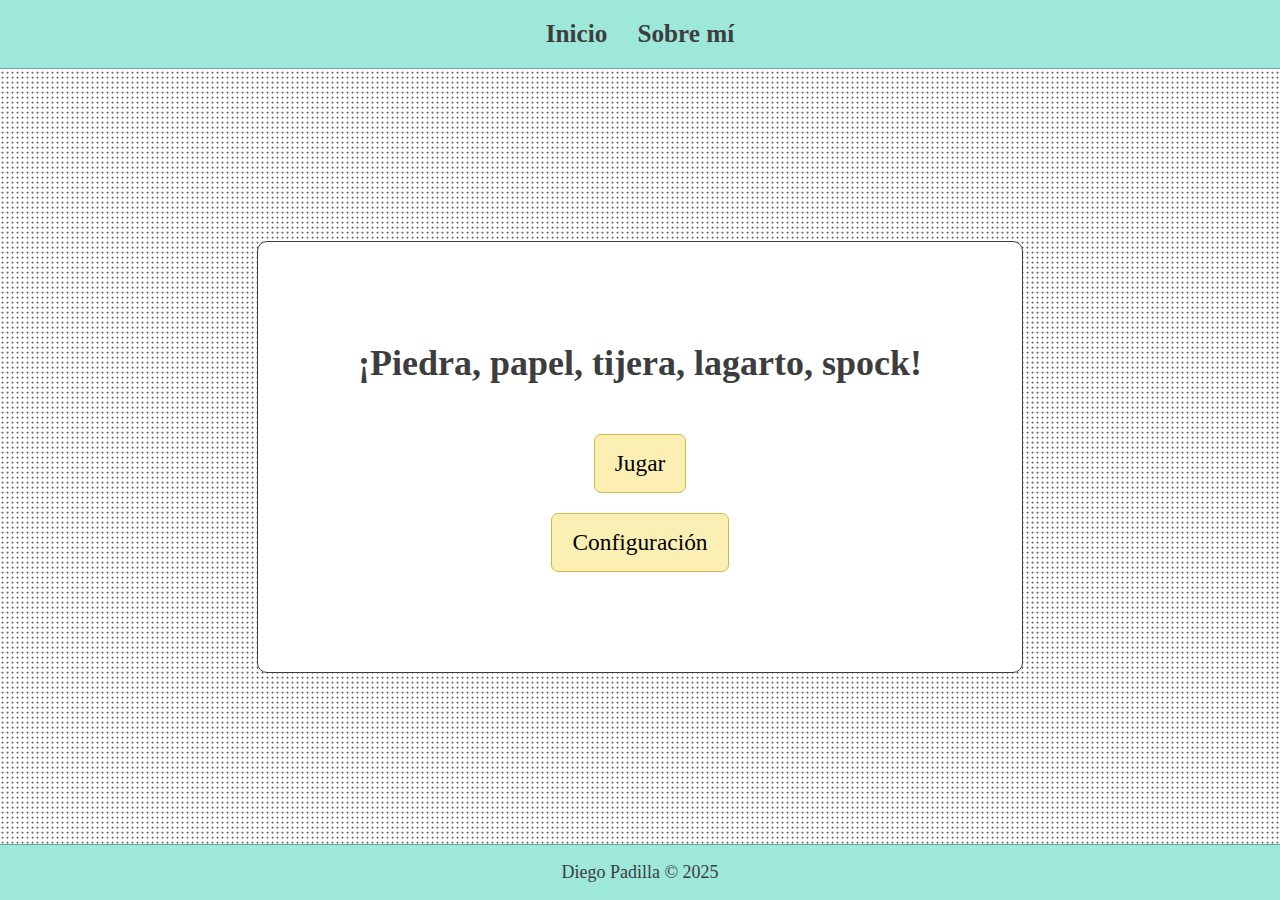
<file: index.html>
<!DOCTYPE html>
<html lang="en">
<head>
    <meta charset="UTF-8">
    <meta name="viewport" content="width=device-width, initial-scale=1.0">
    <link rel="shortcut icon" href="img/logo_pptls-removebg-preview.ico" type="image/x-icon">
    <title>Inicio</title>
    <link rel="stylesheet" href="css/root.css">
    <link rel="stylesheet" href="css/header.css">
    <link rel="stylesheet" href="css/footer.css">
    <link rel="stylesheet" href="css/index.css">
    <script defer src="../js/local.js"></script>
    <script defer src="../js/audio.js"></script>
</head>
<body>
    <header>
        <a href="#">Inicio</a>
        <a href="html/about.html">Sobre mí</a>
    </header>
    <main>
        <h1>¡Piedra, papel, tijera, lagarto, spock!</h1>
        <div class="btnContainer">
            <a href="html/mainMenu.html" class="btn">
                <p>Jugar</p>
            </a>
            <a href="html/config.html" class="btn">
                <p>Configuración</p>
            </a>
        </div>
    </main>
    <footer>
        <p>Diego Padilla &copy; 2025</p>
    </footer>
</body>
</html>
</file>
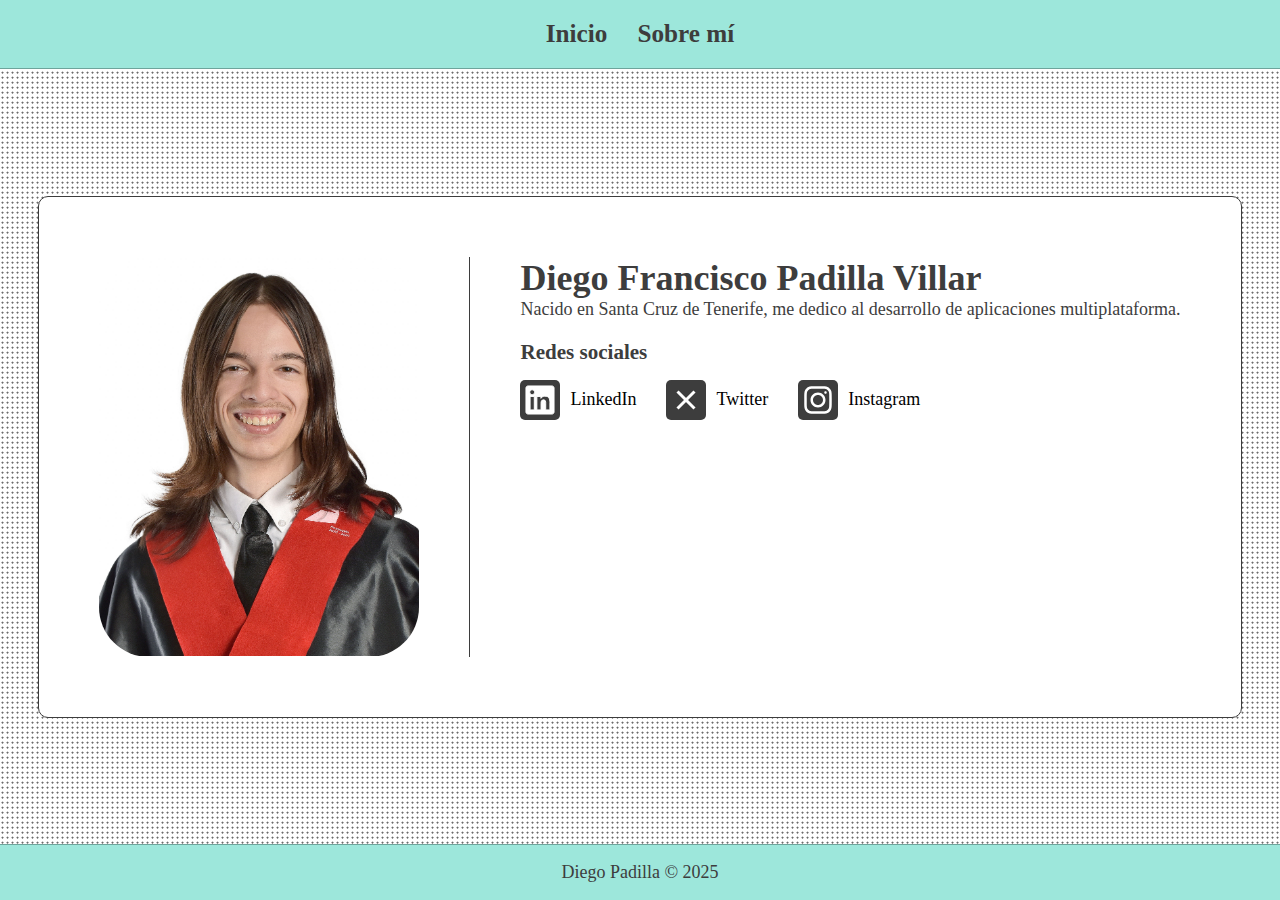
<file: html/about.html>
<!DOCTYPE html>
<html lang="en">
<head>
    <meta charset="UTF-8">
    <meta name="viewport" content="width=device-width, initial-scale=1.0">
    <link rel="shortcut icon" href="../img/logo_pptls-removebg-preview.ico" type="image/x-icon">
    <title>Sobre mí</title>
    <link rel="stylesheet" href="../css/root.css">
    <link rel="stylesheet" href="../css/header.css">
    <link rel="stylesheet" href="../css/footer.css">
    <link rel="stylesheet" href="../css/about.css">
    <script defer src="../js/local.js"></script>
    <script defer src="../js/audio.js"></script>
    <audio id="mainTheme" loop>
        <source src="../sound/pptls-edm_config.mp3">
    </audio>
</head>
<body>
    <header>
        <a href="../index.html">Inicio</a>
        <a href="#">Sobre mí</a>
    </header>
    <main>
        <img src="../img/Foto-orla.jpg" id="photo-desc">
        <div class="br-line"></div>
        <section id="info">
            <div id="desc">
                <h1>Diego Francisco Padilla Villar</h1>
                <p>Nacido en Santa Cruz de Tenerife, me dedico al desarrollo de aplicaciones multiplataforma.</p>
            </div>
            <div id="socials">
                <h3>Redes sociales</h3>
                <div class="social-container">
                    <a href="#" class="social zoom-img">
                        <img src="../img/linkedin.svg" >
                        <p>LinkedIn</p>
                    </a>
                    <a href="#" class="social zoom-img">
                        <img src="../img/X.svg">
                        <p>Twitter</p>
                    </a>
                    <a href="#" class="social zoom-img">
                        <img src="../img/instagram.svg" >
                        <p>Instagram</p>
                    </a>    
                </div>
                
            </div>
            
        </section>
    </main>
    <footer>
        <p>Diego Padilla &copy; 2025</p>
    </footer>
</body>
</html>
</file>
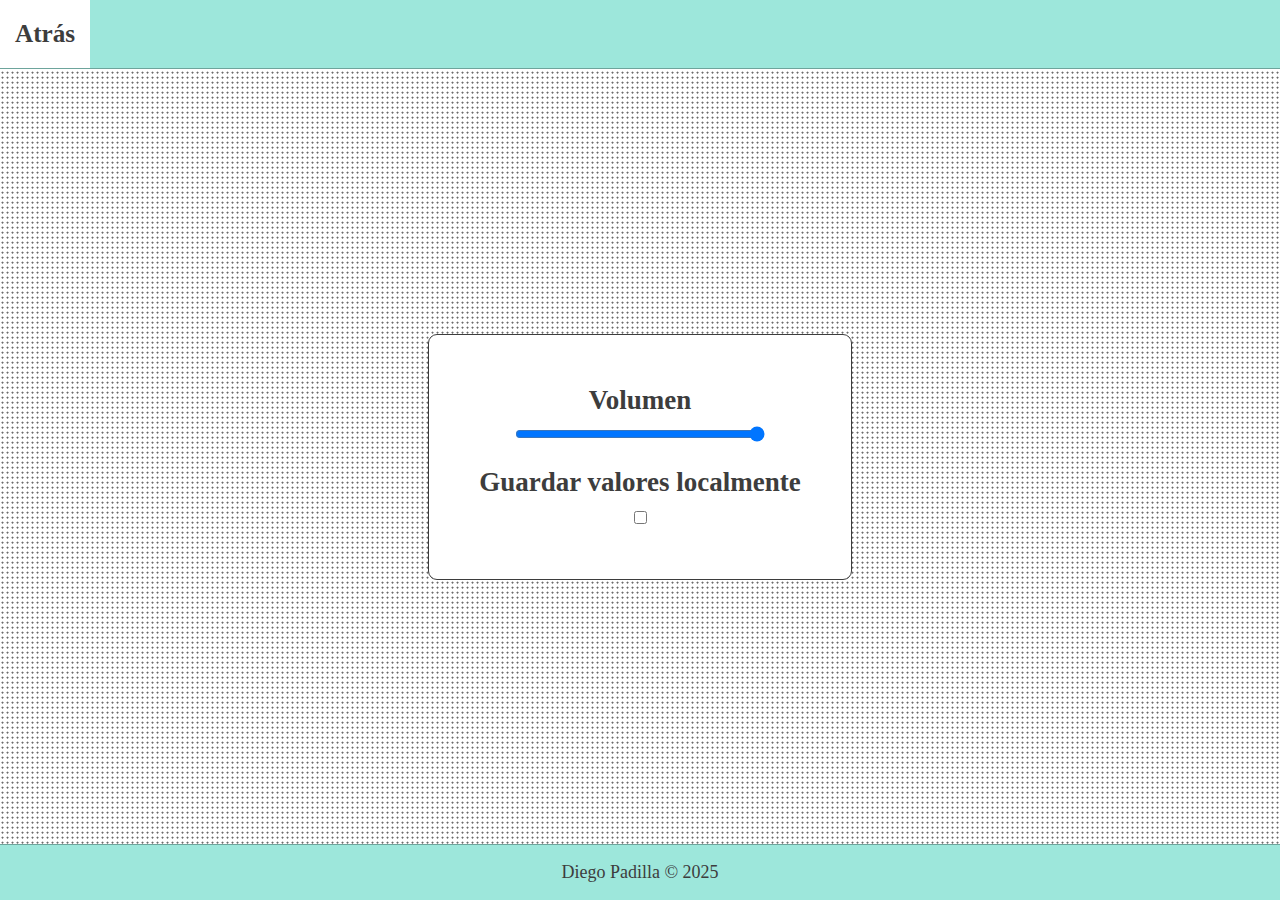
<file: html/config.html>
<!DOCTYPE html>
<html lang="en">
<head>
    <meta charset="UTF-8">
    <meta name="viewport" content="width=device-width, initial-scale=1.0">
    <link rel="shortcut icon" href="../img/logo_pptls-removebg-preview.ico" type="image/x-icon">
    <title>Configuración</title>
    <link rel="stylesheet" href="../css/root.css">
    <link rel="stylesheet" href="../css/header.css">
    <link rel="stylesheet" href="../css/footer.css">
    <link rel="stylesheet" href="../css/config.css">
    <script defer src="../js/local.js"></script>
    <script defer src="../js/audio.js"></script>
    <script defer src="../js/config.js"></script>

    <audio id="mainTheme" loop>
        <source src="../sound/pptls-edm_config.mp3">
    </audio>
</head>
<body>
    <header>
        <a href="../index.html">Atrás</a>
    </header>
    <main>
        <div>
            <h1>Volumen</h1>
            <input type="range" name="volumeLevel" id="vL" value="50" min="0" max="100" step="1">
        </div>
        <div>
            <label>
                <h1>Guardar valores localmente</h1>
                <input type="checkbox" name="localStorage" id="lS">
            </label>
        </div>
    </main>
    <footer>
        <p>Diego Padilla &copy; 2025</p>
    </footer>
</body>
</html>
</file>
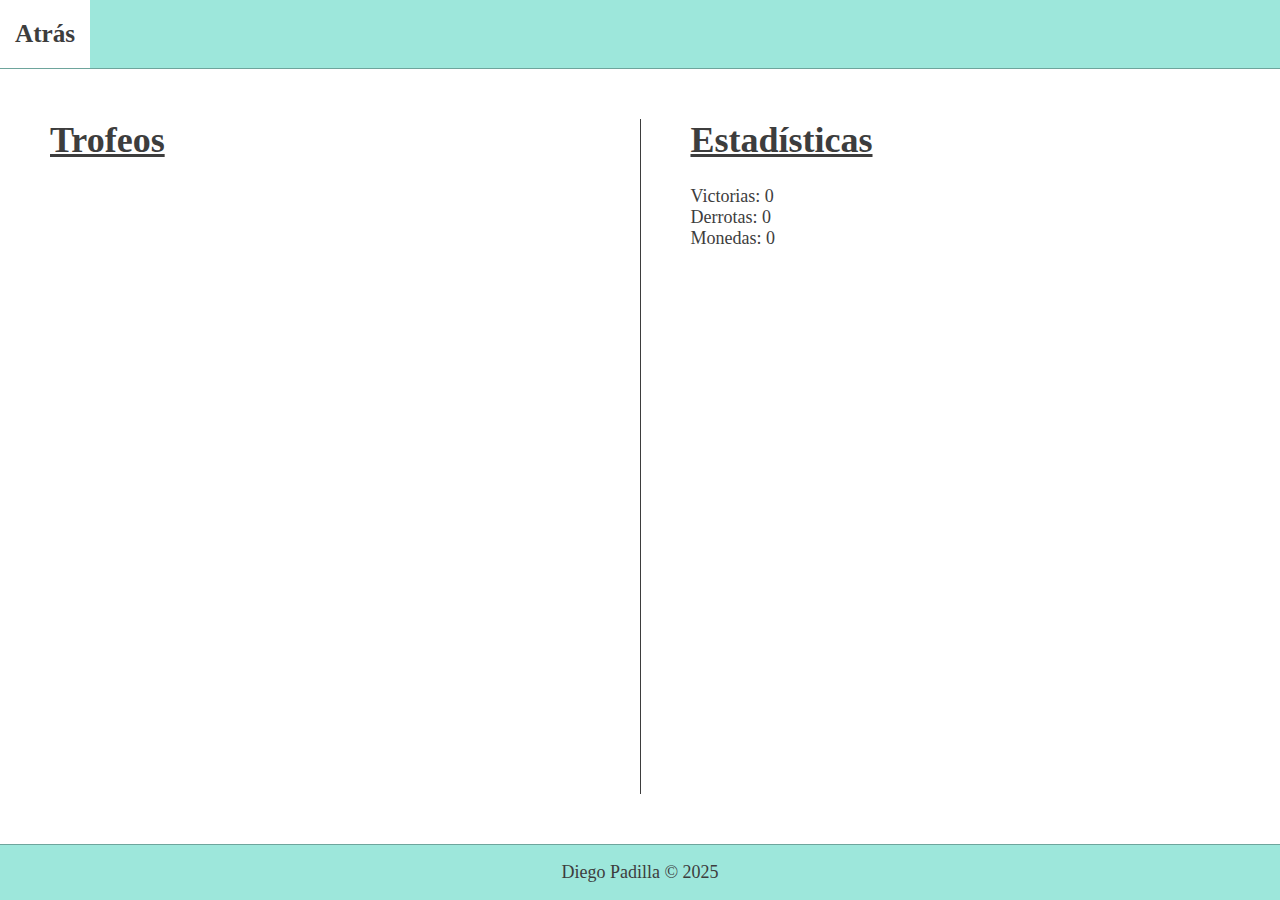
<file: html/inventory.html>
<!DOCTYPE html>
<html lang="en">
<head>
    <meta charset="UTF-8">
    <meta name="viewport" content="width=device-width, initial-scale=1.0">
    <link rel="shortcut icon" href="../img/logo_pptls-removebg-preview.ico" type="image/x-icon">
    <title>Inventario</title>
    <link rel="stylesheet" href="../css/root.css">
    <link rel="stylesheet" href="../css/header.css">
    <link rel="stylesheet" href="../css/footer.css">
    <link rel="stylesheet" href="../css/inventory.css">
    <script defer src="../js/local.js"></script>
    <script defer src="../js/audio.js"></script>
    <script defer src="../js/inventory.js"></script>
    <audio id="mainTheme" loop>
        <source src="../sound/pptls-edm_config.mp3">
    </audio>
</head>
<body>
    <header>
        <a href="mainMenu.html">Atrás</a>
    </header>
    <main>
        <div id="cabinet">
            <h1>Trofeos</h1>
            <div class="emblemContainer">
                <!-- <div class="emblem" id="paperEmblem">
                    <div>
                        <img src="../img/paperEmblem.png" class="zoom-img">
                    </div>
                </div>
                <div class="emblem" id="rockEmblem">
                    <div>
                        <img src="../img/rockEmblem.png" class="zoom-img">
                    </div>
                </div> -->
            </div>
        </div>
        <div class="br-line"></div>
        <div id="stats">
            <h1>Estadísticas</h1>
            <div class="statContainer">
                <p id="wins"></p>
                <p id="defeats"></p>
                <p id="coins"></p>
            </div>
        </div>
    </main>
    <footer>
        <p>Diego Padilla &copy; 2025</p>
    </footer>
</body>
</html>
</file>
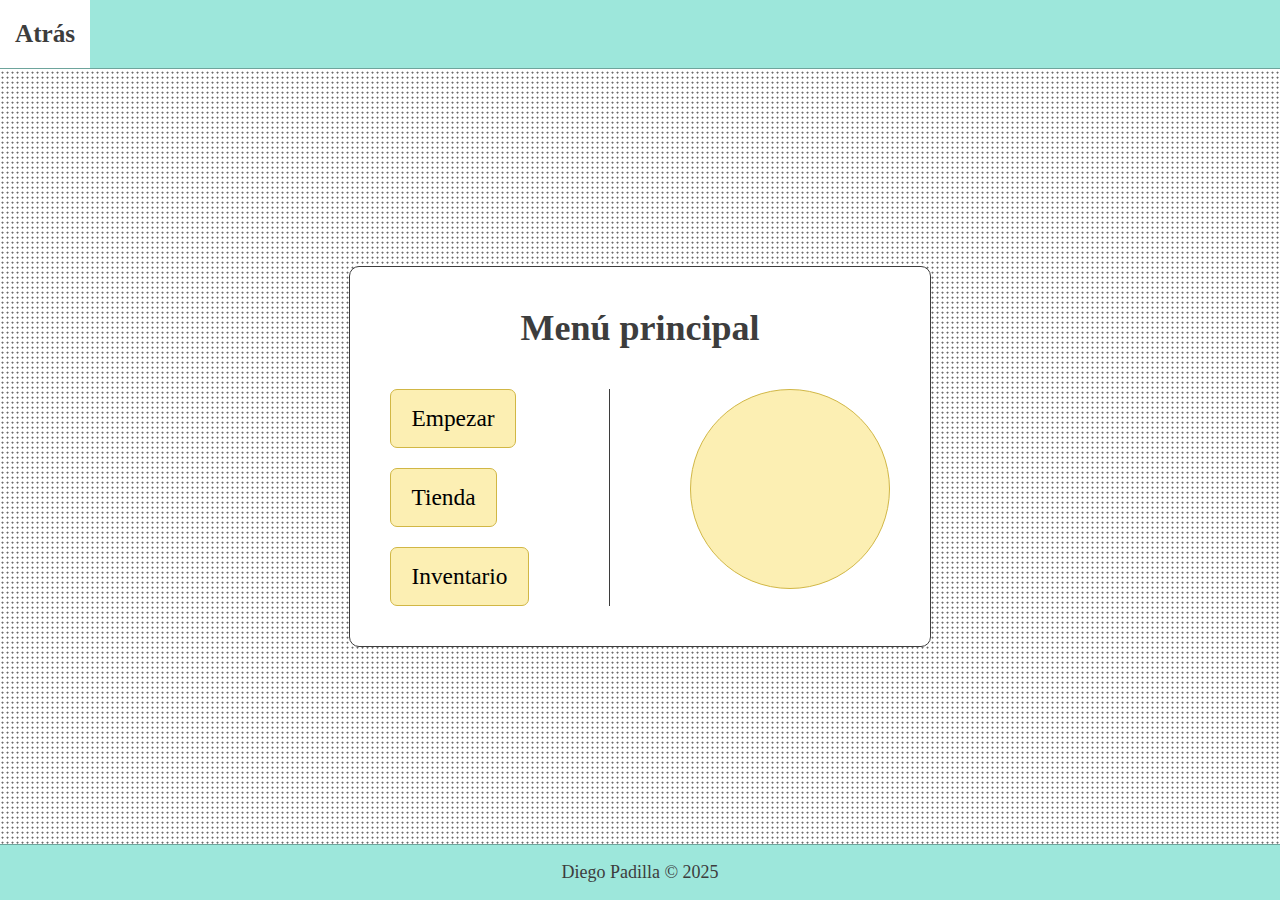
<file: html/mainMenu.html>
<!DOCTYPE html>
<html lang="en">
<head>
    <meta charset="UTF-8">
    <meta name="viewport" content="width=device-width, initial-scale=1.0">
    <link rel="shortcut icon" href="../img/logo_pptls-removebg-preview.ico" type="image/x-icon">
    <title>Menu principal</title>
    <link rel="stylesheet" href="../css/root.css">
    <link rel="stylesheet" href="../css/header.css">
    <link rel="stylesheet" href="../css/footer.css">
    <link rel="stylesheet" href="../css/mainMenu.css">
    <script defer src="../js/local.js"></script>
    <script defer src="../js/audio.js"></script>
    <script defer src="../js/mainMenu.js"></script>
    <audio id="mainTheme" loop>
        <source src="../sound/pptls-edm_config.mp3">
    </audio>
</head>
<body>
    <header>
        <a href="../index.html">Atrás</a>
    </header>
    <main>
        <h1>Menú principal</h1>
        <section id="action">
            <div class="btnContainer">
                <a href="play.html" class="btn">
                    <p>Empezar</p>
                </a>
                <a href="shop.html" class="btn">
                    <p>Tienda</p>
                </a>
                <a href="inventory.html" class="btn">
                    <p>Inventario</p>
                </a>
            </div>
            <div class="br-line"></div>
            <div class="imgContainer">
                <img src="../img/rock.PNG" alt="rock">
                <img src="../img/paper.PNG" alt="paper">
                <img src="../img/scissors.PNG" alt="scissors">
                <img src="../img/lizzard.PNG" alt="lizzard">
                <img src="../img/spock.PNG" alt="spock">
            </div>
        </section>
    </main>
    <footer>
        <p>Diego Padilla &copy; 2025</p>
    </footer>
</body>
</html>
</file>
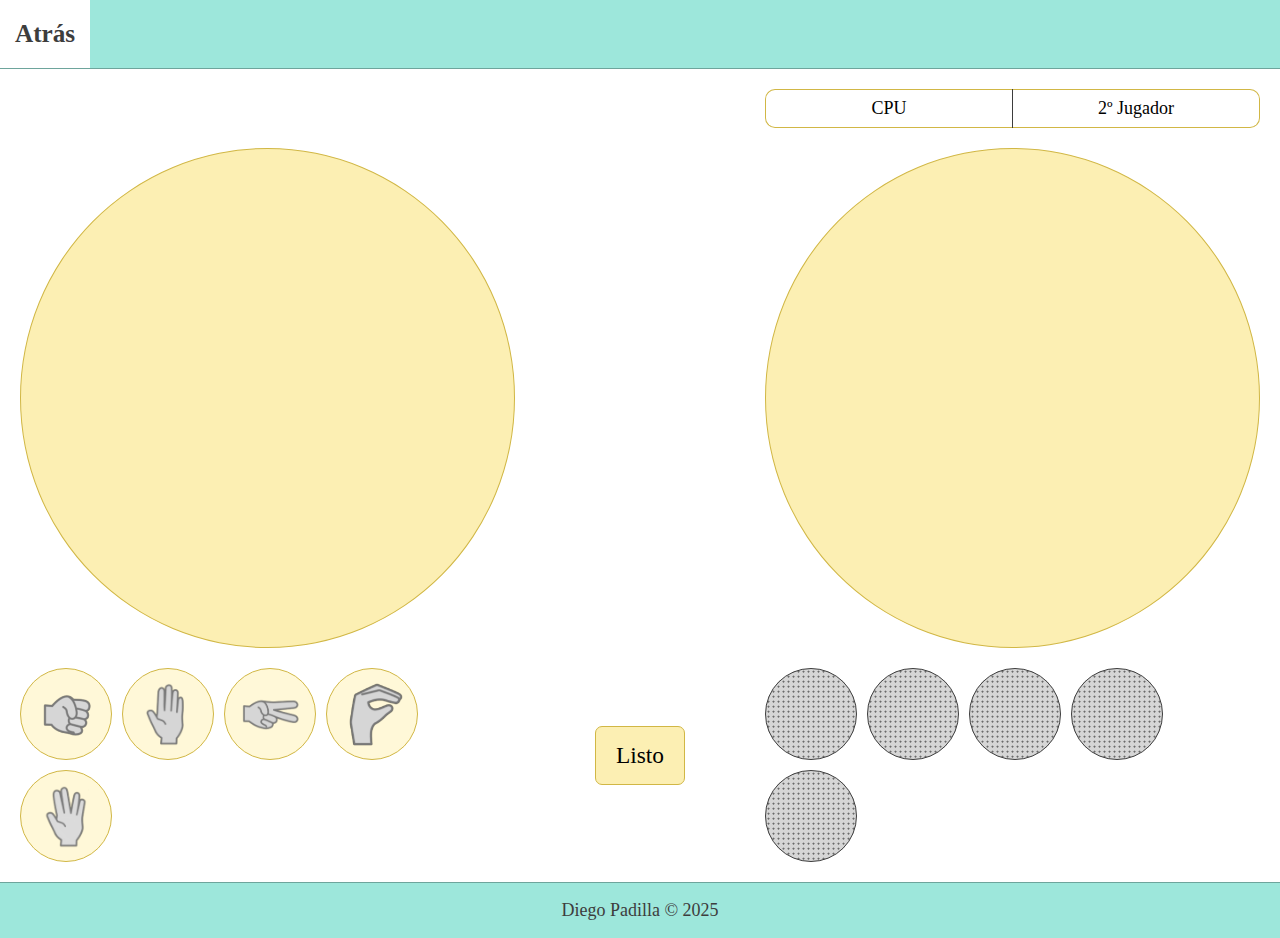
<file: html/play.html>
<!DOCTYPE html>
<html lang="en">

<head>
    <meta charset="UTF-8">
    <meta name="viewport" content="width=device-width, initial-scale=1.0">
    <link rel="shortcut icon" href="../img/logo_pptls-removebg-preview.ico" type="image/x-icon">
    <title>Jugar</title>
    <link rel="stylesheet" href="../css/root.css">
    <link rel="stylesheet" href="../css/header.css">
    <link rel="stylesheet" href="../css/footer.css">
    <link rel="stylesheet" href="../css/play.css">
    <script defer src="../js/local.js"></script>
    <script defer src="../js/audio.js"></script>
    <script defer src="../js/play.js"></script>

    <audio id="mainTheme" loop>
        <source src="../sound/pptls-edm.mp3">
    </audio>
    <audio id="BUY">
        <source src="../sound/BUY.mp3">
    </audio>
    <audio id="WIN">
        <source src="../sound/WIN.mp3">
    </audio>
    <audio id="DEFEAT">
        <source src="../sound/DEFEAT.mp3">
    </audio>
</head>

<body>
    <header>
        <a href="mainMenu.html">Atrás</a>
    </header>
    <main>
        <div class="playerContainer" id="p1">
            <div class="previewSelection">
                <!-- <img src="../img/rock.PNG" class="zoom-img"> -->
            </div>
            <div class="handContainer">
                <div class="hand imgContainer" id="p1rock">
                    <img src="../img/rock.PNG" alt="rock">
                </div>
                <div class="hand imgContainer" id="p1paper">
                    <img src="../img/paper.PNG" alt="paper">
                </div>
                <div class="hand imgContainer" id="p1scissors">
                    <img src="../img/scissors.PNG" alt="scissors">
                </div>
                <div class="hand imgContainer" id="p1lizzard">
                    <img src="../img/lizzard.PNG" alt="lizzard">
                </div>
                <div class="hand imgContainer" id="p1spock">
                    <img src="../img/spock.PNG" alt="spock">
                </div>
            </div>
        </div>
        <div class="inner-column">
            <p id="result"></p>
            <p id="loot"></p>
            <div class="btnContainer">
                <a class="btn" id="ready">
                    <p>Listo</p>
                </a>
            </div>
        </div>
        <div class="playerContainer" id="p2">
            <div class="p2BehaviorSelection">
                <a class="btn-p2" id="CPU">
                    <p>CPU</p>
                </a>
                <div class="br-line"></div>
                <a class="btn-p2" id="btn-p2">
                    <p>2º Jugador</p>
                </a>
            </div>
            <div class="previewSelection">
                <!-- <img src="" class="zoom-img"> -->
            </div>
            <div class="handContainer">
                <div class="hand imgContainer" id="p2rock">
                    <img src="../img/rock.PNG" alt="rock">
                </div>
                <div class="hand imgContainer" id="p2paper">
                    <img src="../img/paper.PNG" alt="paper">
                </div>
                <div class="hand imgContainer" id="p2scissors">
                    <img src="../img/scissors.PNG" alt="scissors">
                </div>
                <div class="hand imgContainer" id="p2lizzard">
                    <img src="../img/lizzard.PNG" alt="lizzard">
                </div>
                <div class="hand imgContainer" id="p2spock">
                    <img src="../img/spock.PNG" alt="spock">
                </div>
            </div>
        </div>
    </main>
    <footer>
        <p>Diego Padilla &copy; 2025</p>
    </footer>
</body>

</html>
</file>
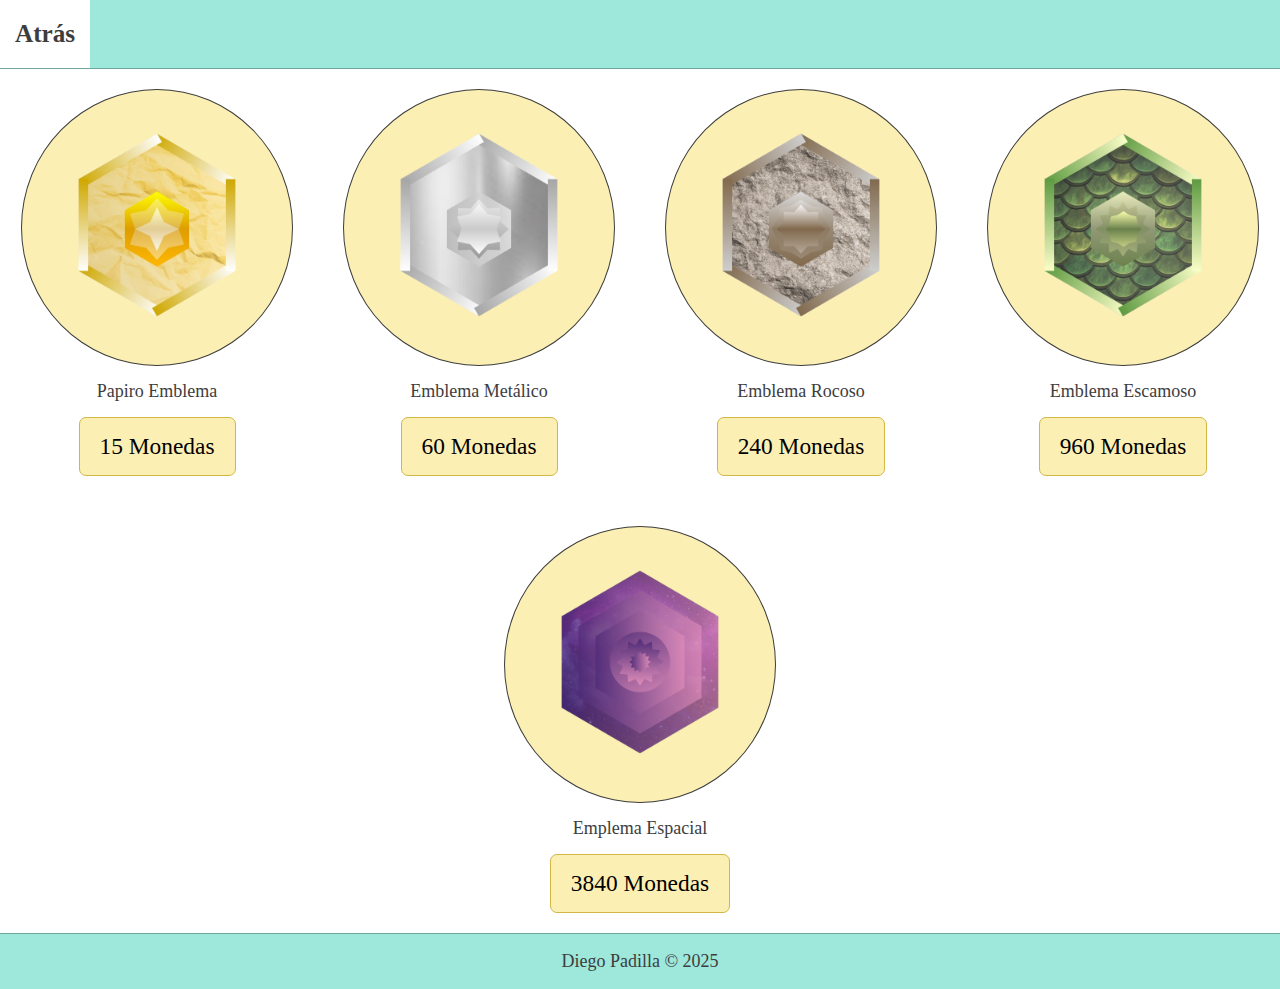
<file: html/shop.html>
<!DOCTYPE html>
<html lang="en">
<head>
    <meta charset="UTF-8">
    <meta name="viewport" content="width=device-width, initial-scale=1.0">
    <link rel="shortcut icon" href="../img/logo_pptls-removebg-preview.ico" type="image/x-icon">
    <title>Tienda</title>
    <link rel="stylesheet" href="../css/root.css">
    <link rel="stylesheet" href="../css/header.css">
    <link rel="stylesheet" href="../css/footer.css">
    <link rel="stylesheet" href="../css/shop.css">
    <script defer src="../js/local.js"></script>
    <script defer src="../js/audio.js"></script>
    <script defer src="../js/shop.js"></script>
    <audio id="mainTheme" loop>
        <source src="../sound/pptls-edm_config.mp3">
    </audio>
    <audio id="BUY">
        <source src="../sound/BUY.mp3">
    </audio>
</head>
<body>
    <header>
        <a href="mainMenu.html">Atrás</a>
    </header>
    <main>
        <div class="emblemContainer">
            <div class="emblem" id="paperEmblem">
                <div>
                    <img src="../img/paperEmblem.png" class="zoom-img">
                </div>
                <p class="emblem-tag">Papiro Emblema</p>
                <a class="btn">
                    <p>15 Monedas</p>
                </a>
            </div>
            <div class="emblem" id="metalEmblem">
                <div>
                    <img src="../img/metalEmblem.png" class="zoom-img">
                </div>
                <p class="emblem-tag">Emblema Metálico</p>
                <a class="btn">
                    <p>60 Monedas</p>
                </a>
            </div>
            <div class="emblem" id="rockEmblem">
                <div>
                    <img src="../img/rockEmblem.png" class="zoom-img">
                </div>
                <p class="emblem-tag">Emblema Rocoso</p>
                <a class="btn">
                    <p>240 Monedas</p>
                </a>
            </div>
            <div class="emblem" id="scaleEmblem">
                <div>
                    <img src="../img/scaleEmblem.png" class="zoom-img">
                </div>
                <p class="emblem-tag">Emblema Escamoso</p>
                <a class="btn">
                    <p>960 Monedas</p>
                </a>
            </div>
            <div class="emblem" id="spacialEmblem">
                <div>
                    <img src="../img/spacialEmblem.png" class="zoom-img">
                </div>
                <p class="emblem-tag">Emplema Espacial</p>
                <a class="btn">
                    <p>3840 Monedas</p>
                </a>
            </div>
        </div>
    </main>
    <footer>
        <p>Diego Padilla &copy; 2025</p>
    </footer>
</body>
</html>
</file>
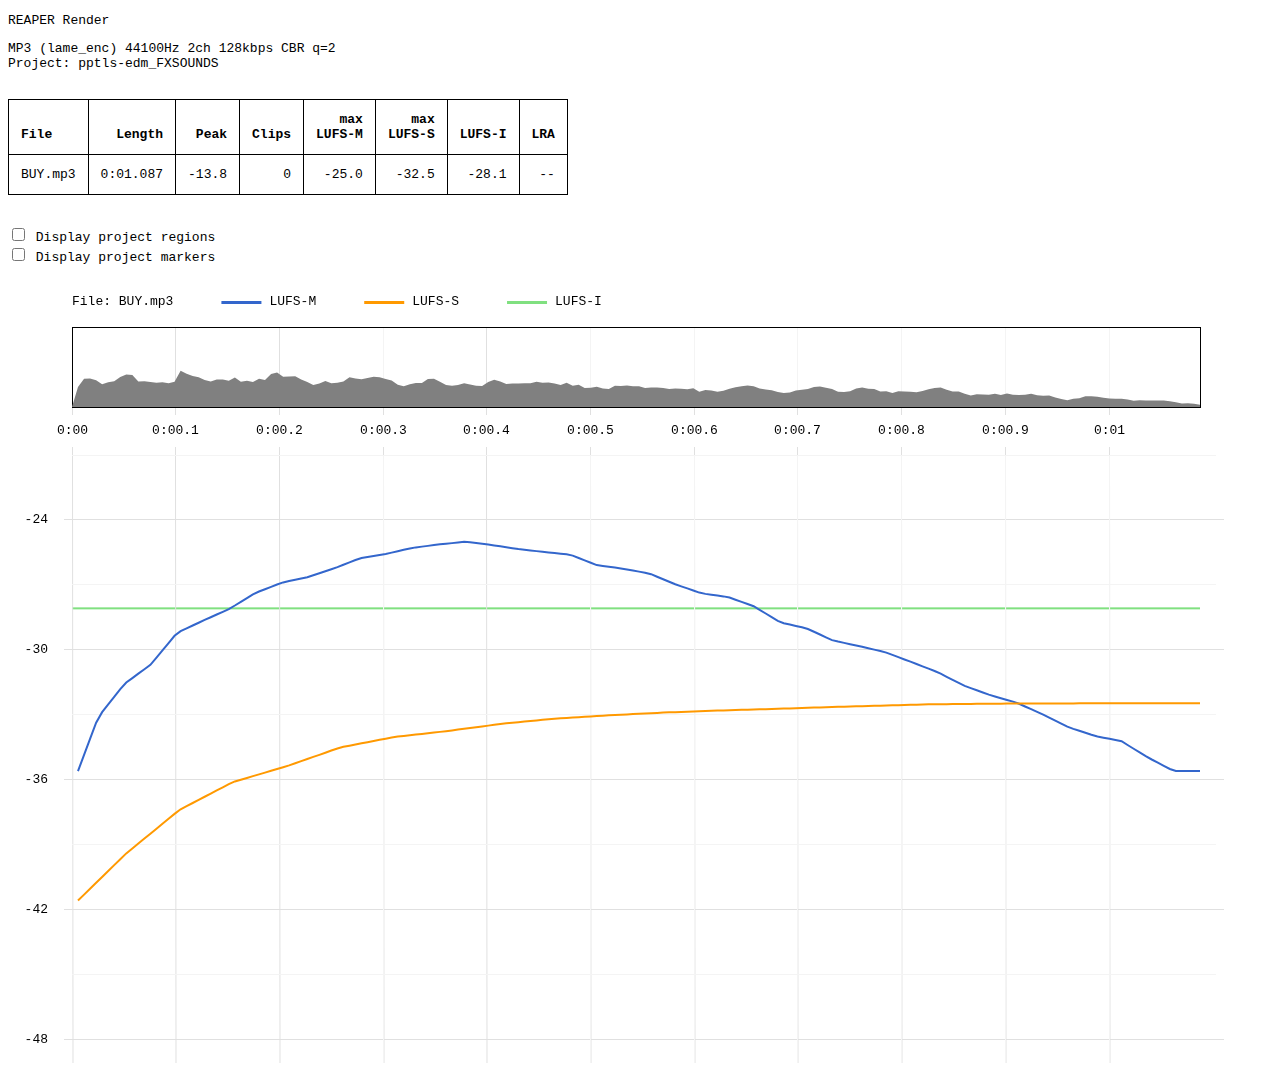
<file: sound/BUY.render_stats.html>
<!DOCTYPE html>
<html>
<head>
<meta charset="UTF-8">
<title>REAPER Render: pptls-edm_FXSOUNDS</title>
<style>
body { font-family: monospace; }
table { border-collapse: collapse; }
table th { border: 1px solid black; padding: 12px; text-align: right; }
table td { border: 1px solid black; padding: 12px; text-align: right; }
table th:nth-child(1), td:nth-child(1) { text-align: left; }
</style>
</head>
<body>
<p>REAPER Render</p>
<p>
MP3 (lame_enc) 44100Hz 2ch 128kbps CBR q=2<br>
Project: pptls-edm_FXSOUNDS<br>
</p>
<br>
<table>
<thead>
<tr>
<th><br>File</th>
<th><br>Length</th>
<th><br>Peak</th>
<th><br>Clips</th>
<th>max<br>LUFS-M</th>
<th>max<br>LUFS-S</th>
<th><br>LUFS-I</th>
<th><br>LRA</th>
</tr>
</thead>
<tbody>
<tr>
<td>BUY.mp3</td>
<td>0:01.087</td>
<td>-13.8</td>
<td>0</td>
<td>-25.0</td>
<td>-32.5</td>
<td>-28.1</td>
<td>--</td>
</tr>
</tbody>
</table>
<br><br>
<input type='checkbox' id='regions' name='regions' value='yes'>
<label for='regions'> Display project regions</label><br>
<input type='checkbox' id='markers' name='markers'>
<label for='markers'> Display project markers</label><br>
<script type='text/javascript'>
var w=1024, h=768, xa=64, xb=w-24, ya=32, yb=112, yc=160, yd=h-24;
const colors=['#808080', '#3366CC', '#FF9900', '#F0F8F0', '#80E080'];
function stroke(ctx, c, l) { ctx.strokeStyle=c; ctx.lineWidth=l; ctx.stroke(); }
function strokerect(ctx, c, l, x, y, w, h) { ctx.strokeStyle=c; ctx.lineWidth=l; ctx.strokeRect(x, y, w, h); }
function fill(ctx, c) { ctx.fillStyle=c; ctx.fill(); }
function fillrect(ctx, c, x, y, w, h) { ctx.fillStyle=c; ctx.fillRect(x, y, w, h); }
function text(ctx, c, a, b, t, x, y) { ctx.fillStyle=c; ctx.textAlign=a; ctx.textBaseline=b; ctx.fillText(t, x, y); }
function clip(ctx, x, y, w, h) { ctx.save(); ctx.beginPath(); ctx.rect(x, y, w, h); ctx.clip(); }
function to_x(x) { return xa+(xb-xa)*x; }
function to_y(y, i) { return !i ? ya+(yb-ya)*y : yc+(yd-yc)*y; }
function from_x(x) { return (x-xa)/(xb-xa); }
function draw_chart(canv, data, tipx, tipy) {
  w=canv.width=Math.max(window.innerWidth-64, 800);
  xb=w-24;
  let reg = 'regions' in data && document.getElementById('regions').checked;
  let mrk = 'markers' in data && document.getElementById('markers').checked;
  yc=160+40*(reg+mrk);
  let ctx=canv.getContext('2d');
  ctx.clearRect(0, 0, w, h);
  ctx.font='1em monospace';
  let x=xa;
  text(ctx, '#000000', 'left', 'top', 'File: '+data.name, x, 0);
  x += ctx.measureText('File: '+data.name).width+48;
  for (let i=1; i < data.series.length; ++i) {
    fillrect(ctx, colors[i], x, 6, 40, 3);
    text(ctx, '#000000', 'left', 'top', data.series[i], x+48, 0);
    x += ctx.measureText(data.series[i]).width+96;
  }
  fillrect(ctx, colors[4], x, 6, 40, 3);
  text(ctx, '#000000', 'left', 'top', data.integrated[0], x+48, 0);
  x += ctx.measureText(data.integrated[0]).width+96;
  if ('dynrange' in data) {
    fillrect(ctx, colors[3], x, 0, 40, 16);
    text(ctx, '#000000', 'left', 'top', data.dynrange[0], x+48, 0);
    let ylo=to_y(data.dynrange[1][0], 1), yhi=to_y(data.dynrange[2][0], 1);
    fillrect(ctx, colors[3], xa, yhi, xb-xa, ylo-yhi);
  }
  let y=to_y(data.integrated[1], 1);
  fillrect(ctx, colors[4], xa, y-1, xb-xa, 2);
  ctx.beginPath();
  for (let i=0; i < data.xmaj.length; ++i) {
    let x=Math.floor(to_x(data.xmaj[i][0]))+0.5;
    ctx.moveTo(x, ya);
    ctx.lineTo(x, yb+8);
    ctx.moveTo(x, yc-8);
    ctx.lineTo(x+0.5, h);
    text(ctx, '#000000', 'center', 'middle', data.xmaj[i][1], x, yc-24);
  }
  for (let i=0; i < data.ymaj.length; ++i) {
    let y=Math.floor(to_y(data.ymaj[i][0], 1))+0.5;
    ctx.moveTo(xa-8, y);
    ctx.lineTo(w, y);
    text(ctx, '#000000', 'right', 'middle', data.ymaj[i][1], xa-24, y);
  }
  stroke(ctx, '#E0E0E0', 1);
  ctx.beginPath();
  for (let i=0; i < data.xmin.length; ++i) {
    let x=Math.floor(to_x(data.xmin[i]))+0.5;
    ctx.moveTo(x, ya);
    ctx.lineTo(x, yb);
    ctx.moveTo(x, yc);
    ctx.lineTo(x, h);
  }
  for (let i=0; i < data.ymin.length; ++i) {
    let y=Math.floor(to_y(data.ymin[i], 1))+0.5;
    ctx.moveTo(xa, y);
    ctx.lineTo(w-8, y);
  }
  stroke(ctx, '#F4F4F4', 1);
  strokerect(ctx, '#000000', 1, xa+0.5, ya+0.5, xb-xa, yb-ya);
  for (let i=0; i < data.series.length; ++i) {
    ctx.beginPath();
    for (let j=0; j < data.vals.length; ++j) {
      ctx.lineTo(to_x(data.vals[j][0][0]), to_y(data.vals[j][i+1][0], i));
    }
    if (!i) {
      ctx.lineTo(xb, yb);
      ctx.lineTo(xa, yb);
      fill(ctx, colors[0]);
    }
    else {
      stroke(ctx, colors[i], 2);
    }
  }
  let sx=-1, ex=-1;
  for (let i=0; i <= data.vals.length; ++i) {
    if (i < data.vals.length && data.vals[i][1][1].startsWith('+')) {
      ex=to_x(data.vals[i][0][0]);
      if (sx < 0) sx=ex;
    }
    else if (sx >= 0 && ex >= 0) {
      fillrect(ctx, '#FF0000', sx, ya, ex-sx, yb-ya);
      sx=ex=-1;
    }
  }
  if (reg) {
    let lastx=w;
    for (let i=data.regions.length-1; i >= 0; --i) {
      let tx=Math.floor(to_x(data.regions[i][0]));
      let ty=yb+10+0.5;
      let tw=Math.floor(to_x(data.regions[i][2]))-tx;
      let ex=tx+tw;
      if (tx+tw > lastx) tw=lastx-tx;
      lastx=tx-1;
      fillrect(ctx, data.regions[i][5], tx, ty, tw, 20);
      clip(ctx, tx, ty, tw, 20);
      text(ctx, data.regions[i][6], 'left', 'middle', data.regions[i][4], tx+8, ty+10);
      ctx.restore();
      fillrect(ctx, data.regions[i][5], tx, ya-6, 2, yc-ya-32);
      fillrect(ctx, data.regions[i][5], tx, yc-12, 2, h-yc+12);
      fillrect(ctx, data.regions[i][5], ex, ya-6, 2, yc-ya-32);
      fillrect(ctx, data.regions[i][5], ex, yc-12, 2, h-yc+12);
    }
  }
  if (mrk) {
    let lastx=w;
    for (let i=data.markers.length-1; i >= 0; --i) {
      let tx=Math.floor(to_x(data.markers[i][0]));
      let ty=yb+40*reg+10+0.5;
      let tw=ctx.measureText(data.markers[i][2]).width+16;
      if (tx+tw > lastx) tw=lastx-tx;
      lastx=tx-1;
      fillrect(ctx, data.markers[i][3], tx, ty, tw, 20);
      clip(ctx, tx, ty, tw, 20);
      text(ctx, data.markers[i][4], 'left', 'middle', data.markers[i][2], tx+8, ty+10);
      ctx.restore();
      fillrect(ctx, data.markers[i][3], tx, ya-6, 2, yc-ya-32);
      fillrect(ctx, data.markers[i][3], tx, yc-12, 2, h-yc+12);
    }
  }
  if (tipx >= 0 && tipy >= 0) {
    let tx=from_x(tipx);
    let j=0;
    for (; j < data.vals.length-1; ++j) {
      if (data.vals[j][0][0] > tx) break;
    }
    if (j < data.vals.length-1 && data.vals[j+1][0][0]-tx < tx-data.vals[j][0][0]) ++j;
    let str=[data.vals[j][0][1], '', '', ''];
    for (let i=0; i < data.series.length; ++i) {
      ctx.beginPath();
      ctx.arc(to_x(data.vals[j][0][0]), to_y(data.vals[j][i+1][0], i), 4, 0, 2*Math.PI, false);
      fill(ctx, !i ? '#000000' : colors[i]);
      str[i+1]=data.series[i]+' '+data.vals[j][i+1][1];
    }
    let tipw=160, tiph=24*(data.series.length+1)+12;
    if (tipx < tipw/2+1) tipx=tipw/2+1;
    else if (tipx > w-tipw/2-1) tipx=w-tipw/2-1;
    tipy += 96;
    if (tipy > h-tiph/2-1) tipy=h-tiph/2-1;
    strokerect(ctx, '#000000', 1, tipx-tipw/2, tipy-tiph/2, tipw, tiph);
    fillrect(ctx, '#FFFFFF', tipx-tipw/2, tipy-tiph/2, tipw, tiph);
    tipy -= 24*data.series.length/2;
    for (let i=0; str[i]; ++i) {
      text(ctx, !i ? '#000000' : colors[i-1], 'center', 'middle', str[i], tipx, tipy);
      tipy += 24;
    }
  }
}
</script>
<br><br>
<canvas id='chart_0' width='1024' height='768'></canvas>
<script type='text/javascript'>
const data_0={
  name:'BUY.mp3',
  length:1.088,
  series:['Peak','LUFS-M','LUFS-S'],
  integrated:['LUFS-I',0.2626,'-28.09'],
  vals:[
[[0.0053,'0:00.005'],[0.7508,'-24.14'],[0.5412,'-35.61'],[0.7629,'-41.60']],
[[0.0107,'0:00.011'],[0.6460,'-18.04'],[0.5136,'-34.87'],[0.7528,'-41.32']],
[[0.0160,'0:00.017'],[0.6453,'-18.01'],[0.4860,'-34.12'],[0.7427,'-41.05']],
[[0.0214,'0:00.023'],[0.6662,'-19.06'],[0.4585,'-33.38'],[0.7326,'-40.78']],
[[0.0267,'0:00.029'],[0.7149,'-21.80'],[0.4403,'-32.89'],[0.7225,'-40.51']],
[[0.0321,'0:00.034'],[0.6901,'-20.35'],[0.4272,'-32.54'],[0.7124,'-40.23']],
[[0.0374,'0:00.040'],[0.6774,'-19.65'],[0.4141,'-32.18'],[0.7023,'-39.96']],
[[0.0428,'0:00.046'],[0.6240,'-16.99'],[0.4010,'-31.83'],[0.6922,'-39.69']],
[[0.0481,'0:00.052'],[0.5938,'-15.65'],[0.3896,'-31.52'],[0.6822,'-39.42']],
[[0.0535,'0:00.058'],[0.6008,'-15.95'],[0.3820,'-31.31'],[0.6738,'-39.19']],
[[0.0588,'0:00.063'],[0.6820,'-19.90'],[0.3744,'-31.11'],[0.6653,'-38.96']],
[[0.0642,'0:00.069'],[0.6779,'-19.68'],[0.3669,'-30.91'],[0.6568,'-38.73']],
[[0.0695,'0:00.075'],[0.6864,'-20.14'],[0.3593,'-30.70'],[0.6484,'-38.51']],
[[0.0749,'0:00.081'],[0.6954,'-20.65'],[0.3471,'-30.37'],[0.6399,'-38.28']],
[[0.0802,'0:00.087'],[0.6891,'-20.30'],[0.3346,'-30.03'],[0.6314,'-38.05']],
[[0.0856,'0:00.093'],[0.7025,'-21.06'],[0.3221,'-29.70'],[0.6230,'-37.82']],
[[0.0909,'0:00.098'],[0.6843,'-20.03'],[0.3096,'-29.36'],[0.6145,'-37.59']],
[[0.0963,'0:00.104'],[0.5481,'-13.80'],[0.3017,'-29.15'],[0.6066,'-37.38']],
[[0.1016,'0:00.110'],[0.5839,'-15.23'],[0.2969,'-29.02'],[0.6013,'-37.23']],
[[0.1070,'0:00.116'],[0.6131,'-16.50'],[0.2920,'-28.89'],[0.5959,'-37.09']],
[[0.1123,'0:00.122'],[0.6271,'-17.13'],[0.2872,'-28.75'],[0.5905,'-36.94']],
[[0.1176,'0:00.127'],[0.6635,'-18.92'],[0.2824,'-28.63'],[0.5852,'-36.80']],
[[0.1230,'0:00.133'],[0.6811,'-19.85'],[0.2778,'-28.50'],[0.5798,'-36.65']],
[[0.1283,'0:00.139'],[0.6573,'-18.60'],[0.2731,'-28.37'],[0.5744,'-36.51']],
[[0.1337,'0:00.145'],[0.6578,'-18.63'],[0.2685,'-28.25'],[0.5691,'-36.37']],
[[0.1390,'0:00.151'],[0.6713,'-19.33'],[0.2638,'-28.12'],[0.5637,'-36.22']],
[[0.1444,'0:00.157'],[0.6328,'-17.40'],[0.2577,'-27.96'],[0.5590,'-36.09']],
[[0.1497,'0:00.162'],[0.6831,'-19.97'],[0.2514,'-27.79'],[0.5560,'-36.01']],
[[0.1551,'0:00.168'],[0.6732,'-19.43'],[0.2451,'-27.62'],[0.5530,'-35.93']],
[[0.1604,'0:00.174'],[0.6881,'-20.24'],[0.2387,'-27.45'],[0.5499,'-35.85']],
[[0.1658,'0:00.180'],[0.6466,'-18.07'],[0.2337,'-27.31'],[0.5469,'-35.77']],
[[0.1711,'0:00.186'],[0.6631,'-18.90'],[0.2298,'-27.20'],[0.5439,'-35.68']],
[[0.1765,'0:00.191'],[0.5886,'-15.43'],[0.2258,'-27.10'],[0.5408,'-35.60']],
[[0.1818,'0:00.197'],[0.5691,'-14.63'],[0.2218,'-26.99'],[0.5378,'-35.52']],
[[0.1872,'0:00.203'],[0.6204,'-16.83'],[0.2182,'-26.89'],[0.5347,'-35.44']],
[[0.1925,'0:00.209'],[0.6191,'-16.77'],[0.2159,'-26.83'],[0.5315,'-35.35']],
[[0.1979,'0:00.215'],[0.6145,'-16.56'],[0.2137,'-26.77'],[0.5279,'-35.25']],
[[0.2032,'0:00.221'],[0.6574,'-18.61'],[0.2114,'-26.71'],[0.5242,'-35.15']],
[[0.2086,'0:00.226'],[0.6884,'-20.25'],[0.2092,'-26.65'],[0.5206,'-35.06']],
[[0.2139,'0:00.232'],[0.7253,'-22.45'],[0.2059,'-26.56'],[0.5170,'-34.96']],
[[0.2193,'0:00.238'],[0.7062,'-21.28'],[0.2025,'-26.47'],[0.5134,'-34.86']],
[[0.2246,'0:00.244'],[0.6745,'-19.50'],[0.1990,'-26.37'],[0.5098,'-34.76']],
[[0.2299,'0:00.250'],[0.7020,'-21.03'],[0.1956,'-26.28'],[0.5061,'-34.67']],
[[0.2353,'0:00.255'],[0.6954,'-20.65'],[0.1919,'-26.18'],[0.5025,'-34.57']],
[[0.2406,'0:00.261'],[0.6827,'-19.94'],[0.1879,'-26.07'],[0.4997,'-34.49']],
[[0.2460,'0:00.267'],[0.6276,'-17.16'],[0.1839,'-25.97'],[0.4977,'-34.44']],
[[0.2513,'0:00.273'],[0.6452,'-18.00'],[0.1799,'-25.86'],[0.4957,'-34.38']],
[[0.2567,'0:00.279'],[0.6522,'-18.35'],[0.1763,'-25.76'],[0.4937,'-34.33']],
[[0.2620,'0:00.284'],[0.6372,'-17.61'],[0.1746,'-25.71'],[0.4917,'-34.28']],
[[0.2674,'0:00.290'],[0.6219,'-16.89'],[0.1729,'-25.67'],[0.4897,'-34.22']],
[[0.2727,'0:00.296'],[0.6291,'-17.23'],[0.1711,'-25.62'],[0.4877,'-34.17']],
[[0.2781,'0:00.302'],[0.6510,'-18.29'],[0.1694,'-25.57'],[0.4857,'-34.11']],
[[0.2834,'0:00.308'],[0.6691,'-19.21'],[0.1672,'-25.51'],[0.4837,'-34.06']],
[[0.2888,'0:00.314'],[0.7218,'-22.23'],[0.1648,'-25.45'],[0.4822,'-34.02']],
[[0.2941,'0:00.319'],[0.7394,'-23.36'],[0.1624,'-25.39'],[0.4810,'-33.99']],
[[0.2995,'0:00.325'],[0.7142,'-21.76'],[0.1601,'-25.32'],[0.4799,'-33.96']],
[[0.3048,'0:00.331'],[0.6988,'-20.85'],[0.1582,'-25.27'],[0.4787,'-33.93']],
[[0.3102,'0:00.337'],[0.7009,'-20.97'],[0.1569,'-25.24'],[0.4776,'-33.89']],
[[0.3155,'0:00.343'],[0.6511,'-18.29'],[0.1556,'-25.20'],[0.4764,'-33.86']],
[[0.3209,'0:00.348'],[0.6469,'-18.09'],[0.1543,'-25.17'],[0.4752,'-33.83']],
[[0.3262,'0:00.354'],[0.6850,'-20.07'],[0.1530,'-25.13'],[0.4741,'-33.80']],
[[0.3316,'0:00.360'],[0.7257,'-22.47'],[0.1519,'-25.10'],[0.4729,'-33.77']],
[[0.3369,'0:00.366'],[0.7347,'-23.05'],[0.1509,'-25.07'],[0.4716,'-33.73']],
[[0.3422,'0:00.372'],[0.7241,'-22.37'],[0.1498,'-25.04'],[0.4702,'-33.70']],
[[0.3476,'0:00.378'],[0.7017,'-21.01'],[0.1487,'-25.01'],[0.4689,'-33.66']],
[[0.3529,'0:00.383'],[0.7197,'-22.10'],[0.1494,'-25.03'],[0.4675,'-33.62']],
[[0.3583,'0:00.389'],[0.7356,'-23.11'],[0.1507,'-25.07'],[0.4661,'-33.59']],
[[0.3636,'0:00.395'],[0.7360,'-23.13'],[0.1520,'-25.11'],[0.4647,'-33.55']],
[[0.3690,'0:00.401'],[0.6863,'-20.14'],[0.1533,'-25.14'],[0.4634,'-33.51']],
[[0.3743,'0:00.407'],[0.6594,'-18.71'],[0.1548,'-25.18'],[0.4620,'-33.47']],
[[0.3797,'0:00.412'],[0.6818,'-19.89'],[0.1564,'-25.22'],[0.4606,'-33.44']],
[[0.3850,'0:00.418'],[0.7114,'-21.59'],[0.1579,'-25.26'],[0.4595,'-33.41']],
[[0.3904,'0:00.424'],[0.7065,'-21.29'],[0.1595,'-25.31'],[0.4585,'-33.38']],
[[0.3957,'0:00.430'],[0.7049,'-21.20'],[0.1611,'-25.35'],[0.4575,'-33.35']],
[[0.4011,'0:00.436'],[0.7036,'-21.13'],[0.1623,'-25.38'],[0.4565,'-33.33']],
[[0.4064,'0:00.442'],[0.7020,'-21.03'],[0.1634,'-25.41'],[0.4555,'-33.30']],
[[0.4118,'0:00.447'],[0.6829,'-19.95'],[0.1646,'-25.44'],[0.4545,'-33.27']],
[[0.4171,'0:00.453'],[0.6960,'-20.68'],[0.1657,'-25.47'],[0.4535,'-33.25']],
[[0.4225,'0:00.459'],[0.6953,'-20.64'],[0.1668,'-25.50'],[0.4525,'-33.22']],
[[0.4278,'0:00.465'],[0.7052,'-21.22'],[0.1679,'-25.53'],[0.4515,'-33.19']],
[[0.4332,'0:00.471'],[0.7247,'-22.40'],[0.1690,'-25.56'],[0.4508,'-33.17']],
[[0.4385,'0:00.476'],[0.6972,'-20.75'],[0.1701,'-25.59'],[0.4502,'-33.16']],
[[0.4439,'0:00.482'],[0.7357,'-23.11'],[0.1723,'-25.65'],[0.4496,'-33.14']],
[[0.4492,'0:00.488'],[0.7221,'-22.24'],[0.1763,'-25.76'],[0.4489,'-33.12']],
[[0.4545,'0:00.494'],[0.7612,'-24.88'],[0.1804,'-25.87'],[0.4483,'-33.10']],
[[0.4599,'0:00.500'],[0.7600,'-24.80'],[0.1845,'-25.98'],[0.4476,'-33.09']],
[[0.4652,'0:00.505'],[0.7470,'-23.87'],[0.1885,'-26.09'],[0.4470,'-33.07']],
[[0.4706,'0:00.511'],[0.7692,'-25.47'],[0.1899,'-26.13'],[0.4464,'-33.05']],
[[0.4759,'0:00.517'],[0.7751,'-25.92'],[0.1914,'-26.17'],[0.4457,'-33.03']],
[[0.4813,'0:00.523'],[0.7355,'-23.10'],[0.1928,'-26.21'],[0.4452,'-33.02']],
[[0.4866,'0:00.529'],[0.7373,'-23.22'],[0.1942,'-26.24'],[0.4447,'-33.01']],
[[0.4920,'0:00.535'],[0.7328,'-22.93'],[0.1960,'-26.29'],[0.4442,'-32.99']],
[[0.4973,'0:00.540'],[0.7421,'-23.54'],[0.1978,'-26.34'],[0.4436,'-32.98']],
[[0.5027,'0:00.546'],[0.7400,'-23.40'],[0.1997,'-26.39'],[0.4431,'-32.96']],
[[0.5080,'0:00.552'],[0.7637,'-25.06'],[0.2015,'-26.44'],[0.4426,'-32.95']],
[[0.5134,'0:00.558'],[0.7559,'-24.50'],[0.2041,'-26.51'],[0.4421,'-32.94']],
[[0.5187,'0:00.564'],[0.7561,'-24.51'],[0.2084,'-26.63'],[0.4416,'-32.92']],
[[0.5241,'0:00.569'],[0.7617,'-24.92'],[0.2127,'-26.74'],[0.4411,'-32.91']],
[[0.5294,'0:00.575'],[0.7750,'-25.91'],[0.2170,'-26.86'],[0.4407,'-32.90']],
[[0.5348,'0:00.581'],[0.7695,'-25.49'],[0.2213,'-26.97'],[0.4403,'-32.89']],
[[0.5401,'0:00.587'],[0.7709,'-25.60'],[0.2249,'-27.07'],[0.4399,'-32.88']],
[[0.5455,'0:00.593'],[0.7792,'-26.24'],[0.2284,'-27.17'],[0.4395,'-32.87']],
[[0.5508,'0:00.599'],[0.7651,'-25.17'],[0.2320,'-27.27'],[0.4391,'-32.86']],
[[0.5561,'0:00.604'],[0.8091,'-28.77'],[0.2356,'-27.36'],[0.4387,'-32.85']],
[[0.5615,'0:00.610'],[0.7860,'-26.78'],[0.2378,'-27.42'],[0.4383,'-32.84']],
[[0.5668,'0:00.616'],[0.7941,'-27.45'],[0.2393,'-27.46'],[0.4380,'-32.82']],
[[0.5722,'0:00.622'],[0.8095,'-28.80'],[0.2407,'-27.50'],[0.4376,'-32.81']],
[[0.5775,'0:00.628'],[0.7973,'-27.73'],[0.2421,'-27.54'],[0.4373,'-32.81']],
[[0.5829,'0:00.633'],[0.7725,'-25.72'],[0.2441,'-27.59'],[0.4370,'-32.80']],
[[0.5882,'0:00.639'],[0.7536,'-24.33'],[0.2478,'-27.69'],[0.4367,'-32.79']],
[[0.5936,'0:00.645'],[0.7407,'-23.45'],[0.2515,'-27.79'],[0.4364,'-32.78']],
[[0.5989,'0:00.651'],[0.7300,'-22.75'],[0.2552,'-27.89'],[0.4361,'-32.77']],
[[0.6043,'0:00.657'],[0.7412,'-23.48'],[0.2589,'-27.99'],[0.4358,'-32.77']],
[[0.6096,'0:00.663'],[0.7702,'-25.55'],[0.2651,'-28.16'],[0.4355,'-32.76']],
[[0.6150,'0:00.668'],[0.7827,'-26.52'],[0.2714,'-28.33'],[0.4352,'-32.75']],
[[0.6203,'0:00.674'],[0.7919,'-27.27'],[0.2777,'-28.50'],[0.4349,'-32.74']],
[[0.6257,'0:00.680'],[0.8122,'-29.05'],[0.2840,'-28.67'],[0.4345,'-32.73']],
[[0.6310,'0:00.686'],[0.8241,'-30.19'],[0.2880,'-28.78'],[0.4342,'-32.72']],
[[0.6364,'0:00.692'],[0.8178,'-29.58'],[0.2903,'-28.84'],[0.4339,'-32.71']],
[[0.6417,'0:00.697'],[0.7932,'-27.38'],[0.2927,'-28.90'],[0.4335,'-32.71']],
[[0.6471,'0:00.703'],[0.7854,'-26.73'],[0.2950,'-28.97'],[0.4332,'-32.70']],
[[0.6524,'0:00.709'],[0.7761,'-26.00'],[0.2979,'-29.04'],[0.4328,'-32.69']],
[[0.6578,'0:00.715'],[0.7496,'-24.06'],[0.3027,'-29.17'],[0.4325,'-32.68']],
[[0.6631,'0:00.721'],[0.7438,'-23.65'],[0.3074,'-29.30'],[0.4322,'-32.67']],
[[0.6684,'0:00.726'],[0.7597,'-24.77'],[0.3122,'-29.43'],[0.4318,'-32.66']],
[[0.6738,'0:00.732'],[0.7748,'-25.90'],[0.3170,'-29.56'],[0.4315,'-32.65']],
[[0.6791,'0:00.738'],[0.8092,'-28.78'],[0.3195,'-29.63'],[0.4312,'-32.64']],
[[0.6845,'0:00.744'],[0.8126,'-29.09'],[0.3217,'-29.68'],[0.4310,'-32.64']],
[[0.6898,'0:00.750'],[0.8038,'-28.29'],[0.3239,'-29.74'],[0.4307,'-32.63']],
[[0.6952,'0:00.756'],[0.7678,'-25.36'],[0.3261,'-29.80'],[0.4304,'-32.62']],
[[0.7005,'0:00.761'],[0.7550,'-24.43'],[0.3284,'-29.87'],[0.4301,'-32.61']],
[[0.7059,'0:00.767'],[0.7713,'-25.63'],[0.3308,'-29.93'],[0.4298,'-32.60']],
[[0.7112,'0:00.773'],[0.7753,'-25.94'],[0.3333,'-30.00'],[0.4295,'-32.60']],
[[0.7166,'0:00.779'],[0.8048,'-28.38'],[0.3357,'-30.06'],[0.4292,'-32.59']],
[[0.7219,'0:00.785'],[0.8034,'-28.25'],[0.3384,'-30.14'],[0.4289,'-32.58']],
[[0.7273,'0:00.790'],[0.8235,'-30.13'],[0.3423,'-30.24'],[0.4287,'-32.57']],
[[0.7326,'0:00.796'],[0.8026,'-28.19'],[0.3462,'-30.35'],[0.4284,'-32.57']],
[[0.7380,'0:00.802'],[0.8065,'-28.53'],[0.3501,'-30.45'],[0.4281,'-32.56']],
[[0.7433,'0:00.808'],[0.8081,'-28.68'],[0.3539,'-30.56'],[0.4278,'-32.55']],
[[0.7487,'0:00.814'],[0.8141,'-29.22'],[0.3579,'-30.66'],[0.4275,'-32.54']],
[[0.7540,'0:00.820'],[0.7996,'-27.93'],[0.3619,'-30.77'],[0.4273,'-32.54']],
[[0.7594,'0:00.825'],[0.7769,'-26.06'],[0.3659,'-30.88'],[0.4270,'-32.53']],
[[0.7647,'0:00.831'],[0.7614,'-24.89'],[0.3699,'-30.99'],[0.4268,'-32.52']],
[[0.7701,'0:00.837'],[0.7569,'-24.57'],[0.3745,'-31.11'],[0.4267,'-32.52']],
[[0.7754,'0:00.843'],[0.7832,'-26.56'],[0.3798,'-31.25'],[0.4266,'-32.52']],
[[0.7807,'0:00.849'],[0.8067,'-28.55'],[0.3850,'-31.40'],[0.4265,'-32.52']],
[[0.7861,'0:00.854'],[0.8072,'-28.60'],[0.3903,'-31.54'],[0.4264,'-32.51']],
[[0.7914,'0:00.860'],[0.8339,'-31.19'],[0.3953,'-31.67'],[0.4263,'-32.51']],
[[0.7968,'0:00.866'],[0.8564,'-33.71'],[0.3991,'-31.78'],[0.4262,'-32.51']],
[[0.8021,'0:00.872'],[0.8407,'-31.91'],[0.4029,'-31.88'],[0.4261,'-32.50']],
[[0.8075,'0:00.878'],[0.8423,'-32.08'],[0.4066,'-31.98'],[0.4260,'-32.50']],
[[0.8128,'0:00.884'],[0.8465,'-32.55'],[0.4104,'-32.08'],[0.4259,'-32.50']],
[[0.8182,'0:00.889'],[0.8356,'-31.37'],[0.4135,'-32.16'],[0.4259,'-32.50']],
[[0.8235,'0:00.895'],[0.8509,'-33.06'],[0.4164,'-32.24'],[0.4258,'-32.50']],
[[0.8289,'0:00.901'],[0.8327,'-31.06'],[0.4194,'-32.32'],[0.4257,'-32.49']],
[[0.8342,'0:00.907'],[0.8483,'-32.76'],[0.4223,'-32.40'],[0.4257,'-32.49']],
[[0.8396,'0:00.913'],[0.8488,'-32.82'],[0.4260,'-32.50'],[0.4256,'-32.49']],
[[0.8449,'0:00.918'],[0.8462,'-32.52'],[0.4306,'-32.63'],[0.4255,'-32.49']],
[[0.8503,'0:00.924'],[0.8337,'-31.16'],[0.4352,'-32.75'],[0.4255,'-32.49']],
[[0.8556,'0:00.930'],[0.8527,'-33.27'],[0.4398,'-32.88'],[0.4254,'-32.49']],
[[0.8610,'0:00.936'],[0.8606,'-34.23'],[0.4445,'-33.00'],[0.4254,'-32.48']],
[[0.8663,'0:00.942'],[0.8561,'-33.68'],[0.4496,'-33.14'],[0.4253,'-32.48']],
[[0.8717,'0:00.947'],[0.8828,'-37.25'],[0.4548,'-33.28'],[0.4253,'-32.48']],
[[0.8770,'0:00.953'],[0.9000,'-40.01'],[0.4599,'-33.42'],[0.4253,'-32.48']],
[[0.8824,'0:00.959'],[0.9162,'-43.07'],[0.4651,'-33.56'],[0.4253,'-32.48']],
[[0.8877,'0:00.965'],[0.8961,'-39.34'],[0.4689,'-33.66'],[0.4253,'-32.48']],
[[0.8930,'0:00.971'],[0.8899,'-38.32'],[0.4723,'-33.75'],[0.4252,'-32.48']],
[[0.8984,'0:00.977'],[0.8662,'-34.95'],[0.4757,'-33.84'],[0.4252,'-32.48']],
[[0.9037,'0:00.982'],[0.8647,'-34.75'],[0.4791,'-33.94'],[0.4252,'-32.48']],
[[0.9091,'0:00.988'],[0.8723,'-35.75'],[0.4819,'-34.01'],[0.4252,'-32.48']],
[[0.9144,'0:00.994'],[0.8847,'-37.52'],[0.4840,'-34.07'],[0.4252,'-32.48']],
[[0.9198,'0:01.000'],[0.8928,'-38.79'],[0.4860,'-34.12'],[0.4252,'-32.48']],
[[0.9251,'0:01.006'],[0.8967,'-39.44'],[0.4880,'-34.18'],[0.4252,'-32.48']],
[[0.9305,'0:01.011'],[0.8983,'-39.70'],[0.4902,'-34.24'],[0.4252,'-32.48']],
[[0.9358,'0:01.017'],[0.9048,'-40.86'],[0.4966,'-34.41'],[0.4251,'-32.48']],
[[0.9412,'0:01.023'],[0.9231,'-44.57'],[0.5030,'-34.58'],[0.4251,'-32.48']],
[[0.9465,'0:01.029'],[0.9160,'-43.03'],[0.5093,'-34.75'],[0.4251,'-32.48']],
[[0.9519,'0:01.035'],[0.9178,'-43.41'],[0.5157,'-34.92'],[0.4251,'-32.48']],
[[0.9572,'0:01.041'],[0.9178,'-43.41'],[0.5214,'-35.08'],[0.4251,'-32.48']],
[[0.9626,'0:01.046'],[0.9182,'-43.50'],[0.5268,'-35.22'],[0.4251,'-32.48']],
[[0.9679,'0:01.052'],[0.9183,'-43.51'],[0.5322,'-35.37'],[0.4251,'-32.48']],
[[0.9733,'0:01.058'],[0.9284,'-45.80'],[0.5376,'-35.52'],[0.4251,'-32.48']],
[[0.9786,'0:01.064'],[0.9418,'-49.40'],[0.5412,'-35.61'],[0.4251,'-32.48']],
[[0.9840,'0:01.070'],[0.9566,'-54.50'],[0.5412,'-35.61'],[0.4251,'-32.48']],
[[0.9893,'0:01.075'],[0.9539,'-53.47'],[0.5412,'-35.61'],[0.4251,'-32.48']],
[[0.9947,'0:01.081'],[0.9582,'-55.17'],[0.5412,'-35.61'],[0.4251,'-32.48']],
[[1.0000,'0:01.087'],[0.9712,'-61.62'],[0.5412,'-35.61'],[0.4251,'-32.48']],
],
  xmaj:[
[0.0000,'0:00'],
[0.0919,'0:00.1'],
[0.1839,'0:00.2'],
[0.2758,'0:00.3'],
[0.3678,'0:00.4'],
[0.4597,'0:00.5'],
[0.5517,'0:00.6'],
[0.6436,'0:00.7'],
[0.7356,'0:00.8'],
[0.8275,'0:00.9'],
[0.9195,'0:01'],
],
  xmin:[
0.2758,
0.4597,
0.5517,
0.6436,
0.7356,
0.8275,
0.9195,
],
  yrange:[
-48.00,
-21.00,
],
  ymaj:[
[0.1111,'-24'],
[0.3333,'-30'],
[0.5556,'-36'],
[0.7778,'-42'],
[1.0000,'-48'],
],
  ymin:[
0.0000,
0.2222,
0.4444,
0.6667,
0.8889,
],
};
var canv_0=document.getElementById('chart_0');
draw_chart(canv_0, data_0, -1, -1);
canv_0.addEventListener('mousemove', function (evt) { draw_chart(canv_0, data_0, evt.offsetX, evt.offsetY); }, false);
canv_0.addEventListener('mouseleave', function (evt) { draw_chart(canv_0, data_0, -1, -1); }, false);
window.addEventListener('resize', function (evt) { draw_chart(canv_0, data_0, -1, -1); }, false);
document.getElementById('regions').addEventListener('change', function (evt) { draw_chart(canv_0, data_0, -1, -1); }, false);
document.getElementById('markers').addEventListener('change', function (evt) { draw_chart(canv_0, data_0, -1, -1); }, false);
</script>
</body>
</html>
</file>
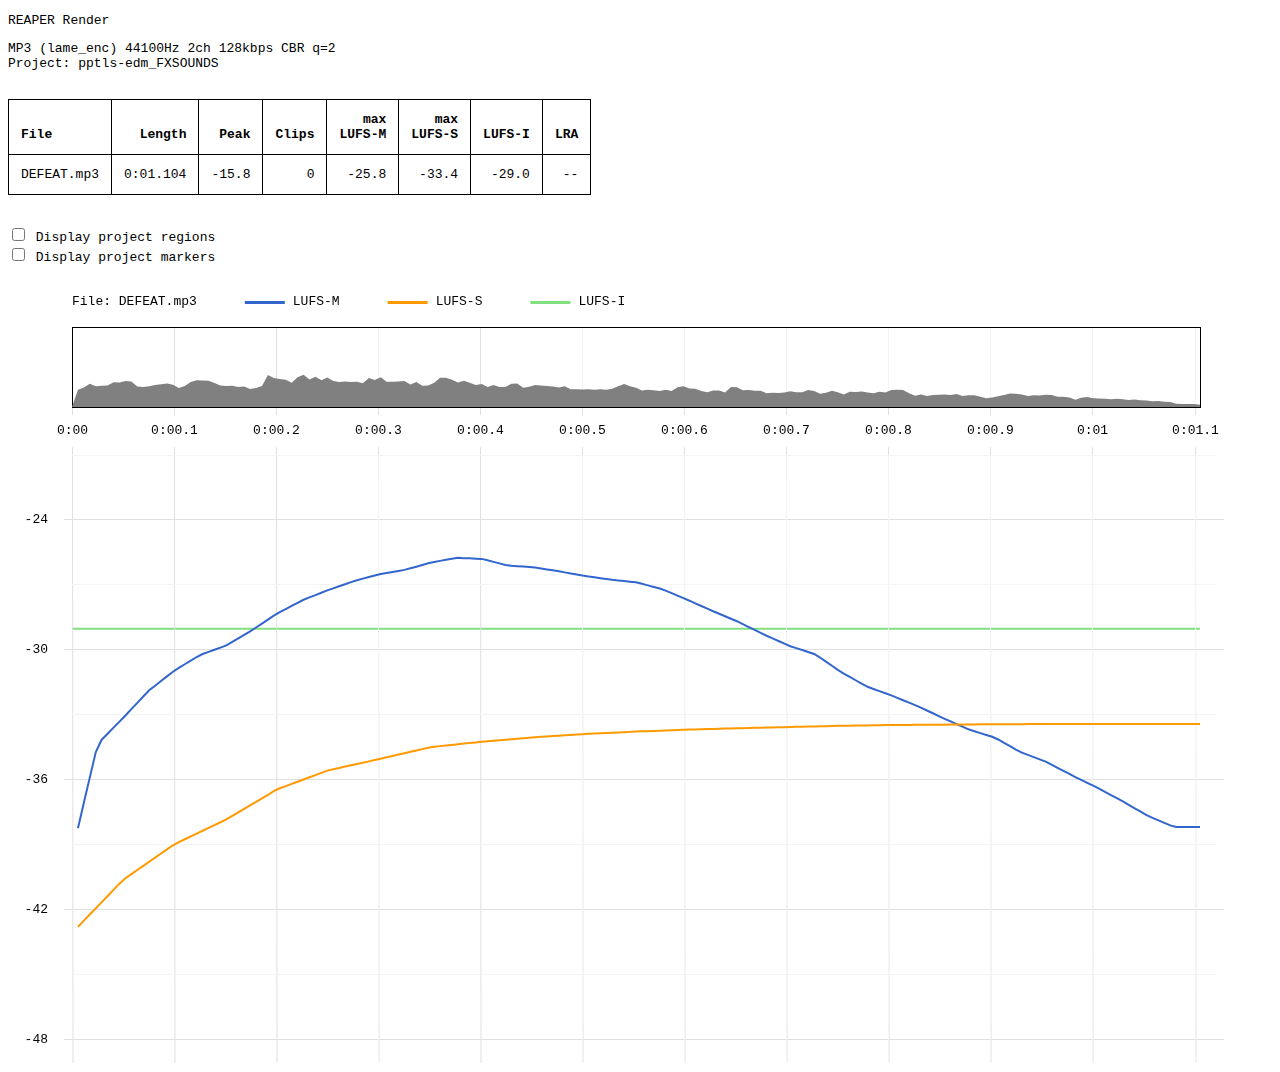
<file: sound/DEFEAT.render_stats.html>
<!DOCTYPE html>
<html>
<head>
<meta charset="UTF-8">
<title>REAPER Render: pptls-edm_FXSOUNDS</title>
<style>
body { font-family: monospace; }
table { border-collapse: collapse; }
table th { border: 1px solid black; padding: 12px; text-align: right; }
table td { border: 1px solid black; padding: 12px; text-align: right; }
table th:nth-child(1), td:nth-child(1) { text-align: left; }
</style>
</head>
<body>
<p>REAPER Render</p>
<p>
MP3 (lame_enc) 44100Hz 2ch 128kbps CBR q=2<br>
Project: pptls-edm_FXSOUNDS<br>
</p>
<br>
<table>
<thead>
<tr>
<th><br>File</th>
<th><br>Length</th>
<th><br>Peak</th>
<th><br>Clips</th>
<th>max<br>LUFS-M</th>
<th>max<br>LUFS-S</th>
<th><br>LUFS-I</th>
<th><br>LRA</th>
</tr>
</thead>
<tbody>
<tr>
<td>DEFEAT.mp3</td>
<td>0:01.104</td>
<td>-15.8</td>
<td>0</td>
<td>-25.8</td>
<td>-33.4</td>
<td>-29.0</td>
<td>--</td>
</tr>
</tbody>
</table>
<br><br>
<input type='checkbox' id='regions' name='regions' value='yes'>
<label for='regions'> Display project regions</label><br>
<input type='checkbox' id='markers' name='markers'>
<label for='markers'> Display project markers</label><br>
<script type='text/javascript'>
var w=1024, h=768, xa=64, xb=w-24, ya=32, yb=112, yc=160, yd=h-24;
const colors=['#808080', '#3366CC', '#FF9900', '#F0F8F0', '#80E080'];
function stroke(ctx, c, l) { ctx.strokeStyle=c; ctx.lineWidth=l; ctx.stroke(); }
function strokerect(ctx, c, l, x, y, w, h) { ctx.strokeStyle=c; ctx.lineWidth=l; ctx.strokeRect(x, y, w, h); }
function fill(ctx, c) { ctx.fillStyle=c; ctx.fill(); }
function fillrect(ctx, c, x, y, w, h) { ctx.fillStyle=c; ctx.fillRect(x, y, w, h); }
function text(ctx, c, a, b, t, x, y) { ctx.fillStyle=c; ctx.textAlign=a; ctx.textBaseline=b; ctx.fillText(t, x, y); }
function clip(ctx, x, y, w, h) { ctx.save(); ctx.beginPath(); ctx.rect(x, y, w, h); ctx.clip(); }
function to_x(x) { return xa+(xb-xa)*x; }
function to_y(y, i) { return !i ? ya+(yb-ya)*y : yc+(yd-yc)*y; }
function from_x(x) { return (x-xa)/(xb-xa); }
function draw_chart(canv, data, tipx, tipy) {
  w=canv.width=Math.max(window.innerWidth-64, 800);
  xb=w-24;
  let reg = 'regions' in data && document.getElementById('regions').checked;
  let mrk = 'markers' in data && document.getElementById('markers').checked;
  yc=160+40*(reg+mrk);
  let ctx=canv.getContext('2d');
  ctx.clearRect(0, 0, w, h);
  ctx.font='1em monospace';
  let x=xa;
  text(ctx, '#000000', 'left', 'top', 'File: '+data.name, x, 0);
  x += ctx.measureText('File: '+data.name).width+48;
  for (let i=1; i < data.series.length; ++i) {
    fillrect(ctx, colors[i], x, 6, 40, 3);
    text(ctx, '#000000', 'left', 'top', data.series[i], x+48, 0);
    x += ctx.measureText(data.series[i]).width+96;
  }
  fillrect(ctx, colors[4], x, 6, 40, 3);
  text(ctx, '#000000', 'left', 'top', data.integrated[0], x+48, 0);
  x += ctx.measureText(data.integrated[0]).width+96;
  if ('dynrange' in data) {
    fillrect(ctx, colors[3], x, 0, 40, 16);
    text(ctx, '#000000', 'left', 'top', data.dynrange[0], x+48, 0);
    let ylo=to_y(data.dynrange[1][0], 1), yhi=to_y(data.dynrange[2][0], 1);
    fillrect(ctx, colors[3], xa, yhi, xb-xa, ylo-yhi);
  }
  let y=to_y(data.integrated[1], 1);
  fillrect(ctx, colors[4], xa, y-1, xb-xa, 2);
  ctx.beginPath();
  for (let i=0; i < data.xmaj.length; ++i) {
    let x=Math.floor(to_x(data.xmaj[i][0]))+0.5;
    ctx.moveTo(x, ya);
    ctx.lineTo(x, yb+8);
    ctx.moveTo(x, yc-8);
    ctx.lineTo(x+0.5, h);
    text(ctx, '#000000', 'center', 'middle', data.xmaj[i][1], x, yc-24);
  }
  for (let i=0; i < data.ymaj.length; ++i) {
    let y=Math.floor(to_y(data.ymaj[i][0], 1))+0.5;
    ctx.moveTo(xa-8, y);
    ctx.lineTo(w, y);
    text(ctx, '#000000', 'right', 'middle', data.ymaj[i][1], xa-24, y);
  }
  stroke(ctx, '#E0E0E0', 1);
  ctx.beginPath();
  for (let i=0; i < data.xmin.length; ++i) {
    let x=Math.floor(to_x(data.xmin[i]))+0.5;
    ctx.moveTo(x, ya);
    ctx.lineTo(x, yb);
    ctx.moveTo(x, yc);
    ctx.lineTo(x, h);
  }
  for (let i=0; i < data.ymin.length; ++i) {
    let y=Math.floor(to_y(data.ymin[i], 1))+0.5;
    ctx.moveTo(xa, y);
    ctx.lineTo(w-8, y);
  }
  stroke(ctx, '#F4F4F4', 1);
  strokerect(ctx, '#000000', 1, xa+0.5, ya+0.5, xb-xa, yb-ya);
  for (let i=0; i < data.series.length; ++i) {
    ctx.beginPath();
    for (let j=0; j < data.vals.length; ++j) {
      ctx.lineTo(to_x(data.vals[j][0][0]), to_y(data.vals[j][i+1][0], i));
    }
    if (!i) {
      ctx.lineTo(xb, yb);
      ctx.lineTo(xa, yb);
      fill(ctx, colors[0]);
    }
    else {
      stroke(ctx, colors[i], 2);
    }
  }
  let sx=-1, ex=-1;
  for (let i=0; i <= data.vals.length; ++i) {
    if (i < data.vals.length && data.vals[i][1][1].startsWith('+')) {
      ex=to_x(data.vals[i][0][0]);
      if (sx < 0) sx=ex;
    }
    else if (sx >= 0 && ex >= 0) {
      fillrect(ctx, '#FF0000', sx, ya, ex-sx, yb-ya);
      sx=ex=-1;
    }
  }
  if (reg) {
    let lastx=w;
    for (let i=data.regions.length-1; i >= 0; --i) {
      let tx=Math.floor(to_x(data.regions[i][0]));
      let ty=yb+10+0.5;
      let tw=Math.floor(to_x(data.regions[i][2]))-tx;
      let ex=tx+tw;
      if (tx+tw > lastx) tw=lastx-tx;
      lastx=tx-1;
      fillrect(ctx, data.regions[i][5], tx, ty, tw, 20);
      clip(ctx, tx, ty, tw, 20);
      text(ctx, data.regions[i][6], 'left', 'middle', data.regions[i][4], tx+8, ty+10);
      ctx.restore();
      fillrect(ctx, data.regions[i][5], tx, ya-6, 2, yc-ya-32);
      fillrect(ctx, data.regions[i][5], tx, yc-12, 2, h-yc+12);
      fillrect(ctx, data.regions[i][5], ex, ya-6, 2, yc-ya-32);
      fillrect(ctx, data.regions[i][5], ex, yc-12, 2, h-yc+12);
    }
  }
  if (mrk) {
    let lastx=w;
    for (let i=data.markers.length-1; i >= 0; --i) {
      let tx=Math.floor(to_x(data.markers[i][0]));
      let ty=yb+40*reg+10+0.5;
      let tw=ctx.measureText(data.markers[i][2]).width+16;
      if (tx+tw > lastx) tw=lastx-tx;
      lastx=tx-1;
      fillrect(ctx, data.markers[i][3], tx, ty, tw, 20);
      clip(ctx, tx, ty, tw, 20);
      text(ctx, data.markers[i][4], 'left', 'middle', data.markers[i][2], tx+8, ty+10);
      ctx.restore();
      fillrect(ctx, data.markers[i][3], tx, ya-6, 2, yc-ya-32);
      fillrect(ctx, data.markers[i][3], tx, yc-12, 2, h-yc+12);
    }
  }
  if (tipx >= 0 && tipy >= 0) {
    let tx=from_x(tipx);
    let j=0;
    for (; j < data.vals.length-1; ++j) {
      if (data.vals[j][0][0] > tx) break;
    }
    if (j < data.vals.length-1 && data.vals[j+1][0][0]-tx < tx-data.vals[j][0][0]) ++j;
    let str=[data.vals[j][0][1], '', '', ''];
    for (let i=0; i < data.series.length; ++i) {
      ctx.beginPath();
      ctx.arc(to_x(data.vals[j][0][0]), to_y(data.vals[j][i+1][0], i), 4, 0, 2*Math.PI, false);
      fill(ctx, !i ? '#000000' : colors[i]);
      str[i+1]=data.series[i]+' '+data.vals[j][i+1][1];
    }
    let tipw=160, tiph=24*(data.series.length+1)+12;
    if (tipx < tipw/2+1) tipx=tipw/2+1;
    else if (tipx > w-tipw/2-1) tipx=w-tipw/2-1;
    tipy += 96;
    if (tipy > h-tiph/2-1) tipy=h-tiph/2-1;
    strokerect(ctx, '#000000', 1, tipx-tipw/2, tipy-tiph/2, tipw, tiph);
    fillrect(ctx, '#FFFFFF', tipx-tipw/2, tipy-tiph/2, tipw, tiph);
    tipy -= 24*data.series.length/2;
    for (let i=0; str[i]; ++i) {
      text(ctx, !i ? '#000000' : colors[i-1], 'center', 'middle', str[i], tipx, tipy);
      tipy += 24;
    }
  }
}
</script>
<br><br>
<canvas id='chart_0' width='1024' height='768'></canvas>
<script type='text/javascript'>
const data_0={
  name:'DEFEAT.mp3',
  length:1.105,
  series:['Peak','LUFS-M','LUFS-S'],
  integrated:['LUFS-I',0.2975,'-29.03'],
  vals:[
[[0.0053,'0:00.005'],[0.7839,'-26.62'],[0.6392,'-38.26'],[0.8080,'-42.82']],
[[0.0105,'0:00.011'],[0.7568,'-24.56'],[0.5956,'-37.08'],[0.7974,'-42.53']],
[[0.0158,'0:00.017'],[0.7106,'-21.54'],[0.5520,'-35.90'],[0.7869,'-42.25']],
[[0.0211,'0:00.023'],[0.7401,'-23.41'],[0.5085,'-34.73'],[0.7763,'-41.96']],
[[0.0263,'0:00.029'],[0.7351,'-23.08'],[0.4875,'-34.16'],[0.7657,'-41.67']],
[[0.0316,'0:00.034'],[0.7322,'-22.89'],[0.4772,'-33.88'],[0.7552,'-41.39']],
[[0.0368,'0:00.040'],[0.6909,'-20.40'],[0.4668,'-33.60'],[0.7446,'-41.10']],
[[0.0421,'0:00.046'],[0.6952,'-20.64'],[0.4565,'-33.33'],[0.7340,'-40.82']],
[[0.0474,'0:00.052'],[0.6759,'-19.57'],[0.4460,'-33.04'],[0.7248,'-40.57']],
[[0.0526,'0:00.058'],[0.6809,'-19.84'],[0.4352,'-32.75'],[0.7177,'-40.38']],
[[0.0579,'0:00.063'],[0.7447,'-23.72'],[0.4244,'-32.46'],[0.7106,'-40.19']],
[[0.0632,'0:00.069'],[0.7511,'-24.16'],[0.4136,'-32.17'],[0.7036,'-40.00']],
[[0.0684,'0:00.075'],[0.7417,'-23.51'],[0.4029,'-31.88'],[0.6965,'-39.81']],
[[0.0737,'0:00.081'],[0.7235,'-22.33'],[0.3950,'-31.66'],[0.6895,'-39.62']],
[[0.0789,'0:00.087'],[0.7141,'-21.75'],[0.3870,'-31.45'],[0.6824,'-39.42']],
[[0.0842,'0:00.093'],[0.7061,'-21.27'],[0.3791,'-31.24'],[0.6753,'-39.23']],
[[0.0895,'0:00.098'],[0.7213,'-22.20'],[0.3712,'-31.02'],[0.6683,'-39.04']],
[[0.0947,'0:00.104'],[0.7615,'-24.90'],[0.3645,'-30.84'],[0.6628,'-38.90']],
[[0.1000,'0:00.110'],[0.7385,'-23.30'],[0.3583,'-30.67'],[0.6580,'-38.77']],
[[0.1053,'0:00.116'],[0.6879,'-20.23'],[0.3521,'-30.51'],[0.6531,'-38.63']],
[[0.1105,'0:00.122'],[0.6665,'-19.08'],[0.3459,'-30.34'],[0.6483,'-38.50']],
[[0.1158,'0:00.127'],[0.6687,'-19.19'],[0.3408,'-30.20'],[0.6434,'-38.37']],
[[0.1211,'0:00.133'],[0.6724,'-19.39'],[0.3371,'-30.10'],[0.6386,'-38.24']],
[[0.1263,'0:00.139'],[0.6985,'-20.83'],[0.3335,'-30.00'],[0.6337,'-38.11']],
[[0.1316,'0:00.145'],[0.7301,'-22.75'],[0.3298,'-29.91'],[0.6289,'-37.98']],
[[0.1368,'0:00.151'],[0.7367,'-23.18'],[0.3260,'-29.80'],[0.6239,'-37.85']],
[[0.1421,'0:00.157'],[0.7331,'-22.95'],[0.3200,'-29.64'],[0.6179,'-37.68']],
[[0.1474,'0:00.162'],[0.7491,'-24.02'],[0.3140,'-29.48'],[0.6119,'-37.52']],
[[0.1526,'0:00.168'],[0.7450,'-23.74'],[0.3080,'-29.31'],[0.6059,'-37.36']],
[[0.1579,'0:00.174'],[0.7743,'-25.86'],[0.3020,'-29.15'],[0.5998,'-37.20']],
[[0.1632,'0:00.180'],[0.7633,'-25.03'],[0.2954,'-28.98'],[0.5938,'-37.03']],
[[0.1684,'0:00.186'],[0.7390,'-23.33'],[0.2887,'-28.79'],[0.5878,'-36.87']],
[[0.1737,'0:00.191'],[0.6000,'-15.92'],[0.2820,'-28.61'],[0.5818,'-36.71']],
[[0.1789,'0:00.197'],[0.6372,'-17.61'],[0.2752,'-28.43'],[0.5757,'-36.54']],
[[0.1842,'0:00.203'],[0.6489,'-18.18'],[0.2691,'-28.27'],[0.5707,'-36.41']],
[[0.1895,'0:00.209'],[0.6594,'-18.71'],[0.2638,'-28.12'],[0.5670,'-36.31']],
[[0.1947,'0:00.215'],[0.6975,'-20.77'],[0.2584,'-27.98'],[0.5632,'-36.21']],
[[0.2000,'0:00.220'],[0.6269,'-17.13'],[0.2531,'-27.83'],[0.5594,'-36.10']],
[[0.2053,'0:00.226'],[0.5978,'-15.82'],[0.2479,'-27.69'],[0.5556,'-36.00']],
[[0.2105,'0:00.232'],[0.6567,'-18.57'],[0.2439,'-27.59'],[0.5519,'-35.90']],
[[0.2158,'0:00.238'],[0.6212,'-16.86'],[0.2399,'-27.48'],[0.5481,'-35.80']],
[[0.2211,'0:00.244'],[0.6646,'-18.98'],[0.2359,'-27.37'],[0.5443,'-35.70']],
[[0.2263,'0:00.250'],[0.6325,'-17.39'],[0.2319,'-27.26'],[0.5405,'-35.59']],
[[0.2316,'0:00.255'],[0.6751,'-19.53'],[0.2283,'-27.16'],[0.5380,'-35.53']],
[[0.2368,'0:00.261'],[0.6871,'-20.19'],[0.2247,'-27.07'],[0.5358,'-35.47']],
[[0.2421,'0:00.267'],[0.6812,'-19.86'],[0.2212,'-26.97'],[0.5335,'-35.41']],
[[0.2474,'0:00.273'],[0.6868,'-20.17'],[0.2176,'-26.88'],[0.5313,'-35.35']],
[[0.2526,'0:00.279'],[0.6853,'-20.08'],[0.2145,'-26.79'],[0.5291,'-35.28']],
[[0.2579,'0:00.284'],[0.7018,'-21.02'],[0.2117,'-26.72'],[0.5268,'-35.22']],
[[0.2632,'0:00.290'],[0.6377,'-17.64'],[0.2090,'-26.64'],[0.5246,'-35.16']],
[[0.2684,'0:00.296'],[0.6630,'-18.89'],[0.2063,'-26.57'],[0.5223,'-35.10']],
[[0.2737,'0:00.302'],[0.6269,'-17.13'],[0.2038,'-26.50'],[0.5201,'-35.04']],
[[0.2789,'0:00.308'],[0.6858,'-20.11'],[0.2020,'-26.45'],[0.5177,'-34.98']],
[[0.2842,'0:00.314'],[0.6847,'-20.05'],[0.2002,'-26.41'],[0.5154,'-34.91']],
[[0.2895,'0:00.319'],[0.6797,'-19.78'],[0.1985,'-26.36'],[0.5130,'-34.85']],
[[0.2947,'0:00.325'],[0.6759,'-19.57'],[0.1967,'-26.31'],[0.5106,'-34.79']],
[[0.3000,'0:00.331'],[0.7188,'-22.04'],[0.1940,'-26.24'],[0.5083,'-34.72']],
[[0.3053,'0:00.337'],[0.6882,'-20.24'],[0.1912,'-26.16'],[0.5059,'-34.66']],
[[0.3105,'0:00.343'],[0.7347,'-23.05'],[0.1884,'-26.09'],[0.5036,'-34.60']],
[[0.3158,'0:00.348'],[0.7314,'-22.84'],[0.1855,'-26.01'],[0.5012,'-34.53']],
[[0.3211,'0:00.354'],[0.6967,'-20.72'],[0.1832,'-25.95'],[0.4995,'-34.49']],
[[0.3263,'0:00.360'],[0.6348,'-17.50'],[0.1813,'-25.90'],[0.4985,'-34.46']],
[[0.3316,'0:00.366'],[0.6333,'-17.43'],[0.1794,'-25.84'],[0.4974,'-34.43']],
[[0.3368,'0:00.372'],[0.6579,'-18.64'],[0.1775,'-25.79'],[0.4964,'-34.40']],
[[0.3421,'0:00.377'],[0.6933,'-20.53'],[0.1761,'-25.76'],[0.4953,'-34.37']],
[[0.3474,'0:00.383'],[0.6711,'-19.32'],[0.1766,'-25.77'],[0.4942,'-34.34']],
[[0.3526,'0:00.389'],[0.6984,'-20.83'],[0.1770,'-25.78'],[0.4932,'-34.32']],
[[0.3579,'0:00.395'],[0.7262,'-22.50'],[0.1775,'-25.79'],[0.4921,'-34.29']],
[[0.3632,'0:00.401'],[0.7113,'-21.58'],[0.1779,'-25.80'],[0.4910,'-34.26']],
[[0.3684,'0:00.407'],[0.7514,'-24.18'],[0.1803,'-25.87'],[0.4901,'-34.23']],
[[0.3737,'0:00.412'],[0.7253,'-22.45'],[0.1830,'-25.94'],[0.4893,'-34.21']],
[[0.3789,'0:00.418'],[0.7505,'-24.12'],[0.1856,'-26.01'],[0.4884,'-34.19']],
[[0.3842,'0:00.424'],[0.7491,'-24.02'],[0.1882,'-26.08'],[0.4875,'-34.16']],
[[0.3895,'0:00.430'],[0.7109,'-21.56'],[0.1897,'-26.12'],[0.4867,'-34.14']],
[[0.3947,'0:00.436'],[0.7071,'-21.33'],[0.1903,'-26.14'],[0.4858,'-34.12']],
[[0.4000,'0:00.441'],[0.7604,'-24.82'],[0.1910,'-26.16'],[0.4849,'-34.09']],
[[0.4053,'0:00.447'],[0.7458,'-23.79'],[0.1917,'-26.18'],[0.4841,'-34.07']],
[[0.4105,'0:00.453'],[0.7237,'-22.34'],[0.1926,'-26.20'],[0.4833,'-34.05']],
[[0.4158,'0:00.459'],[0.7318,'-22.86'],[0.1942,'-26.24'],[0.4826,'-34.03']],
[[0.4211,'0:00.465'],[0.7383,'-23.29'],[0.1959,'-26.29'],[0.4820,'-34.01']],
[[0.4263,'0:00.471'],[0.7439,'-23.66'],[0.1975,'-26.33'],[0.4813,'-34.00']],
[[0.4316,'0:00.476'],[0.7549,'-24.42'],[0.1991,'-26.38'],[0.4807,'-33.98']],
[[0.4368,'0:00.482'],[0.7415,'-23.50'],[0.2010,'-26.43'],[0.4800,'-33.96']],
[[0.4421,'0:00.488'],[0.7778,'-26.13'],[0.2028,'-26.48'],[0.4794,'-33.94']],
[[0.4474,'0:00.494'],[0.7783,'-26.17'],[0.2047,'-26.53'],[0.4787,'-33.92']],
[[0.4526,'0:00.500'],[0.7803,'-26.33'],[0.2065,'-26.58'],[0.4780,'-33.91']],
[[0.4579,'0:00.505'],[0.7780,'-26.14'],[0.2081,'-26.62'],[0.4775,'-33.89']],
[[0.4632,'0:00.511'],[0.7851,'-26.71'],[0.2095,'-26.66'],[0.4770,'-33.88']],
[[0.4684,'0:00.517'],[0.7772,'-26.09'],[0.2109,'-26.70'],[0.4765,'-33.87']],
[[0.4737,'0:00.523'],[0.7850,'-26.70'],[0.2124,'-26.73'],[0.4761,'-33.85']],
[[0.4789,'0:00.529'],[0.7724,'-25.71'],[0.2137,'-26.77'],[0.4756,'-33.84']],
[[0.4842,'0:00.534'],[0.7420,'-23.53'],[0.2147,'-26.80'],[0.4751,'-33.83']],
[[0.4895,'0:00.540'],[0.7118,'-21.61'],[0.2158,'-26.83'],[0.4746,'-33.81']],
[[0.4947,'0:00.546'],[0.7395,'-23.37'],[0.2169,'-26.86'],[0.4741,'-33.80']],
[[0.5000,'0:00.552'],[0.7592,'-24.74'],[0.2180,'-26.89'],[0.4736,'-33.79']],
[[0.5053,'0:00.558'],[0.7925,'-27.32'],[0.2206,'-26.96'],[0.4732,'-33.78']],
[[0.5105,'0:00.564'],[0.7837,'-26.60'],[0.2232,'-27.03'],[0.4729,'-33.77']],
[[0.5158,'0:00.569'],[0.7907,'-27.17'],[0.2259,'-27.10'],[0.4725,'-33.76']],
[[0.5211,'0:00.575'],[0.8003,'-27.99'],[0.2285,'-27.17'],[0.4721,'-33.75']],
[[0.5263,'0:00.581'],[0.7843,'-26.65'],[0.2323,'-27.27'],[0.4717,'-33.74']],
[[0.5316,'0:00.587'],[0.7989,'-27.87'],[0.2366,'-27.39'],[0.4713,'-33.72']],
[[0.5368,'0:00.593'],[0.7530,'-24.29'],[0.2409,'-27.50'],[0.4709,'-33.71']],
[[0.5421,'0:00.598'],[0.7418,'-23.52'],[0.2452,'-27.62'],[0.4705,'-33.70']],
[[0.5474,'0:00.604'],[0.7700,'-25.53'],[0.2495,'-27.74'],[0.4701,'-33.69']],
[[0.5526,'0:00.610'],[0.7716,'-25.65'],[0.2541,'-27.86'],[0.4699,'-33.69']],
[[0.5579,'0:00.616'],[0.8003,'-27.98'],[0.2586,'-27.98'],[0.4696,'-33.68']],
[[0.5632,'0:00.622'],[0.8154,'-29.35'],[0.2631,'-28.10'],[0.4693,'-33.67']],
[[0.5684,'0:00.628'],[0.7952,'-27.54'],[0.2676,'-28.23'],[0.4691,'-33.66']],
[[0.5737,'0:00.633'],[0.7940,'-27.45'],[0.2719,'-28.34'],[0.4688,'-33.66']],
[[0.5789,'0:00.639'],[0.8182,'-29.62'],[0.2761,'-28.46'],[0.4685,'-33.65']],
[[0.5842,'0:00.645'],[0.7491,'-24.02'],[0.2804,'-28.57'],[0.4682,'-33.64']],
[[0.5895,'0:00.651'],[0.7523,'-24.24'],[0.2846,'-28.69'],[0.4680,'-33.63']],
[[0.5947,'0:00.657'],[0.7913,'-27.22'],[0.2895,'-28.82'],[0.4677,'-33.63']],
[[0.6000,'0:00.662'],[0.7865,'-26.82'],[0.2946,'-28.95'],[0.4675,'-33.62']],
[[0.6053,'0:00.668'],[0.7969,'-27.69'],[0.2996,'-29.09'],[0.4672,'-33.61']],
[[0.6105,'0:00.674'],[0.7970,'-27.70'],[0.3047,'-29.23'],[0.4670,'-33.61']],
[[0.6158,'0:00.680'],[0.8270,'-30.48'],[0.3095,'-29.36'],[0.4667,'-33.60']],
[[0.6211,'0:00.686'],[0.8206,'-29.85'],[0.3140,'-29.48'],[0.4665,'-33.59']],
[[0.6263,'0:00.691'],[0.8240,'-30.18'],[0.3185,'-29.60'],[0.4662,'-33.59']],
[[0.6316,'0:00.697'],[0.8178,'-29.57'],[0.3230,'-29.72'],[0.4660,'-33.58']],
[[0.6368,'0:00.703'],[0.8038,'-28.29'],[0.3274,'-29.84'],[0.4657,'-33.57']],
[[0.6421,'0:00.709'],[0.8147,'-29.28'],[0.3307,'-29.93'],[0.4655,'-33.57']],
[[0.6474,'0:00.715'],[0.8148,'-29.29'],[0.3340,'-30.02'],[0.4652,'-33.56']],
[[0.6526,'0:00.721'],[0.7888,'-27.01'],[0.3374,'-30.11'],[0.4650,'-33.56']],
[[0.6579,'0:00.726'],[0.8012,'-28.06'],[0.3407,'-30.20'],[0.4648,'-33.55']],
[[0.6632,'0:00.732'],[0.8348,'-31.28'],[0.3468,'-30.36'],[0.4645,'-33.54']],
[[0.6684,'0:00.738'],[0.8218,'-29.97'],[0.3538,'-30.55'],[0.4643,'-33.54']],
[[0.6737,'0:00.744'],[0.7967,'-27.68'],[0.3608,'-30.74'],[0.4641,'-33.53']],
[[0.6789,'0:00.750'],[0.8142,'-29.24'],[0.3678,'-30.93'],[0.4638,'-33.52']],
[[0.6842,'0:00.755'],[0.8438,'-32.25'],[0.3742,'-31.10'],[0.4636,'-33.52']],
[[0.6895,'0:00.761'],[0.8104,'-28.89'],[0.3800,'-31.26'],[0.4635,'-33.51']],
[[0.6947,'0:00.767'],[0.8136,'-29.18'],[0.3857,'-31.41'],[0.4633,'-33.51']],
[[0.7000,'0:00.773'],[0.8072,'-28.59'],[0.3914,'-31.57'],[0.4632,'-33.51']],
[[0.7053,'0:00.779'],[0.8174,'-29.54'],[0.3969,'-31.72'],[0.4630,'-33.50']],
[[0.7105,'0:00.785'],[0.8282,'-30.59'],[0.4006,'-31.82'],[0.4629,'-33.50']],
[[0.7158,'0:00.790'],[0.8090,'-28.75'],[0.4043,'-31.92'],[0.4627,'-33.49']],
[[0.7211,'0:00.796'],[0.8197,'-29.76'],[0.4080,'-32.02'],[0.4625,'-33.49']],
[[0.7263,'0:00.802'],[0.7877,'-26.92'],[0.4117,'-32.12'],[0.4624,'-33.48']],
[[0.7316,'0:00.808'],[0.7838,'-26.60'],[0.4158,'-32.23'],[0.4623,'-33.48']],
[[0.7368,'0:00.814'],[0.7860,'-26.78'],[0.4199,'-32.34'],[0.4622,'-33.48']],
[[0.7421,'0:00.819'],[0.8290,'-30.68'],[0.4241,'-32.45'],[0.4622,'-33.48']],
[[0.7474,'0:00.825'],[0.8590,'-34.03'],[0.4282,'-32.56'],[0.4621,'-33.48']],
[[0.7526,'0:00.831'],[0.8430,'-32.16'],[0.4327,'-32.68'],[0.4620,'-33.47']],
[[0.7579,'0:00.837'],[0.8624,'-34.46'],[0.4375,'-32.81'],[0.4619,'-33.47']],
[[0.7632,'0:00.843'],[0.8492,'-32.87'],[0.4422,'-32.94'],[0.4619,'-33.47']],
[[0.7684,'0:00.848'],[0.8482,'-32.74'],[0.4470,'-33.07'],[0.4618,'-33.47']],
[[0.7737,'0:00.854'],[0.8441,'-32.29'],[0.4517,'-33.20'],[0.4617,'-33.47']],
[[0.7789,'0:00.860'],[0.8503,'-32.99'],[0.4562,'-33.32'],[0.4616,'-33.46']],
[[0.7842,'0:00.866'],[0.8381,'-31.63'],[0.4607,'-33.44'],[0.4615,'-33.46']],
[[0.7895,'0:00.872'],[0.8619,'-34.39'],[0.4652,'-33.56'],[0.4615,'-33.46']],
[[0.7947,'0:00.878'],[0.8527,'-33.27'],[0.4697,'-33.68'],[0.4614,'-33.46']],
[[0.8000,'0:00.883'],[0.8533,'-33.35'],[0.4730,'-33.77'],[0.4613,'-33.46']],
[[0.8053,'0:00.889'],[0.8731,'-35.86'],[0.4762,'-33.86'],[0.4612,'-33.45']],
[[0.8105,'0:00.895'],[0.8899,'-38.32'],[0.4794,'-33.94'],[0.4611,'-33.45']],
[[0.8158,'0:00.901'],[0.8801,'-36.85'],[0.4825,'-34.03'],[0.4611,'-33.45']],
[[0.8211,'0:00.907'],[0.8670,'-35.04'],[0.4871,'-34.15'],[0.4610,'-33.45']],
[[0.8263,'0:00.912'],[0.8486,'-32.80'],[0.4929,'-34.31'],[0.4610,'-33.45']],
[[0.8316,'0:00.918'],[0.8306,'-30.85'],[0.4986,'-34.46'],[0.4609,'-33.45']],
[[0.8368,'0:00.924'],[0.8330,'-31.09'],[0.5044,'-34.62'],[0.4609,'-33.44']],
[[0.8421,'0:00.930'],[0.8435,'-32.22'],[0.5097,'-34.76'],[0.4609,'-33.44']],
[[0.8474,'0:00.936'],[0.8622,'-34.43'],[0.5135,'-34.87'],[0.4608,'-33.44']],
[[0.8526,'0:00.942'],[0.8517,'-33.15'],[0.5174,'-34.97'],[0.4608,'-33.44']],
[[0.8579,'0:00.947'],[0.8554,'-33.59'],[0.5212,'-35.07'],[0.4607,'-33.44']],
[[0.8632,'0:00.953'],[0.8464,'-32.55'],[0.5250,'-35.18'],[0.4607,'-33.44']],
[[0.8684,'0:00.959'],[0.8499,'-32.95'],[0.5302,'-35.32'],[0.4607,'-33.44']],
[[0.8737,'0:00.965'],[0.8723,'-35.76'],[0.5356,'-35.46'],[0.4607,'-33.44']],
[[0.8789,'0:00.971'],[0.8720,'-35.71'],[0.5409,'-35.60'],[0.4607,'-33.44']],
[[0.8842,'0:00.976'],[0.8827,'-37.23'],[0.5462,'-35.75'],[0.4607,'-33.44']],
[[0.8895,'0:00.982'],[0.9079,'-41.42'],[0.5514,'-35.89'],[0.4606,'-33.44']],
[[0.8947,'0:00.988'],[0.8843,'-37.47'],[0.5563,'-36.02'],[0.4606,'-33.44']],
[[0.9000,'0:00.994'],[0.8754,'-36.18'],[0.5613,'-36.15'],[0.4606,'-33.44']],
[[0.9053,'0:01.000'],[0.8903,'-38.39'],[0.5662,'-36.29'],[0.4606,'-33.44']],
[[0.9105,'0:01.005'],[0.8926,'-38.76'],[0.5713,'-36.43'],[0.4606,'-33.44']],
[[0.9158,'0:01.011'],[0.8954,'-39.21'],[0.5768,'-36.57'],[0.4606,'-33.44']],
[[0.9211,'0:01.017'],[0.9035,'-40.62'],[0.5823,'-36.72'],[0.4606,'-33.44']],
[[0.9263,'0:01.023'],[0.8967,'-39.44'],[0.5877,'-36.87'],[0.4606,'-33.44']],
[[0.9316,'0:01.029'],[0.9045,'-40.79'],[0.5932,'-37.02'],[0.4606,'-33.44']],
[[0.9368,'0:01.035'],[0.9134,'-42.50'],[0.5990,'-37.17'],[0.4606,'-33.44']],
[[0.9421,'0:01.040'],[0.9053,'-40.95'],[0.6049,'-37.33'],[0.4606,'-33.44']],
[[0.9474,'0:01.046'],[0.9168,'-43.19'],[0.6107,'-37.49'],[0.4606,'-33.44']],
[[0.9526,'0:01.052'],[0.9190,'-43.66'],[0.6165,'-37.65'],[0.4606,'-33.44']],
[[0.9579,'0:01.058'],[0.9276,'-45.62'],[0.6214,'-37.78'],[0.4606,'-33.44']],
[[0.9632,'0:01.064'],[0.9257,'-45.15'],[0.6256,'-37.89'],[0.4606,'-33.44']],
[[0.9684,'0:01.069'],[0.9343,'-47.31'],[0.6299,'-38.01'],[0.4606,'-33.44']],
[[0.9737,'0:01.075'],[0.9368,'-47.98'],[0.6342,'-38.12'],[0.4606,'-33.44']],
[[0.9789,'0:01.081'],[0.9597,'-55.78'],[0.6371,'-38.20'],[0.4606,'-33.44']],
[[0.9842,'0:01.087'],[0.9618,'-56.71'],[0.6371,'-38.20'],[0.4606,'-33.44']],
[[0.9895,'0:01.093'],[0.9610,'-56.37'],[0.6371,'-38.20'],[0.4606,'-33.44']],
[[0.9947,'0:01.099'],[0.9624,'-57.01'],[0.6371,'-38.20'],[0.4606,'-33.44']],
[[1.0000,'0:01.104'],[0.9733,'-62.91'],[0.6371,'-38.20'],[0.4606,'-33.44']],
],
  xmaj:[
[0.0000,'0:00'],
[0.0905,'0:00.1'],
[0.1810,'0:00.2'],
[0.2715,'0:00.3'],
[0.3620,'0:00.4'],
[0.4526,'0:00.5'],
[0.5431,'0:00.6'],
[0.6336,'0:00.7'],
[0.7241,'0:00.8'],
[0.8146,'0:00.9'],
[0.9051,'0:01'],
[0.9956,'0:01.1'],
],
  xmin:[
0.2715,
0.4526,
0.5431,
0.6336,
0.7241,
0.8146,
0.9051,
0.9956,
],
  yrange:[
-48.00,
-21.00,
],
  ymaj:[
[0.1111,'-24'],
[0.3333,'-30'],
[0.5556,'-36'],
[0.7778,'-42'],
[1.0000,'-48'],
],
  ymin:[
0.0000,
0.2222,
0.4444,
0.6667,
0.8889,
],
};
var canv_0=document.getElementById('chart_0');
draw_chart(canv_0, data_0, -1, -1);
canv_0.addEventListener('mousemove', function (evt) { draw_chart(canv_0, data_0, evt.offsetX, evt.offsetY); }, false);
canv_0.addEventListener('mouseleave', function (evt) { draw_chart(canv_0, data_0, -1, -1); }, false);
window.addEventListener('resize', function (evt) { draw_chart(canv_0, data_0, -1, -1); }, false);
document.getElementById('regions').addEventListener('change', function (evt) { draw_chart(canv_0, data_0, -1, -1); }, false);
document.getElementById('markers').addEventListener('change', function (evt) { draw_chart(canv_0, data_0, -1, -1); }, false);
</script>
</body>
</html>
</file>
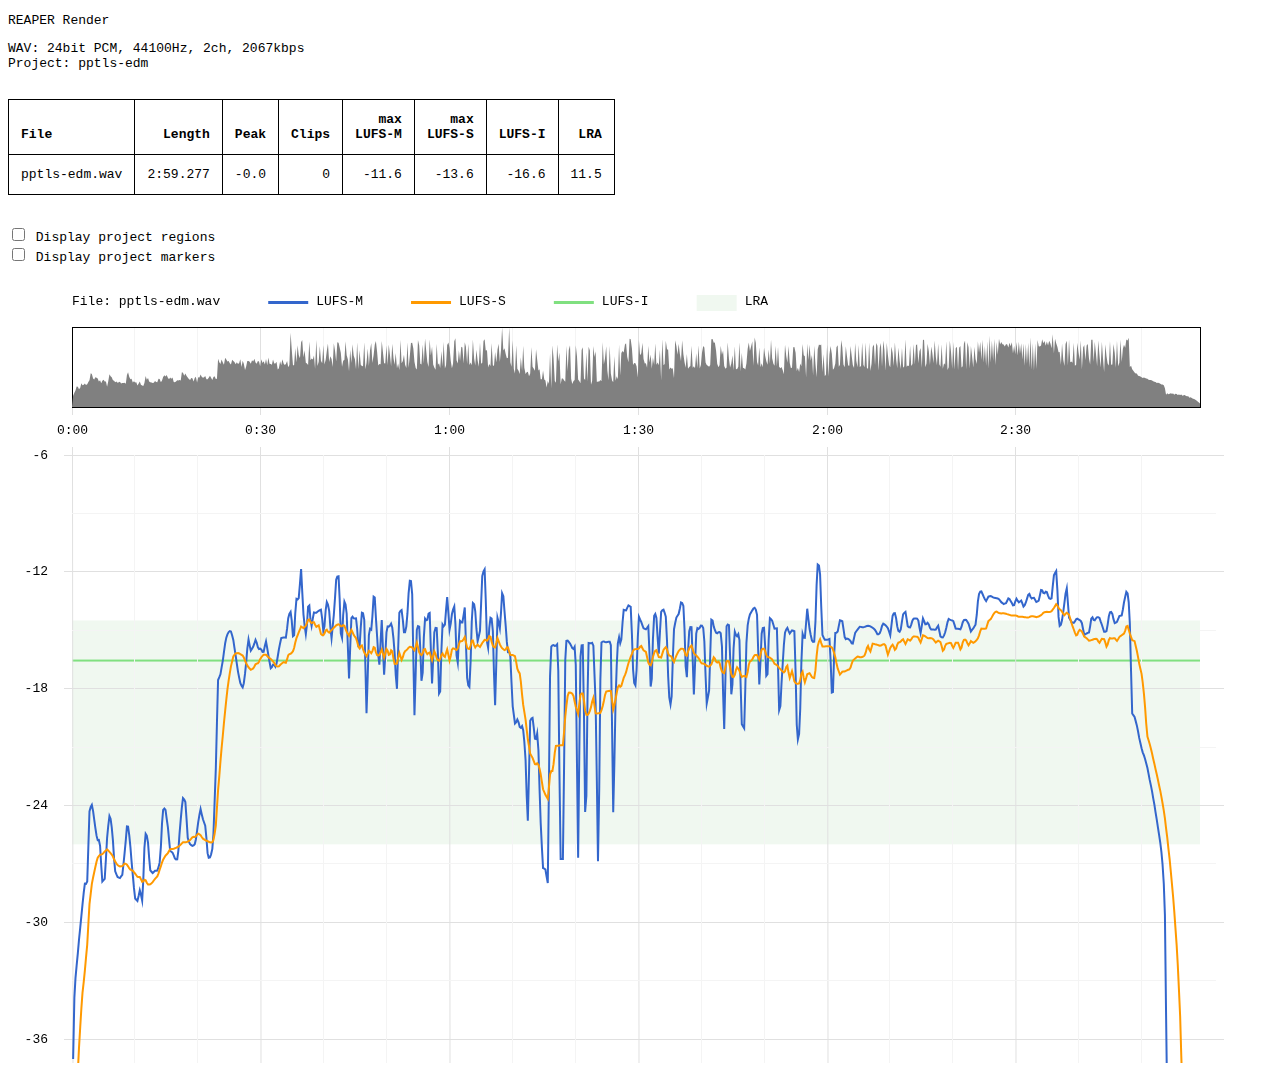
<file: sound/pptls-edm.render_stats.html>
<!DOCTYPE html>
<html>
<head>
<meta charset="UTF-8">
<title>REAPER Render: pptls-edm</title>
<style>
body { font-family: monospace; }
table { border-collapse: collapse; }
table th { border: 1px solid black; padding: 12px; text-align: right; }
table td { border: 1px solid black; padding: 12px; text-align: right; }
table th:nth-child(1), td:nth-child(1) { text-align: left; }
</style>
</head>
<body>
<p>REAPER Render</p>
<p>
WAV: 24bit PCM, 44100Hz, 2ch, 2067kbps<br>
Project: pptls-edm<br>
</p>
<br>
<table>
<thead>
<tr>
<th><br>File</th>
<th><br>Length</th>
<th><br>Peak</th>
<th><br>Clips</th>
<th>max<br>LUFS-M</th>
<th>max<br>LUFS-S</th>
<th><br>LUFS-I</th>
<th><br>LRA</th>
</tr>
</thead>
<tbody>
<tr>
<td>pptls-edm.wav</td>
<td>2:59.277</td>
<td>-0.0</td>
<td>0</td>
<td>-11.6</td>
<td>-13.6</td>
<td>-16.6</td>
<td>11.5</td>
</tr>
</tbody>
</table>
<br><br>
<input type='checkbox' id='regions' name='regions' value='yes'>
<label for='regions'> Display project regions</label><br>
<input type='checkbox' id='markers' name='markers'>
<label for='markers'> Display project markers</label><br>
<script type='text/javascript'>
var w=1024, h=768, xa=64, xb=w-24, ya=32, yb=112, yc=160, yd=h-24;
const colors=['#808080', '#3366CC', '#FF9900', '#F0F8F0', '#80E080'];
function stroke(ctx, c, l) { ctx.strokeStyle=c; ctx.lineWidth=l; ctx.stroke(); }
function strokerect(ctx, c, l, x, y, w, h) { ctx.strokeStyle=c; ctx.lineWidth=l; ctx.strokeRect(x, y, w, h); }
function fill(ctx, c) { ctx.fillStyle=c; ctx.fill(); }
function fillrect(ctx, c, x, y, w, h) { ctx.fillStyle=c; ctx.fillRect(x, y, w, h); }
function text(ctx, c, a, b, t, x, y) { ctx.fillStyle=c; ctx.textAlign=a; ctx.textBaseline=b; ctx.fillText(t, x, y); }
function clip(ctx, x, y, w, h) { ctx.save(); ctx.beginPath(); ctx.rect(x, y, w, h); ctx.clip(); }
function to_x(x) { return xa+(xb-xa)*x; }
function to_y(y, i) { return !i ? ya+(yb-ya)*y : yc+(yd-yc)*y; }
function from_x(x) { return (x-xa)/(xb-xa); }
function draw_chart(canv, data, tipx, tipy) {
  w=canv.width=Math.max(window.innerWidth-64, 800);
  xb=w-24;
  let reg = 'regions' in data && document.getElementById('regions').checked;
  let mrk = 'markers' in data && document.getElementById('markers').checked;
  yc=160+40*(reg+mrk);
  let ctx=canv.getContext('2d');
  ctx.clearRect(0, 0, w, h);
  ctx.font='1em monospace';
  let x=xa;
  text(ctx, '#000000', 'left', 'top', 'File: '+data.name, x, 0);
  x += ctx.measureText('File: '+data.name).width+48;
  for (let i=1; i < data.series.length; ++i) {
    fillrect(ctx, colors[i], x, 6, 40, 3);
    text(ctx, '#000000', 'left', 'top', data.series[i], x+48, 0);
    x += ctx.measureText(data.series[i]).width+96;
  }
  fillrect(ctx, colors[4], x, 6, 40, 3);
  text(ctx, '#000000', 'left', 'top', data.integrated[0], x+48, 0);
  x += ctx.measureText(data.integrated[0]).width+96;
  if ('dynrange' in data) {
    fillrect(ctx, colors[3], x, 0, 40, 16);
    text(ctx, '#000000', 'left', 'top', data.dynrange[0], x+48, 0);
    let ylo=to_y(data.dynrange[1][0], 1), yhi=to_y(data.dynrange[2][0], 1);
    fillrect(ctx, colors[3], xa, yhi, xb-xa, ylo-yhi);
  }
  let y=to_y(data.integrated[1], 1);
  fillrect(ctx, colors[4], xa, y-1, xb-xa, 2);
  ctx.beginPath();
  for (let i=0; i < data.xmaj.length; ++i) {
    let x=Math.floor(to_x(data.xmaj[i][0]))+0.5;
    ctx.moveTo(x, ya);
    ctx.lineTo(x, yb+8);
    ctx.moveTo(x, yc-8);
    ctx.lineTo(x+0.5, h);
    text(ctx, '#000000', 'center', 'middle', data.xmaj[i][1], x, yc-24);
  }
  for (let i=0; i < data.ymaj.length; ++i) {
    let y=Math.floor(to_y(data.ymaj[i][0], 1))+0.5;
    ctx.moveTo(xa-8, y);
    ctx.lineTo(w, y);
    text(ctx, '#000000', 'right', 'middle', data.ymaj[i][1], xa-24, y);
  }
  stroke(ctx, '#E0E0E0', 1);
  ctx.beginPath();
  for (let i=0; i < data.xmin.length; ++i) {
    let x=Math.floor(to_x(data.xmin[i]))+0.5;
    ctx.moveTo(x, ya);
    ctx.lineTo(x, yb);
    ctx.moveTo(x, yc);
    ctx.lineTo(x, h);
  }
  for (let i=0; i < data.ymin.length; ++i) {
    let y=Math.floor(to_y(data.ymin[i], 1))+0.5;
    ctx.moveTo(xa, y);
    ctx.lineTo(w-8, y);
  }
  stroke(ctx, '#F4F4F4', 1);
  strokerect(ctx, '#000000', 1, xa+0.5, ya+0.5, xb-xa, yb-ya);
  for (let i=0; i < data.series.length; ++i) {
    ctx.beginPath();
    for (let j=0; j < data.vals.length; ++j) {
      ctx.lineTo(to_x(data.vals[j][0][0]), to_y(data.vals[j][i+1][0], i));
    }
    if (!i) {
      ctx.lineTo(xb, yb);
      ctx.lineTo(xa, yb);
      fill(ctx, colors[0]);
    }
    else {
      stroke(ctx, colors[i], 2);
    }
  }
  let sx=-1, ex=-1;
  for (let i=0; i <= data.vals.length; ++i) {
    if (i < data.vals.length && data.vals[i][1][1].startsWith('+')) {
      ex=to_x(data.vals[i][0][0]);
      if (sx < 0) sx=ex;
    }
    else if (sx >= 0 && ex >= 0) {
      fillrect(ctx, '#FF0000', sx, ya, ex-sx, yb-ya);
      sx=ex=-1;
    }
  }
  if (reg) {
    let lastx=w;
    for (let i=data.regions.length-1; i >= 0; --i) {
      let tx=Math.floor(to_x(data.regions[i][0]));
      let ty=yb+10+0.5;
      let tw=Math.floor(to_x(data.regions[i][2]))-tx;
      let ex=tx+tw;
      if (tx+tw > lastx) tw=lastx-tx;
      lastx=tx-1;
      fillrect(ctx, data.regions[i][5], tx, ty, tw, 20);
      clip(ctx, tx, ty, tw, 20);
      text(ctx, data.regions[i][6], 'left', 'middle', data.regions[i][4], tx+8, ty+10);
      ctx.restore();
      fillrect(ctx, data.regions[i][5], tx, ya-6, 2, yc-ya-32);
      fillrect(ctx, data.regions[i][5], tx, yc-12, 2, h-yc+12);
      fillrect(ctx, data.regions[i][5], ex, ya-6, 2, yc-ya-32);
      fillrect(ctx, data.regions[i][5], ex, yc-12, 2, h-yc+12);
    }
  }
  if (mrk) {
    let lastx=w;
    for (let i=data.markers.length-1; i >= 0; --i) {
      let tx=Math.floor(to_x(data.markers[i][0]));
      let ty=yb+40*reg+10+0.5;
      let tw=ctx.measureText(data.markers[i][2]).width+16;
      if (tx+tw > lastx) tw=lastx-tx;
      lastx=tx-1;
      fillrect(ctx, data.markers[i][3], tx, ty, tw, 20);
      clip(ctx, tx, ty, tw, 20);
      text(ctx, data.markers[i][4], 'left', 'middle', data.markers[i][2], tx+8, ty+10);
      ctx.restore();
      fillrect(ctx, data.markers[i][3], tx, ya-6, 2, yc-ya-32);
      fillrect(ctx, data.markers[i][3], tx, yc-12, 2, h-yc+12);
    }
  }
  if (tipx >= 0 && tipy >= 0) {
    let tx=from_x(tipx);
    let j=0;
    for (; j < data.vals.length-1; ++j) {
      if (data.vals[j][0][0] > tx) break;
    }
    if (j < data.vals.length-1 && data.vals[j+1][0][0]-tx < tx-data.vals[j][0][0]) ++j;
    let str=[data.vals[j][0][1], '', '', ''];
    for (let i=0; i < data.series.length; ++i) {
      ctx.beginPath();
      ctx.arc(to_x(data.vals[j][0][0]), to_y(data.vals[j][i+1][0], i), 4, 0, 2*Math.PI, false);
      fill(ctx, !i ? '#000000' : colors[i]);
      str[i+1]=data.series[i]+' '+data.vals[j][i+1][1];
    }
    let tipw=160, tiph=24*(data.series.length+1)+12;
    if (tipx < tipw/2+1) tipx=tipw/2+1;
    else if (tipx > w-tipw/2-1) tipx=w-tipw/2-1;
    tipy += 96;
    if (tipy > h-tiph/2-1) tipy=h-tiph/2-1;
    strokerect(ctx, '#000000', 1, tipx-tipw/2, tipy-tiph/2, tipw, tiph);
    fillrect(ctx, '#FFFFFF', tipx-tipw/2, tipy-tiph/2, tipw, tiph);
    tipy -= 24*data.series.length/2;
    for (let i=0; str[i]; ++i) {
      text(ctx, !i ? '#000000' : colors[i-1], 'center', 'middle', str[i], tipx, tipy);
      tipy += 24;
    }
  }
}
</script>
<br><br>
<canvas id='chart_0' width='1024' height='768'></canvas>
<script type='text/javascript'>
const data_0={
  name:'pptls-edm.wav',
  length:179.277,
  series:['Peak','LUFS-M','LUFS-S'],
  integrated:['LUFS-I',0.3520,'-16.56'],
  dynrange:['LRA',[0.6667,'-26.00'],[0.2833,'-14.50']],
  vals:[
[[0.0010,'0:00.185'],[0.8597,'-34.12'],[1.0344,'-37.03'],[1.3133,'-45.40']],
[[0.0021,'0:00.371'],[0.8205,'-29.84'],[0.9294,'-33.88'],[1.1955,'-41.87']],
[[0.0031,'0:00.557'],[0.7944,'-27.48'],[0.8954,'-32.86'],[1.1406,'-40.22']],
[[0.0041,'0:00.743'],[0.7439,'-23.67'],[0.8743,'-32.23'],[1.0971,'-38.91']],
[[0.0052,'0:00.928'],[0.7454,'-23.76'],[0.8524,'-31.57'],[1.0557,'-37.67']],
[[0.0062,'0:01.114'],[0.7794,'-26.25'],[0.8301,'-30.90'],[1.0152,'-36.46']],
[[0.0073,'0:01.300'],[0.7583,'-24.67'],[0.8093,'-30.28'],[0.9795,'-35.38']],
[[0.0083,'0:01.486'],[0.7023,'-21.05'],[0.7897,'-29.69'],[0.9477,'-34.43']],
[[0.0093,'0:01.672'],[0.7288,'-22.67'],[0.7699,'-29.10'],[0.9209,'-33.63']],
[[0.0104,'0:01.857'],[0.7218,'-22.22'],[0.7495,'-28.49'],[0.9023,'-33.07']],
[[0.0114,'0:02.043'],[0.7055,'-21.24'],[0.7340,'-28.02'],[0.8829,'-32.49']],
[[0.0124,'0:02.229'],[0.7239,'-22.35'],[0.7345,'-28.03'],[0.8611,'-31.83']],
[[0.0135,'0:02.415'],[0.7144,'-21.77'],[0.7304,'-27.91'],[0.8383,'-31.15']],
[[0.0145,'0:02.600'],[0.6874,'-20.20'],[0.6704,'-26.11'],[0.8036,'-30.11']],
[[0.0155,'0:02.786'],[0.6648,'-18.99'],[0.6104,'-24.31'],[0.7690,'-29.07']],
[[0.0166,'0:02.972'],[0.5786,'-15.01'],[0.6026,'-24.08'],[0.7509,'-28.53']],
[[0.0176,'0:03.158'],[0.5870,'-15.36'],[0.5992,'-23.98'],[0.7343,'-28.03']],
[[0.0187,'0:03.344'],[0.6431,'-17.90'],[0.6097,'-24.29'],[0.7235,'-27.71']],
[[0.0197,'0:03.529'],[0.6565,'-18.56'],[0.6244,'-24.73'],[0.7146,'-27.44']],
[[0.0207,'0:03.715'],[0.6288,'-17.22'],[0.6385,'-25.16'],[0.7054,'-27.16']],
[[0.0218,'0:03.901'],[0.6355,'-17.53'],[0.6522,'-25.57'],[0.6961,'-26.88']],
[[0.0228,'0:04.087'],[0.6424,'-17.86'],[0.6595,'-25.78'],[0.6897,'-26.69']],
[[0.0238,'0:04.272'],[0.6802,'-19.81'],[0.6592,'-25.78'],[0.6867,'-26.60']],
[[0.0249,'0:04.458'],[0.6647,'-18.98'],[0.6692,'-26.08'],[0.6845,'-26.53']],
[[0.0259,'0:04.644'],[0.7016,'-21.01'],[0.7025,'-27.07'],[0.6842,'-26.53']],
[[0.0269,'0:04.830'],[0.6730,'-19.42'],[0.7304,'-27.91'],[0.6836,'-26.51']],
[[0.0280,'0:05.016'],[0.6593,'-18.70'],[0.7281,'-27.84'],[0.6813,'-26.44']],
[[0.0290,'0:05.201'],[0.6822,'-19.91'],[0.7258,'-27.77'],[0.6789,'-26.37']],
[[0.0301,'0:05.387'],[0.6817,'-19.89'],[0.6909,'-26.73'],[0.6772,'-26.32']],
[[0.0311,'0:05.573'],[0.7464,'-23.84'],[0.6559,'-25.68'],[0.6754,'-26.26']],
[[0.0321,'0:05.759'],[0.6806,'-19.83'],[0.6357,'-25.07'],[0.6771,'-26.31']],
[[0.0332,'0:05.944'],[0.5920,'-15.58'],[0.6182,'-24.55'],[0.6795,'-26.39']],
[[0.0342,'0:06.130'],[0.6145,'-16.56'],[0.6227,'-24.68'],[0.6818,'-26.45']],
[[0.0352,'0:06.316'],[0.6273,'-17.15'],[0.6370,'-25.11'],[0.6841,'-26.52']],
[[0.0363,'0:06.502'],[0.6651,'-19.01'],[0.6604,'-25.81'],[0.6876,'-26.63']],
[[0.0373,'0:06.688'],[0.6722,'-19.38'],[0.6915,'-26.75'],[0.6923,'-26.77']],
[[0.0383,'0:06.873'],[0.6893,'-20.31'],[0.7128,'-27.38'],[0.6963,'-26.89']],
[[0.0394,'0:07.059'],[0.6799,'-19.79'],[0.7182,'-27.55'],[0.6995,'-26.98']],
[[0.0404,'0:07.245'],[0.6976,'-20.78'],[0.7225,'-27.68'],[0.7022,'-27.07']],
[[0.0415,'0:07.431'],[0.6903,'-20.36'],[0.7236,'-27.71'],[0.7034,'-27.10']],
[[0.0425,'0:07.616'],[0.6850,'-20.07'],[0.7244,'-27.73'],[0.7046,'-27.14']],
[[0.0435,'0:07.802'],[0.7075,'-21.35'],[0.7216,'-27.65'],[0.7042,'-27.13']],
[[0.0446,'0:07.988'],[0.7003,'-20.93'],[0.7189,'-27.57'],[0.7039,'-27.12']],
[[0.0456,'0:08.174'],[0.6991,'-20.86'],[0.7012,'-27.04'],[0.7018,'-27.05']],
[[0.0466,'0:08.360'],[0.6977,'-20.78'],[0.6822,'-26.47'],[0.6995,'-26.98']],
[[0.0477,'0:08.545'],[0.7102,'-21.52'],[0.6596,'-25.79'],[0.7000,'-27.00']],
[[0.0487,'0:08.731'],[0.5997,'-15.91'],[0.6360,'-25.08'],[0.7015,'-27.04']],
[[0.0497,'0:08.917'],[0.5671,'-14.55'],[0.6363,'-25.09'],[0.7043,'-27.13']],
[[0.0508,'0:09.103'],[0.6240,'-16.99'],[0.6519,'-25.56'],[0.7079,'-27.24']],
[[0.0518,'0:09.288'],[0.6544,'-18.46'],[0.6715,'-26.15'],[0.7102,'-27.31']],
[[0.0528,'0:09.474'],[0.6472,'-18.10'],[0.6958,'-26.87'],[0.7108,'-27.32']],
[[0.0539,'0:09.660'],[0.6939,'-20.57'],[0.7193,'-27.58'],[0.7119,'-27.36']],
[[0.0549,'0:09.846'],[0.6768,'-19.62'],[0.7409,'-28.23'],[0.7144,'-27.43']],
[[0.0560,'0:10.032'],[0.6928,'-20.51'],[0.7595,'-28.79'],[0.7169,'-27.51']],
[[0.0570,'0:10.217'],[0.6916,'-20.43'],[0.7616,'-28.85'],[0.7196,'-27.59']],
[[0.0580,'0:10.403'],[0.7302,'-22.76'],[0.7637,'-28.91'],[0.7222,'-27.67']],
[[0.0591,'0:10.589'],[0.7070,'-21.32'],[0.7546,'-28.64'],[0.7224,'-27.67']],
[[0.0601,'0:10.775'],[0.6825,'-19.93'],[0.7454,'-28.36'],[0.7225,'-27.67']],
[[0.0611,'0:10.960'],[0.7226,'-22.27'],[0.7527,'-28.58'],[0.7263,'-27.79']],
[[0.0622,'0:11.146'],[0.7308,'-22.79'],[0.7630,'-28.89'],[0.7309,'-27.93']],
[[0.0632,'0:11.332'],[0.7385,'-23.30'],[0.7282,'-27.85'],[0.7303,'-27.91']],
[[0.0642,'0:11.518'],[0.7000,'-20.92'],[0.6728,'-26.19'],[0.7273,'-27.82']],
[[0.0653,'0:11.704'],[0.6132,'-16.50'],[0.6487,'-25.46'],[0.7282,'-27.85']],
[[0.0663,'0:11.889'],[0.6598,'-18.73'],[0.6517,'-25.55'],[0.7325,'-27.98']],
[[0.0674,'0:12.075'],[0.6381,'-17.66'],[0.6637,'-25.91'],[0.7353,'-28.06']],
[[0.0684,'0:12.261'],[0.6803,'-19.81'],[0.6901,'-26.70'],[0.7353,'-28.06']],
[[0.0694,'0:12.447'],[0.6905,'-20.37'],[0.7111,'-27.33'],[0.7350,'-28.05']],
[[0.0705,'0:12.632'],[0.6936,'-20.55'],[0.7136,'-27.41'],[0.7332,'-28.00']],
[[0.0715,'0:12.818'],[0.6995,'-20.89'],[0.7158,'-27.47'],[0.7314,'-27.94']],
[[0.0725,'0:13.004'],[0.6971,'-20.75'],[0.7139,'-27.42'],[0.7286,'-27.86']],
[[0.0736,'0:13.190'],[0.6758,'-19.57'],[0.7120,'-27.36'],[0.7258,'-27.77']],
[[0.0746,'0:13.376'],[0.6871,'-20.19'],[0.7117,'-27.35'],[0.7236,'-27.71']],
[[0.0756,'0:13.561'],[0.6908,'-20.39'],[0.7115,'-27.35'],[0.7215,'-27.65']],
[[0.0767,'0:13.747'],[0.6463,'-18.06'],[0.7057,'-27.17'],[0.7163,'-27.49']],
[[0.0777,'0:13.933'],[0.6485,'-18.16'],[0.6980,'-26.94'],[0.7100,'-27.30']],
[[0.0788,'0:14.119'],[0.6904,'-20.37'],[0.6707,'-26.12'],[0.7039,'-27.12']],
[[0.0798,'0:14.305'],[0.6693,'-19.22'],[0.6307,'-24.92'],[0.6978,'-26.93']],
[[0.0808,'0:14.490'],[0.6249,'-17.03'],[0.6078,'-24.23'],[0.6929,'-26.79']],
[[0.0819,'0:14.676'],[0.6034,'-16.06'],[0.6054,'-24.16'],[0.6893,'-26.68']],
[[0.0829,'0:14.862'],[0.6197,'-16.80'],[0.6079,'-24.24'],[0.6861,'-26.58']],
[[0.0839,'0:15.048'],[0.6006,'-15.94'],[0.6221,'-24.66'],[0.6840,'-26.52']],
[[0.0850,'0:15.233'],[0.6331,'-17.42'],[0.6372,'-25.11'],[0.6816,'-26.45']],
[[0.0860,'0:15.419'],[0.6528,'-18.38'],[0.6575,'-25.72'],[0.6783,'-26.35']],
[[0.0870,'0:15.605'],[0.6301,'-17.28'],[0.6778,'-26.33'],[0.6749,'-26.25']],
[[0.0881,'0:15.791'],[0.6476,'-18.12'],[0.6794,'-26.38'],[0.6748,'-26.24']],
[[0.0891,'0:15.977'],[0.6301,'-17.27'],[0.6809,'-26.43'],[0.6747,'-26.24']],
[[0.0902,'0:16.162'],[0.6883,'-20.25'],[0.6856,'-26.57'],[0.6741,'-26.22']],
[[0.0912,'0:16.348'],[0.6897,'-20.33'],[0.6908,'-26.72'],[0.6735,'-26.20']],
[[0.0922,'0:16.534'],[0.6804,'-19.82'],[0.6924,'-26.77'],[0.6726,'-26.18']],
[[0.0933,'0:16.720'],[0.6663,'-19.07'],[0.6923,'-26.77'],[0.6717,'-26.15']],
[[0.0943,'0:16.905'],[0.6692,'-19.22'],[0.6774,'-26.32'],[0.6705,'-26.11']],
[[0.0953,'0:17.091'],[0.6632,'-18.91'],[0.6493,'-25.48'],[0.6690,'-26.07']],
[[0.0964,'0:17.277'],[0.6702,'-19.27'],[0.6240,'-24.72'],[0.6672,'-26.02']],
[[0.0974,'0:17.463'],[0.5656,'-14.49'],[0.6031,'-24.09'],[0.6650,'-25.95']],
[[0.0984,'0:17.649'],[0.5712,'-14.71'],[0.5875,'-23.63'],[0.6632,'-25.90']],
[[0.0995,'0:17.834'],[0.6082,'-16.28'],[0.5899,'-23.70'],[0.6631,'-25.89']],
[[0.1005,'0:18.020'],[0.5809,'-15.11'],[0.5942,'-23.83'],[0.6630,'-25.89']],
[[0.1016,'0:18.206'],[0.6131,'-16.50'],[0.6248,'-24.74'],[0.6626,'-25.88']],
[[0.1026,'0:18.392'],[0.6322,'-17.37'],[0.6554,'-25.66'],[0.6621,'-25.86']],
[[0.1036,'0:18.577'],[0.6491,'-18.19'],[0.6620,'-25.86'],[0.6607,'-25.82']],
[[0.1047,'0:18.763'],[0.6624,'-18.87'],[0.6663,'-25.99'],[0.6592,'-25.78']],
[[0.1057,'0:18.949'],[0.6390,'-17.70'],[0.6682,'-26.05'],[0.6570,'-25.71']],
[[0.1067,'0:19.135'],[0.6419,'-17.84'],[0.6693,'-26.08'],[0.6546,'-25.64']],
[[0.1078,'0:19.321'],[0.6803,'-19.81'],[0.6685,'-26.06'],[0.6538,'-25.61']],
[[0.1088,'0:19.506'],[0.6366,'-17.58'],[0.6665,'-26.00'],[0.6541,'-25.62']],
[[0.1098,'0:19.692'],[0.6218,'-16.89'],[0.6584,'-25.75'],[0.6529,'-25.59']],
[[0.1109,'0:19.878'],[0.6944,'-20.59'],[0.6430,'-25.29'],[0.6501,'-25.50']],
[[0.1119,'0:20.064'],[0.6266,'-17.11'],[0.6285,'-24.85'],[0.6485,'-25.45']],
[[0.1130,'0:20.249'],[0.6303,'-17.29'],[0.6159,'-24.48'],[0.6497,'-25.49']],
[[0.1140,'0:20.435'],[0.5946,'-15.69'],[0.6064,'-24.19'],[0.6511,'-25.53']],
[[0.1150,'0:20.621'],[0.6207,'-16.84'],[0.6151,'-24.45'],[0.6541,'-25.62']],
[[0.1161,'0:20.807'],[0.6355,'-17.53'],[0.6238,'-24.71'],[0.6570,'-25.71']],
[[0.1171,'0:20.993'],[0.6284,'-17.20'],[0.6293,'-24.88'],[0.6583,'-25.75']],
[[0.1181,'0:21.178'],[0.6114,'-16.42'],[0.6348,'-25.04'],[0.6596,'-25.79']],
[[0.1192,'0:21.364'],[0.6516,'-18.32'],[0.6567,'-25.70'],[0.6605,'-25.81']],
[[0.1202,'0:21.550'],[0.6525,'-18.36'],[0.6818,'-26.46'],[0.6613,'-25.84']],
[[0.1212,'0:21.736'],[0.6333,'-17.43'],[0.6895,'-26.68'],[0.6622,'-25.87']],
[[0.1223,'0:21.921'],[0.6084,'-16.29'],[0.6889,'-26.67'],[0.6632,'-25.90']],
[[0.1233,'0:22.107'],[0.6329,'-17.41'],[0.6838,'-26.51'],[0.6634,'-25.90']],
[[0.1244,'0:22.293'],[0.6613,'-18.81'],[0.6744,'-26.23'],[0.6630,'-25.89']],
[[0.1254,'0:22.479'],[0.6240,'-16.99'],[0.6486,'-25.46'],[0.6590,'-25.77']],
[[0.1264,'0:22.665'],[0.6141,'-16.54'],[0.5956,'-23.87'],[0.6490,'-25.47']],
[[0.1275,'0:22.850'],[0.6498,'-18.23'],[0.5369,'-22.11'],[0.6346,'-25.04']],
[[0.1285,'0:23.036'],[0.6479,'-18.13'],[0.4587,'-19.76'],[0.6040,'-24.12']],
[[0.1295,'0:23.222'],[0.3965,'-8.77'],[0.3854,'-17.56'],[0.5739,'-23.22']],
[[0.1306,'0:23.408'],[0.4400,'-10.07'],[0.3805,'-17.42'],[0.5493,'-22.48']],
[[0.1316,'0:23.593'],[0.4634,'-10.81'],[0.3756,'-17.27'],[0.5247,'-21.74']],
[[0.1326,'0:23.779'],[0.4052,'-9.03'],[0.3641,'-16.92'],[0.5024,'-21.07']],
[[0.1337,'0:23.965'],[0.4440,'-10.20'],[0.3520,'-16.56'],[0.4803,'-20.41']],
[[0.1347,'0:24.151'],[0.4704,'-11.04'],[0.3375,'-16.13'],[0.4589,'-19.77']],
[[0.1358,'0:24.337'],[0.3844,'-8.43'],[0.3223,'-15.67'],[0.4378,'-19.13']],
[[0.1368,'0:24.522'],[0.4071,'-9.08'],[0.3128,'-15.38'],[0.4189,'-18.57']],
[[0.1378,'0:24.708'],[0.4307,'-9.78'],[0.3071,'-15.21'],[0.4014,'-18.04']],
[[0.1389,'0:24.894'],[0.4260,'-9.64'],[0.3032,'-15.10'],[0.3861,'-17.58']],
[[0.1399,'0:25.080'],[0.4527,'-10.47'],[0.3015,'-15.04'],[0.3734,'-17.20']],
[[0.1409,'0:25.265'],[0.4692,'-11.00'],[0.3022,'-15.07'],[0.3619,'-16.86']],
[[0.1420,'0:25.451'],[0.4092,'-9.14'],[0.3090,'-15.27'],[0.3531,'-16.59']],
[[0.1430,'0:25.637'],[0.4242,'-9.59'],[0.3167,'-15.50'],[0.3451,'-16.35']],
[[0.1440,'0:25.823'],[0.4369,'-9.98'],[0.3300,'-15.90'],[0.3424,'-16.27']],
[[0.1451,'0:26.009'],[0.4659,'-10.89'],[0.3434,'-16.30'],[0.3396,'-16.19']],
[[0.1461,'0:26.194'],[0.4397,'-10.06'],[0.3573,'-16.72'],[0.3393,'-16.18']],
[[0.1472,'0:26.380'],[0.4638,'-10.83'],[0.3713,'-17.14'],[0.3390,'-16.17']],
[[0.1482,'0:26.566'],[0.4495,'-10.37'],[0.3812,'-17.44'],[0.3399,'-16.20']],
[[0.1492,'0:26.752'],[0.4017,'-8.92'],[0.3904,'-17.71'],[0.3410,'-16.23']],
[[0.1503,'0:26.938'],[0.4986,'-11.99'],[0.3952,'-17.86'],[0.3422,'-16.26']],
[[0.1513,'0:27.123'],[0.4204,'-9.47'],[0.3980,'-17.94'],[0.3434,'-16.30']],
[[0.1523,'0:27.309'],[0.4596,'-10.69'],[0.3908,'-17.72'],[0.3467,'-16.40']],
[[0.1534,'0:27.495'],[0.5367,'-13.37'],[0.3744,'-17.23'],[0.3519,'-16.56']],
[[0.1544,'0:27.681'],[0.4952,'-11.88'],[0.3554,'-16.66'],[0.3566,'-16.70']],
[[0.1554,'0:27.866'],[0.4242,'-9.59'],[0.3320,'-15.96'],[0.3602,'-16.81']],
[[0.1565,'0:28.052'],[0.4262,'-9.65'],[0.3159,'-15.48'],[0.3635,'-16.91']],
[[0.1575,'0:28.238'],[0.4340,'-9.89'],[0.3259,'-15.78'],[0.3657,'-16.97']],
[[0.1585,'0:28.424'],[0.4594,'-10.68'],[0.3350,'-16.05'],[0.3677,'-17.03']],
[[0.1596,'0:28.610'],[0.4162,'-9.35'],[0.3318,'-15.95'],[0.3666,'-17.00']],
[[0.1606,'0:28.795'],[0.4325,'-9.84'],[0.3285,'-15.86'],[0.3655,'-16.97']],
[[0.1617,'0:28.981'],[0.3961,'-8.76'],[0.3227,'-15.68'],[0.3621,'-16.86']],
[[0.1627,'0:29.167'],[0.4450,'-10.23'],[0.3166,'-15.50'],[0.3584,'-16.75']],
[[0.1637,'0:29.353'],[0.4608,'-10.73'],[0.3212,'-15.64'],[0.3572,'-16.72']],
[[0.1648,'0:29.538'],[0.4243,'-9.59'],[0.3293,'-15.88'],[0.3567,'-16.70']],
[[0.1658,'0:29.724'],[0.4323,'-9.84'],[0.3322,'-15.97'],[0.3540,'-16.62']],
[[0.1668,'0:29.910'],[0.4912,'-11.74'],[0.3317,'-15.95'],[0.3498,'-16.49']],
[[0.1679,'0:30.096'],[0.4021,'-8.93'],[0.3333,'-16.00'],[0.3463,'-16.39']],
[[0.1689,'0:30.282'],[0.4504,'-10.40'],[0.3374,'-16.12'],[0.3439,'-16.32']],
[[0.1699,'0:30.467'],[0.4277,'-9.69'],[0.3372,'-16.12'],[0.3421,'-16.26']],
[[0.1710,'0:30.653'],[0.4693,'-11.01'],[0.3266,'-15.80'],[0.3419,'-16.26']],
[[0.1720,'0:30.839'],[0.3987,'-8.84'],[0.3191,'-15.57'],[0.3420,'-16.26']],
[[0.1731,'0:31.025'],[0.4784,'-11.31'],[0.3310,'-15.93'],[0.3442,'-16.33']],
[[0.1741,'0:31.210'],[0.3810,'-8.33'],[0.3429,'-16.29'],[0.3463,'-16.39']],
[[0.1751,'0:31.396'],[0.4586,'-10.66'],[0.3540,'-16.62'],[0.3479,'-16.44']],
[[0.1762,'0:31.582'],[0.4636,'-10.82'],[0.3651,'-16.95'],[0.3494,'-16.48']],
[[0.1772,'0:31.768'],[0.4719,'-11.09'],[0.3634,'-16.90'],[0.3513,'-16.54']],
[[0.1782,'0:31.954'],[0.4076,'-9.10'],[0.3591,'-16.77'],[0.3534,'-16.60']],
[[0.1793,'0:32.139'],[0.4558,'-10.57'],[0.3597,'-16.79'],[0.3563,'-16.69']],
[[0.1803,'0:32.325'],[0.4569,'-10.60'],[0.3626,'-16.88'],[0.3596,'-16.79']],
[[0.1813,'0:32.511'],[0.4331,'-9.86'],[0.3574,'-16.72'],[0.3615,'-16.85']],
[[0.1824,'0:32.697'],[0.5297,'-13.10'],[0.3450,'-16.35'],[0.3623,'-16.87']],
[[0.1834,'0:32.882'],[0.5170,'-12.64'],[0.3331,'-15.99'],[0.3619,'-16.86']],
[[0.1845,'0:33.068'],[0.4275,'-9.69'],[0.3222,'-15.66'],[0.3597,'-16.79']],
[[0.1855,'0:33.254'],[0.4786,'-11.31'],[0.3135,'-15.41'],[0.3577,'-16.73']],
[[0.1865,'0:33.440'],[0.4046,'-9.01'],[0.3130,'-15.39'],[0.3562,'-16.68']],
[[0.1876,'0:33.626'],[0.4574,'-10.62'],[0.3126,'-15.38'],[0.3547,'-16.64']],
[[0.1886,'0:33.811'],[0.4737,'-11.15'],[0.3127,'-15.38'],[0.3552,'-16.66']],
[[0.1896,'0:33.997'],[0.4627,'-10.79'],[0.3129,'-15.39'],[0.3557,'-16.67']],
[[0.1907,'0:34.183'],[0.4265,'-9.66'],[0.2969,'-14.91'],[0.3496,'-16.49']],
[[0.1917,'0:34.369'],[0.5037,'-12.17'],[0.2793,'-14.38'],[0.3428,'-16.28']],
[[0.1927,'0:34.554'],[0.4740,'-11.16'],[0.2723,'-14.17'],[0.3409,'-16.23']],
[[0.1938,'0:34.740'],[0.0715,'-1.29'],[0.2688,'-14.07'],[0.3405,'-16.21']],
[[0.1948,'0:34.926'],[0.2827,'-5.77'],[0.2835,'-14.50'],[0.3387,'-16.16']],
[[0.1959,'0:35.112'],[0.4769,'-11.26'],[0.3102,'-15.31'],[0.3360,'-16.08']],
[[0.1969,'0:35.298'],[0.4769,'-11.26'],[0.3086,'-15.26'],[0.3305,'-15.91']],
[[0.1979,'0:35.483'],[0.2653,'-5.35'],[0.2719,'-14.16'],[0.3214,'-15.64']],
[[0.1990,'0:35.669'],[0.4451,'-10.23'],[0.2463,'-13.39'],[0.3136,'-15.41']],
[[0.2000,'0:35.855'],[0.2287,'-4.51'],[0.2474,'-13.42'],[0.3088,'-15.26']],
[[0.2010,'0:36.041'],[0.3515,'-7.52'],[0.2449,'-13.35'],[0.3039,'-15.12']],
[[0.2021,'0:36.226'],[0.3896,'-8.58'],[0.2201,'-12.60'],[0.2988,'-14.96']],
[[0.2031,'0:36.412'],[0.1891,'-3.64'],[0.1953,'-11.86'],[0.2936,'-14.81']],
[[0.2041,'0:36.598'],[0.1619,'-3.07'],[0.2335,'-13.01'],[0.2949,'-14.85']],
[[0.2052,'0:36.784'],[0.3775,'-8.23'],[0.2728,'-14.18'],[0.2964,'-14.89']],
[[0.2062,'0:36.970'],[0.2907,'-5.97'],[0.2917,'-14.75'],[0.2946,'-14.84']],
[[0.2073,'0:37.155'],[0.4457,'-10.25'],[0.3066,'-15.20'],[0.2922,'-14.76']],
[[0.2083,'0:37.341'],[0.4576,'-10.63'],[0.2905,'-14.72'],[0.2877,'-14.63']],
[[0.2093,'0:37.527'],[0.4761,'-11.23'],[0.2597,'-13.79'],[0.2822,'-14.47']],
[[0.2104,'0:37.713'],[0.1817,'-3.48'],[0.2577,'-13.73'],[0.2817,'-14.45']],
[[0.2114,'0:37.898'],[0.4171,'-9.38'],[0.2819,'-14.46'],[0.2857,'-14.57']],
[[0.2124,'0:38.084'],[0.3948,'-8.72'],[0.2925,'-14.78'],[0.2878,'-14.63']],
[[0.2135,'0:38.270'],[0.4062,'-9.05'],[0.2797,'-14.39'],[0.2866,'-14.60']],
[[0.2145,'0:38.456'],[0.3552,'-7.62'],[0.2697,'-14.09'],[0.2866,'-14.60']],
[[0.2155,'0:38.642'],[0.5218,'-12.82'],[0.2700,'-14.10'],[0.2906,'-14.72']],
[[0.2166,'0:38.827'],[0.1584,'-3.00'],[0.2701,'-14.10'],[0.2943,'-14.83']],
[[0.2176,'0:39.013'],[0.4871,'-11.60'],[0.2684,'-14.05'],[0.2930,'-14.79']],
[[0.2187,'0:39.199'],[0.4329,'-9.85'],[0.2667,'-14.00'],[0.2917,'-14.75']],
[[0.2197,'0:39.385'],[0.2360,'-4.68'],[0.2658,'-13.97'],[0.2986,'-14.96']],
[[0.2207,'0:39.571'],[0.4224,'-9.53'],[0.2649,'-13.95'],[0.3064,'-15.19']],
[[0.2218,'0:39.756'],[0.4534,'-10.49'],[0.2805,'-14.41'],[0.3084,'-15.25']],
[[0.2228,'0:39.942'],[0.2254,'-4.44'],[0.3014,'-15.04'],[0.3085,'-15.25']],
[[0.2238,'0:40.128'],[0.4685,'-10.98'],[0.2932,'-14.79'],[0.3055,'-15.17']],
[[0.2249,'0:40.314'],[0.4102,'-9.17'],[0.2654,'-13.96'],[0.3005,'-15.01']],
[[0.2259,'0:40.499'],[0.2998,'-6.19'],[0.2519,'-13.56'],[0.2992,'-14.97']],
[[0.2269,'0:40.685'],[0.2058,'-4.00'],[0.2561,'-13.68'],[0.3025,'-15.07']],
[[0.2280,'0:40.871'],[0.4386,'-10.03'],[0.2668,'-14.01'],[0.3042,'-15.13']],
[[0.2290,'0:41.057'],[0.3653,'-7.90'],[0.2934,'-14.80'],[0.3019,'-15.06']],
[[0.2301,'0:41.243'],[0.3986,'-8.83'],[0.3136,'-15.41'],[0.2998,'-14.99']],
[[0.2311,'0:41.428'],[0.4994,'-12.02'],[0.2938,'-14.81'],[0.2978,'-14.93']],
[[0.2321,'0:41.614'],[0.2035,'-3.95'],[0.2740,'-14.22'],[0.2958,'-14.87']],
[[0.2332,'0:41.800'],[0.2989,'-6.17'],[0.2439,'-13.32'],[0.2938,'-14.81']],
[[0.2342,'0:41.986'],[0.4314,'-9.81'],[0.2137,'-12.41'],[0.2917,'-14.75']],
[[0.2352,'0:42.171'],[0.1900,'-3.66'],[0.2081,'-12.24'],[0.2907,'-14.72']],
[[0.2363,'0:42.357'],[0.1955,'-3.78'],[0.2076,'-12.23'],[0.2900,'-14.70']],
[[0.2373,'0:42.543'],[0.2578,'-5.18'],[0.2469,'-13.41'],[0.2911,'-14.73']],
[[0.2383,'0:42.729'],[0.3230,'-6.78'],[0.3054,'-15.16'],[0.2933,'-14.80']],
[[0.2394,'0:42.915'],[0.4968,'-11.93'],[0.3132,'-15.40'],[0.2933,'-14.80']],
[[0.2404,'0:43.100'],[0.4224,'-9.53'],[0.2742,'-14.23'],[0.2915,'-14.75']],
[[0.2415,'0:43.286'],[0.4089,'-9.13'],[0.2512,'-13.54'],[0.2923,'-14.77']],
[[0.2425,'0:43.472'],[0.1791,'-3.43'],[0.2558,'-13.67'],[0.2977,'-14.93']],
[[0.2435,'0:43.658'],[0.3541,'-7.59'],[0.2718,'-14.15'],[0.3026,'-15.08']],
[[0.2446,'0:43.843'],[0.4061,'-9.05'],[0.3304,'-15.91'],[0.3063,'-15.19']],
[[0.2456,'0:44.029'],[0.5529,'-13.98'],[0.3826,'-17.48'],[0.3094,'-15.28']],
[[0.2466,'0:44.215'],[0.2855,'-5.84'],[0.3311,'-15.93'],[0.3044,'-15.13']],
[[0.2477,'0:44.401'],[0.4492,'-10.36'],[0.2795,'-14.39'],[0.2994,'-14.98']],
[[0.2487,'0:44.587'],[0.2146,'-4.20'],[0.2770,'-14.31'],[0.3032,'-15.09']],
[[0.2497,'0:44.772'],[0.3554,'-7.63'],[0.2797,'-14.39'],[0.3079,'-15.24']],
[[0.2508,'0:44.958'],[0.4028,'-8.95'],[0.2801,'-14.40'],[0.3111,'-15.33']],
[[0.2518,'0:45.144'],[0.5275,'-13.02'],[0.2798,'-14.40'],[0.3137,'-15.41']],
[[0.2528,'0:45.330'],[0.1918,'-3.70'],[0.2977,'-14.93'],[0.3198,'-15.59']],
[[0.2539,'0:45.515'],[0.5236,'-12.88'],[0.3280,'-15.84'],[0.3281,'-15.84']],
[[0.2549,'0:45.701'],[0.2865,'-5.86'],[0.3295,'-15.88'],[0.3310,'-15.93']],
[[0.2560,'0:45.887'],[0.4726,'-11.12'],[0.2947,'-14.84'],[0.3270,'-15.81']],
[[0.2570,'0:46.073'],[0.4883,'-11.64'],[0.2701,'-14.10'],[0.3260,'-15.78']],
[[0.2580,'0:46.259'],[0.4914,'-11.75'],[0.2709,'-14.13'],[0.3323,'-15.97']],
[[0.2591,'0:46.444'],[0.1918,'-3.70'],[0.2822,'-14.47'],[0.3382,'-16.15']],
[[0.2601,'0:46.630'],[0.5290,'-13.08'],[0.3622,'-16.87'],[0.3414,'-16.24']],
[[0.2611,'0:46.816'],[0.4474,'-10.31'],[0.4422,'-19.27'],[0.3445,'-16.34']],
[[0.2622,'0:47.002'],[0.2686,'-5.43'],[0.3767,'-17.30'],[0.3400,'-16.20']],
[[0.2632,'0:47.187'],[0.4884,'-11.64'],[0.3082,'-15.25'],[0.3353,'-16.06']],
[[0.2642,'0:47.373'],[0.2933,'-6.03'],[0.2976,'-14.93'],[0.3367,'-16.10']],
[[0.2653,'0:47.559'],[0.1994,'-3.86'],[0.2992,'-14.98'],[0.3394,'-16.18']],
[[0.2663,'0:47.745'],[0.4493,'-10.36'],[0.2768,'-14.30'],[0.3358,'-16.07']],
[[0.2674,'0:47.931'],[0.3486,'-7.45'],[0.2426,'-13.28'],[0.3292,'-15.88']],
[[0.2684,'0:48.116'],[0.2204,'-4.32'],[0.2439,'-13.32'],[0.3301,'-15.90']],
[[0.2694,'0:48.302'],[0.1763,'-3.37'],[0.2780,'-14.34'],[0.3378,'-16.13']],
[[0.2705,'0:48.488'],[0.3133,'-6.53'],[0.3112,'-15.34'],[0.3428,'-16.29']],
[[0.2715,'0:48.674'],[0.4813,'-11.40'],[0.3426,'-16.28'],[0.3431,'-16.29']],
[[0.2725,'0:48.859'],[0.4623,'-10.78'],[0.3590,'-16.77'],[0.3423,'-16.27']],
[[0.2736,'0:49.045'],[0.4667,'-10.92'],[0.3184,'-15.55'],[0.3374,'-16.12']],
[[0.2746,'0:49.231'],[0.1759,'-3.36'],[0.2827,'-14.48'],[0.3331,'-15.99']],
[[0.2756,'0:49.417'],[0.3069,'-6.37'],[0.3294,'-15.88'],[0.3400,'-16.20']],
[[0.2767,'0:49.603'],[0.4540,'-10.51'],[0.3762,'-17.28'],[0.3470,'-16.41']],
[[0.2777,'0:49.788'],[0.4549,'-10.54'],[0.3442,'-16.32'],[0.3403,'-16.21']],
[[0.2788,'0:49.974'],[0.2300,'-4.54'],[0.3036,'-15.11'],[0.3321,'-15.96']],
[[0.2798,'0:50.160'],[0.4779,'-11.29'],[0.2936,'-14.81'],[0.3352,'-16.06']],
[[0.2808,'0:50.346'],[0.2199,'-4.31'],[0.2939,'-14.82'],[0.3422,'-16.27']],
[[0.2819,'0:50.531'],[0.3534,'-7.58'],[0.2921,'-14.76'],[0.3411,'-16.23']],
[[0.2829,'0:50.717'],[0.4895,'-11.68'],[0.2888,'-14.66'],[0.3344,'-16.03']],
[[0.2839,'0:50.903'],[0.2084,'-4.06'],[0.2953,'-14.86'],[0.3361,'-16.08']],
[[0.2850,'0:51.089'],[0.3884,'-8.54'],[0.3144,'-15.43'],[0.3485,'-16.45']],
[[0.2860,'0:51.275'],[0.4711,'-11.07'],[0.3388,'-16.16'],[0.3575,'-16.72']],
[[0.2870,'0:51.460'],[0.3238,'-6.80'],[0.3764,'-17.29'],[0.3579,'-16.74']],
[[0.2881,'0:51.646'],[0.5142,'-12.54'],[0.4004,'-18.01'],[0.3571,'-16.71']],
[[0.2891,'0:51.832'],[0.4563,'-10.58'],[0.3352,'-16.06'],[0.3480,'-16.44']],
[[0.2902,'0:52.018'],[0.5370,'-13.38'],[0.2701,'-14.10'],[0.3388,'-16.16']],
[[0.2912,'0:52.204'],[0.1598,'-3.02'],[0.2672,'-14.01'],[0.3447,'-16.34']],
[[0.2922,'0:52.389'],[0.4525,'-10.46'],[0.2657,'-13.97'],[0.3509,'-16.53']],
[[0.2933,'0:52.575'],[0.4247,'-9.60'],[0.2826,'-14.48'],[0.3462,'-16.39']],
[[0.2943,'0:52.761'],[0.3454,'-7.36'],[0.3034,'-15.10'],[0.3393,'-16.18']],
[[0.2953,'0:52.947'],[0.4715,'-11.08'],[0.3035,'-15.10'],[0.3359,'-16.08']],
[[0.2964,'0:53.132'],[0.5123,'-12.47'],[0.2934,'-14.80'],[0.3344,'-16.03']],
[[0.2974,'0:53.318'],[0.1907,'-3.68'],[0.2709,'-14.13'],[0.3324,'-15.97']],
[[0.2984,'0:53.504'],[0.5079,'-12.32'],[0.2369,'-13.11'],[0.3299,'-15.90']],
[[0.2995,'0:53.690'],[0.3553,'-7.63'],[0.2154,'-12.46'],[0.3285,'-15.85']],
[[0.3005,'0:53.876'],[0.2012,'-3.90'],[0.2158,'-12.48'],[0.3288,'-15.86']],
[[0.3016,'0:54.061'],[0.1967,'-3.80'],[0.2387,'-13.16'],[0.3296,'-15.89']],
[[0.3026,'0:54.247'],[0.2689,'-5.44'],[0.3469,'-16.41'],[0.3323,'-15.97']],
[[0.3036,'0:54.433'],[0.4353,'-9.93'],[0.4455,'-19.36'],[0.3345,'-16.03']],
[[0.3047,'0:54.619'],[0.5133,'-12.51'],[0.3724,'-17.17'],[0.3278,'-15.83']],
[[0.3057,'0:54.804'],[0.5310,'-13.15'],[0.2993,'-14.98'],[0.3211,'-15.63']],
[[0.3067,'0:54.990'],[0.1639,'-3.11'],[0.2929,'-14.79'],[0.3288,'-15.86']],
[[0.3078,'0:55.176'],[0.2321,'-4.59'],[0.2939,'-14.82'],[0.3381,'-16.14']],
[[0.3088,'0:55.362'],[0.4586,'-10.66'],[0.3337,'-16.01'],[0.3414,'-16.24']],
[[0.3098,'0:55.548'],[0.4703,'-11.04'],[0.3867,'-17.60'],[0.3426,'-16.28']],
[[0.3109,'0:55.733'],[0.2177,'-4.27'],[0.3728,'-17.18'],[0.3394,'-16.18']],
[[0.3119,'0:55.919'],[0.4556,'-10.56'],[0.3127,'-15.38'],[0.3332,'-16.00']],
[[0.3130,'0:56.105'],[0.1423,'-2.67'],[0.2801,'-14.40'],[0.3322,'-15.96']],
[[0.3140,'0:56.291'],[0.2949,'-6.07'],[0.2829,'-14.49'],[0.3377,'-16.13']],
[[0.3150,'0:56.476'],[0.4384,'-10.02'],[0.2820,'-14.46'],[0.3411,'-16.23']],
[[0.3161,'0:56.662'],[0.5000,'-12.04'],[0.2717,'-14.15'],[0.3391,'-16.17']],
[[0.3171,'0:56.848'],[0.1546,'-2.92'],[0.2705,'-14.12'],[0.3382,'-16.15']],
[[0.3181,'0:57.034'],[0.3578,'-7.69'],[0.3308,'-15.92'],[0.3448,'-16.34']],
[[0.3192,'0:57.220'],[0.2484,'-4.96'],[0.3910,'-17.73'],[0.3513,'-16.54']],
[[0.3202,'0:57.405'],[0.4678,'-10.96'],[0.3486,'-16.46'],[0.3438,'-16.31']],
[[0.3212,'0:57.591'],[0.5065,'-12.27'],[0.3036,'-15.11'],[0.3360,'-16.08']],
[[0.3223,'0:57.777'],[0.5338,'-13.26'],[0.2959,'-14.88'],[0.3407,'-16.22']],
[[0.3233,'0:57.963'],[0.2109,'-4.11'],[0.2963,'-14.89'],[0.3482,'-16.45']],
[[0.3244,'0:58.148'],[0.4733,'-11.14'],[0.3412,'-16.24'],[0.3512,'-16.54']],
[[0.3254,'0:58.334'],[0.4519,'-10.45'],[0.4084,'-18.25'],[0.3521,'-16.56']],
[[0.3264,'0:58.520'],[0.5113,'-12.44'],[0.4048,'-18.15'],[0.3491,'-16.47']],
[[0.3275,'0:58.706'],[0.3006,'-6.21'],[0.3343,'-16.03'],[0.3425,'-16.28']],
[[0.3285,'0:58.892'],[0.4943,'-11.85'],[0.2902,'-14.71'],[0.3398,'-16.19']],
[[0.3295,'0:59.077'],[0.1843,'-3.54'],[0.2932,'-14.80'],[0.3440,'-16.32']],
[[0.3306,'0:59.263'],[0.5174,'-12.66'],[0.2905,'-14.71'],[0.3459,'-16.38']],
[[0.3316,'0:59.449'],[0.4796,'-11.35'],[0.2655,'-13.96'],[0.3390,'-16.17']],
[[0.3326,'0:59.635'],[0.2240,'-4.41'],[0.2432,'-13.29'],[0.3329,'-15.99']],
[[0.3337,'0:59.820'],[0.1924,'-3.71'],[0.2712,'-14.14'],[0.3424,'-16.27']],
[[0.3347,'1:00.006'],[0.2589,'-5.20'],[0.2993,'-14.98'],[0.3519,'-16.56']],
[[0.3358,'1:00.192'],[0.4256,'-9.63'],[0.2882,'-14.65'],[0.3436,'-16.31']],
[[0.3368,'1:00.378'],[0.5170,'-12.64'],[0.2727,'-14.18'],[0.3333,'-16.00']],
[[0.3378,'1:00.564'],[0.4599,'-10.70'],[0.2648,'-13.94'],[0.3311,'-15.93']],
[[0.3389,'1:00.749'],[0.1795,'-3.44'],[0.2595,'-13.78'],[0.3317,'-15.95']],
[[0.3399,'1:00.935'],[0.1411,'-2.64'],[0.2892,'-14.68'],[0.3327,'-15.98']],
[[0.3409,'1:01.121'],[0.4153,'-9.32'],[0.3433,'-16.30'],[0.3339,'-16.02']],
[[0.3420,'1:01.307'],[0.4556,'-10.56'],[0.3556,'-16.67'],[0.3314,'-15.94']],
[[0.3430,'1:01.492'],[0.2921,'-6.00'],[0.3136,'-15.41'],[0.3241,'-15.72']],
[[0.3440,'1:01.678'],[0.4264,'-9.66'],[0.2841,'-14.52'],[0.3188,'-15.56']],
[[0.3451,'1:01.864'],[0.2460,'-4.90'],[0.2863,'-14.59'],[0.3188,'-15.56']],
[[0.3461,'1:02.050'],[0.2560,'-5.14'],[0.2866,'-14.60'],[0.3184,'-15.55']],
[[0.3472,'1:02.236'],[0.4553,'-10.55'],[0.2738,'-14.21'],[0.3151,'-15.45']],
[[0.3482,'1:02.421'],[0.1911,'-3.68'],[0.2610,'-13.83'],[0.3118,'-15.35']],
[[0.3492,'1:02.607'],[0.2464,'-4.91'],[0.3202,'-15.61'],[0.3207,'-15.62']],
[[0.3503,'1:02.793'],[0.4613,'-10.75'],[0.3815,'-17.44'],[0.3299,'-15.90']],
[[0.3513,'1:02.979'],[0.2105,'-4.11'],[0.3946,'-17.84'],[0.3317,'-15.95']],
[[0.3523,'1:03.164'],[0.4759,'-11.22'],[0.3972,'-17.92'],[0.3319,'-15.96']],
[[0.3534,'1:03.350'],[0.4448,'-10.22'],[0.3530,'-16.59'],[0.3262,'-15.79']],
[[0.3544,'1:03.536'],[0.4784,'-11.31'],[0.2853,'-14.56'],[0.3176,'-15.53']],
[[0.3554,'1:03.722'],[0.1569,'-2.96'],[0.2534,'-13.60'],[0.3175,'-15.52']],
[[0.3565,'1:03.908'],[0.3931,'-8.68'],[0.2556,'-13.67'],[0.3255,'-15.76']],
[[0.3575,'1:04.093'],[0.4813,'-11.40'],[0.2676,'-14.03'],[0.3296,'-15.89']],
[[0.3585,'1:04.279'],[0.2830,'-5.78'],[0.2970,'-14.91'],[0.3267,'-15.80']],
[[0.3596,'1:04.465'],[0.4188,'-9.43'],[0.3188,'-15.56'],[0.3248,'-15.74']],
[[0.3606,'1:04.651'],[0.4984,'-11.99'],[0.3109,'-15.33'],[0.3269,'-15.81']],
[[0.3617,'1:04.837'],[0.1945,'-3.76'],[0.3010,'-15.03'],[0.3288,'-15.86']],
[[0.3627,'1:05.022'],[0.4608,'-10.73'],[0.2541,'-13.62'],[0.3254,'-15.76']],
[[0.3637,'1:05.208'],[0.4483,'-10.33'],[0.2073,'-12.22'],[0.3219,'-15.66']],
[[0.3648,'1:05.394'],[0.1765,'-3.37'],[0.1992,'-11.98'],[0.3192,'-15.58']],
[[0.3658,'1:05.580'],[0.1535,'-2.89'],[0.1957,'-11.87'],[0.3166,'-15.50']],
[[0.3668,'1:05.765'],[0.2930,'-6.02'],[0.2479,'-13.44'],[0.3168,'-15.50']],
[[0.3679,'1:05.951'],[0.2904,'-5.96'],[0.3197,'-15.59'],[0.3179,'-15.54']],
[[0.3689,'1:06.137'],[0.5069,'-12.28'],[0.3300,'-15.90'],[0.3154,'-15.46']],
[[0.3699,'1:06.323'],[0.4629,'-10.80'],[0.2969,'-14.91'],[0.3102,'-15.31']],
[[0.3710,'1:06.509'],[0.4880,'-11.63'],[0.2788,'-14.36'],[0.3111,'-15.33']],
[[0.3720,'1:06.694'],[0.1987,'-3.85'],[0.2802,'-14.41'],[0.3199,'-15.60']],
[[0.3731,'1:06.880'],[0.4776,'-11.28'],[0.3015,'-15.04'],[0.3268,'-15.80']],
[[0.3741,'1:07.066'],[0.4878,'-11.62'],[0.3742,'-17.23'],[0.3288,'-15.86']],
[[0.3751,'1:07.252'],[0.3137,'-6.54'],[0.4285,'-18.85'],[0.3295,'-15.89']],
[[0.3762,'1:07.437'],[0.4447,'-10.22'],[0.3537,'-16.61'],[0.3214,'-15.64']],
[[0.3772,'1:07.623'],[0.2835,'-5.79'],[0.2788,'-14.37'],[0.3132,'-15.40']],
[[0.3782,'1:07.809'],[0.2093,'-4.08'],[0.2865,'-14.60'],[0.3186,'-15.56']],
[[0.3793,'1:07.995'],[0.4360,'-9.95'],[0.2967,'-14.90'],[0.3244,'-15.73']],
[[0.3803,'1:08.181'],[0.2862,'-5.86'],[0.2707,'-14.12'],[0.3278,'-15.83']],
[[0.3813,'1:08.366'],[0.0048,'-0.08'],[0.2366,'-13.10'],[0.3308,'-15.92']],
[[0.3824,'1:08.552'],[0.2925,'-6.01'],[0.2418,'-13.25'],[0.3327,'-15.98']],
[[0.3834,'1:08.738'],[0.2645,'-5.34'],[0.2668,'-14.01'],[0.3340,'-16.02']],
[[0.3845,'1:08.924'],[0.3371,'-7.14'],[0.2930,'-14.79'],[0.3329,'-15.99']],
[[0.3855,'1:09.109'],[0.3916,'-8.63'],[0.3201,'-15.60'],[0.3293,'-15.88']],
[[0.3865,'1:09.295'],[0.3840,'-8.42'],[0.3374,'-16.12'],[0.3295,'-15.88']],
[[0.3876,'1:09.481'],[0.0005,'-0.01'],[0.3368,'-16.10'],[0.3367,'-16.10']],
[[0.3886,'1:09.667'],[0.4407,'-10.09'],[0.3450,'-16.35'],[0.3424,'-16.27']],
[[0.3896,'1:09.853'],[0.4970,'-11.94'],[0.3883,'-17.65'],[0.3424,'-16.27']],
[[0.3907,'1:10.038'],[0.1618,'-3.07'],[0.4303,'-18.91'],[0.3424,'-16.27']],
[[0.3917,'1:10.224'],[0.5257,'-12.96'],[0.4450,'-19.35'],[0.3434,'-16.30']],
[[0.3927,'1:10.410'],[0.5826,'-15.18'],[0.4597,'-19.79'],[0.3445,'-16.33']],
[[0.3938,'1:10.596'],[0.2288,'-4.51'],[0.4574,'-19.72'],[0.3547,'-16.64']],
[[0.3948,'1:10.781'],[0.5232,'-12.87'],[0.4530,'-19.59'],[0.3659,'-16.98']],
[[0.3959,'1:10.967'],[0.5462,'-13.72'],[0.4578,'-19.73'],[0.3710,'-17.13']],
[[0.3969,'1:11.153'],[0.5866,'-15.34'],[0.4657,'-19.97'],[0.3740,'-17.22']],
[[0.3979,'1:11.339'],[0.3775,'-8.23'],[0.4673,'-20.02'],[0.3881,'-17.64']],
[[0.3990,'1:11.525'],[0.5484,'-13.81'],[0.4643,'-19.93'],[0.4102,'-18.30']],
[[0.4000,'1:11.710'],[0.2343,'-4.64'],[0.4711,'-20.13'],[0.4279,'-18.84']],
[[0.4010,'1:11.896'],[0.5082,'-12.33'],[0.4910,'-20.73'],[0.4399,'-19.20']],
[[0.4021,'1:12.082'],[0.5862,'-15.33'],[0.5223,'-21.67'],[0.4532,'-19.60']],
[[0.4031,'1:12.268'],[0.5669,'-14.54'],[0.5833,'-23.50'],[0.4703,'-20.11']],
[[0.4041,'1:12.453'],[0.5591,'-14.22'],[0.6264,'-24.79'],[0.4868,'-20.60']],
[[0.4052,'1:12.639'],[0.6159,'-16.62'],[0.5407,'-22.22'],[0.4991,'-20.97']],
[[0.4062,'1:12.825'],[0.5809,'-15.11'],[0.4550,'-19.65'],[0.5115,'-21.35']],
[[0.4073,'1:13.011'],[0.2490,'-4.97'],[0.4512,'-19.54'],[0.5152,'-21.45']],
[[0.4083,'1:13.197'],[0.4984,'-11.98'],[0.4502,'-19.51'],[0.5185,'-21.56']],
[[0.4093,'1:13.382'],[0.5184,'-12.69'],[0.4661,'-19.98'],[0.5238,'-21.71']],
[[0.4104,'1:13.568'],[0.5471,'-13.76'],[0.4859,'-20.58'],[0.5294,'-21.88']],
[[0.4114,'1:13.754'],[0.2779,'-5.66'],[0.4863,'-20.59'],[0.5299,'-21.90']],
[[0.4124,'1:13.940'],[0.4082,'-9.11'],[0.4768,'-20.30'],[0.5278,'-21.83']],
[[0.4135,'1:14.125'],[0.5433,'-13.61'],[0.5056,'-21.17'],[0.5302,'-21.91']],
[[0.4145,'1:14.311'],[0.5286,'-13.07'],[0.5718,'-23.15'],[0.5371,'-22.11']],
[[0.4155,'1:14.497'],[0.6523,'-18.35'],[0.6298,'-24.89'],[0.5465,'-22.39']],
[[0.4166,'1:14.683'],[0.6521,'-18.34'],[0.6727,'-26.18'],[0.5603,'-22.81']],
[[0.4176,'1:14.869'],[0.5451,'-13.68'],[0.7073,'-27.22'],[0.5724,'-23.17']],
[[0.4187,'1:15.054'],[0.6557,'-18.52'],[0.7084,'-27.25'],[0.5772,'-23.31']],
[[0.4197,'1:15.240'],[0.6702,'-19.27'],[0.7099,'-27.30'],[0.5819,'-23.46']],
[[0.4207,'1:15.426'],[0.7574,'-24.60'],[0.7214,'-27.64'],[0.5854,'-23.56']],
[[0.4218,'1:15.612'],[0.6749,'-19.52'],[0.7328,'-27.98'],[0.5890,'-23.67']],
[[0.4228,'1:15.797'],[0.7106,'-21.54'],[0.5669,'-23.01'],[0.5694,'-23.08']],
[[0.4238,'1:15.983'],[0.3278,'-6.90'],[0.3792,'-17.38'],[0.5471,'-22.41']],
[[0.4249,'1:16.169'],[0.7699,'-25.52'],[0.3281,'-15.84'],[0.5412,'-22.23']],
[[0.4259,'1:16.355'],[0.2274,'-4.48'],[0.3259,'-15.78'],[0.5411,'-22.23']],
[[0.4269,'1:16.541'],[0.3863,'-8.48'],[0.3256,'-15.77'],[0.5295,'-21.88']],
[[0.4280,'1:16.726'],[0.6745,'-19.50'],[0.3268,'-15.80'],[0.5095,'-21.28']],
[[0.4290,'1:16.912'],[0.6968,'-20.73'],[0.3264,'-15.79'],[0.4980,'-20.94']],
[[0.4301,'1:17.098'],[0.2154,'-4.21'],[0.3241,'-15.72'],[0.4978,'-20.94']],
[[0.4311,'1:17.284'],[0.4302,'-9.77'],[0.3695,'-17.08'],[0.4977,'-20.93']],
[[0.4321,'1:17.469'],[0.3189,'-6.67'],[0.5408,'-22.23'],[0.4973,'-20.92']],
[[0.4332,'1:17.655'],[0.7141,'-21.75'],[0.6916,'-26.75'],[0.4971,'-20.91']],
[[0.4342,'1:17.841'],[0.6432,'-17.90'],[0.6916,'-26.75'],[0.4970,'-20.91']],
[[0.4352,'1:18.027'],[0.6433,'-17.91'],[0.6917,'-26.75'],[0.4970,'-20.91']],
[[0.4363,'1:18.213'],[0.6697,'-19.24'],[0.5242,'-21.73'],[0.4730,'-20.19']],
[[0.4373,'1:18.398'],[0.6832,'-19.97'],[0.3509,'-16.53'],[0.4482,'-19.45']],
[[0.4383,'1:18.584'],[0.2358,'-4.67'],[0.3182,'-15.55'],[0.4298,'-18.89']],
[[0.4394,'1:18.770'],[0.5536,'-14.01'],[0.3179,'-15.54'],[0.4128,'-18.38']],
[[0.4404,'1:18.956'],[0.2865,'-5.87'],[0.3199,'-15.60'],[0.4070,'-18.21']],
[[0.4415,'1:19.142'],[0.2283,'-4.50'],[0.3229,'-15.69'],[0.4069,'-18.21']],
[[0.4425,'1:19.327'],[0.6465,'-18.07'],[0.3265,'-15.80'],[0.4075,'-18.23']],
[[0.4435,'1:19.513'],[0.7118,'-21.61'],[0.3307,'-15.92'],[0.4088,'-18.26']],
[[0.4446,'1:19.699'],[0.6765,'-19.61'],[0.3321,'-15.96'],[0.4129,'-18.39']],
[[0.4456,'1:19.885'],[0.6626,'-18.88'],[0.3284,'-15.85'],[0.4222,'-18.67']],
[[0.4466,'1:20.070'],[0.2266,'-4.46'],[0.3593,'-16.78'],[0.4310,'-18.93']],
[[0.4477,'1:20.256'],[0.3694,'-8.01'],[0.5318,'-21.95'],[0.4376,'-19.13']],
[[0.4487,'1:20.442'],[0.6571,'-18.59'],[0.6896,'-26.69'],[0.4433,'-19.30']],
[[0.4497,'1:20.628'],[0.6752,'-19.53'],[0.5174,'-21.52'],[0.4269,'-18.81']],
[[0.4508,'1:20.814'],[0.7020,'-21.03'],[0.3452,'-16.36'],[0.4105,'-18.32']],
[[0.4518,'1:20.999'],[0.2875,'-5.89'],[0.3258,'-15.77'],[0.4085,'-18.26']],
[[0.4528,'1:21.185'],[0.2539,'-5.09'],[0.3255,'-15.76'],[0.4084,'-18.25']],
[[0.4539,'1:21.371'],[0.6423,'-17.86'],[0.4464,'-19.39'],[0.4208,'-18.62']],
[[0.4549,'1:21.557'],[0.6619,'-18.84'],[0.6112,'-24.34'],[0.4378,'-19.13']],
[[0.4560,'1:21.742'],[0.3165,'-6.61'],[0.5838,'-23.51'],[0.4450,'-19.35']],
[[0.4570,'1:21.928'],[0.6833,'-19.97'],[0.4173,'-18.52'],[0.4451,'-19.35']],
[[0.4580,'1:22.114'],[0.2465,'-4.92'],[0.3220,'-15.66'],[0.4430,'-19.29']],
[[0.4591,'1:22.300'],[0.2946,'-6.06'],[0.3224,'-15.67'],[0.4380,'-19.14']],
[[0.4601,'1:22.486'],[0.7227,'-22.28'],[0.3224,'-15.67'],[0.4318,'-18.95']],
[[0.4611,'1:22.671'],[0.6759,'-19.57'],[0.3215,'-15.64'],[0.4226,'-18.68']],
[[0.4622,'1:22.857'],[0.2369,'-4.70'],[0.3265,'-15.80'],[0.4160,'-18.48']],
[[0.4632,'1:23.043'],[0.3751,'-8.17'],[0.3757,'-17.27'],[0.4291,'-18.87']],
[[0.4642,'1:23.229'],[0.3026,'-6.26'],[0.4248,'-18.74'],[0.4423,'-19.27']],
[[0.4653,'1:23.414'],[0.6888,'-20.28'],[0.5587,'-22.76'],[0.4426,'-19.28']],
[[0.4663,'1:23.600'],[0.6828,'-19.95'],[0.6957,'-26.87'],[0.4424,'-19.27']],
[[0.4674,'1:23.786'],[0.6827,'-19.94'],[0.5714,'-23.14'],[0.4421,'-19.26']],
[[0.4684,'1:23.972'],[0.6634,'-18.92'],[0.3860,'-17.58'],[0.4417,'-19.25']],
[[0.4694,'1:24.158'],[0.6785,'-19.71'],[0.3212,'-15.63'],[0.4369,'-19.11']],
[[0.4705,'1:24.343'],[0.1863,'-3.58'],[0.3195,'-15.59'],[0.4298,'-18.89']],
[[0.4715,'1:24.529'],[0.4688,'-10.99'],[0.3192,'-15.58'],[0.4213,'-18.64']],
[[0.4725,'1:24.715'],[0.3936,'-8.69'],[0.3201,'-15.60'],[0.4115,'-18.34']],
[[0.4736,'1:24.901'],[0.2409,'-4.79'],[0.3206,'-15.62'],[0.4049,'-18.15']],
[[0.4746,'1:25.086'],[0.5432,'-13.61'],[0.3201,'-15.60'],[0.4044,'-18.13']],
[[0.4756,'1:25.272'],[0.6670,'-19.10'],[0.3197,'-15.59'],[0.4040,'-18.12']],
[[0.4767,'1:25.458'],[0.2343,'-4.64'],[0.3198,'-15.59'],[0.4039,'-18.12']],
[[0.4777,'1:25.644'],[0.5828,'-15.19'],[0.3256,'-15.77'],[0.4043,'-18.13']],
[[0.4788,'1:25.830'],[0.6697,'-19.24'],[0.4687,'-20.06'],[0.4200,'-18.60']],
[[0.4798,'1:26.015'],[0.6906,'-20.38'],[0.6119,'-24.36'],[0.4357,'-19.07']],
[[0.4808,'1:26.201'],[0.3637,'-7.85'],[0.5301,'-21.90'],[0.4284,'-18.85']],
[[0.4819,'1:26.387'],[0.6726,'-19.40'],[0.4193,'-18.58'],[0.4181,'-18.54']],
[[0.4829,'1:26.573'],[0.6146,'-16.57'],[0.3613,'-16.84'],[0.4078,'-18.23']],
[[0.4839,'1:26.758'],[0.6535,'-18.41'],[0.3226,'-15.68'],[0.3975,'-17.93']],
[[0.4850,'1:26.944'],[0.2192,'-4.30'],[0.3121,'-15.36'],[0.3946,'-17.84']],
[[0.4860,'1:27.130'],[0.6076,'-16.25'],[0.3222,'-15.67'],[0.3969,'-17.91']],
[[0.4870,'1:27.316'],[0.3257,'-6.85'],[0.3156,'-15.47'],[0.3953,'-17.86']],
[[0.4881,'1:27.502'],[0.2995,'-6.18'],[0.2863,'-14.59'],[0.3882,'-17.65']],
[[0.4891,'1:27.687'],[0.3173,'-6.63'],[0.2651,'-13.95'],[0.3817,'-17.45']],
[[0.4902,'1:27.873'],[0.2188,'-4.29'],[0.2658,'-13.98'],[0.3769,'-17.31']],
[[0.4912,'1:28.059'],[0.2019,'-3.92'],[0.2660,'-13.98'],[0.3718,'-17.15']],
[[0.4922,'1:28.245'],[0.3725,'-8.09'],[0.2617,'-13.85'],[0.3641,'-16.92']],
[[0.4933,'1:28.430'],[0.4398,'-10.07'],[0.2575,'-13.72'],[0.3565,'-16.69']],
[[0.4943,'1:28.616'],[0.1470,'-2.76'],[0.2586,'-13.76'],[0.3510,'-16.53']],
[[0.4953,'1:28.802'],[0.1534,'-2.89'],[0.2600,'-13.80'],[0.3457,'-16.37']],
[[0.4964,'1:28.988'],[0.2693,'-5.45'],[0.3079,'-15.24'],[0.3404,'-16.21']],
[[0.4974,'1:29.174'],[0.4748,'-11.19'],[0.3670,'-17.01'],[0.3352,'-16.06']],
[[0.4984,'1:29.359'],[0.4501,'-10.39'],[0.3902,'-17.71'],[0.3330,'-15.99']],
[[0.4995,'1:29.545'],[0.4516,'-10.43'],[0.3944,'-17.83'],[0.3324,'-15.97']],
[[0.5005,'1:29.731'],[0.4907,'-11.72'],[0.3685,'-17.05'],[0.3321,'-15.96']],
[[0.5016,'1:29.917'],[0.6326,'-17.39'],[0.3124,'-15.37'],[0.3321,'-15.96']],
[[0.5026,'1:30.102'],[0.1638,'-3.11'],[0.2772,'-14.32'],[0.3312,'-15.94']],
[[0.5036,'1:30.288'],[0.3537,'-7.58'],[0.2817,'-14.45'],[0.3285,'-15.86']],
[[0.5047,'1:30.474'],[0.3281,'-6.91'],[0.2863,'-14.59'],[0.3271,'-15.81']],
[[0.5057,'1:30.660'],[0.1968,'-3.81'],[0.2916,'-14.75'],[0.3309,'-15.93']],
[[0.5067,'1:30.846'],[0.4007,'-8.89'],[0.2967,'-14.90'],[0.3346,'-16.04']],
[[0.5078,'1:31.031'],[0.4571,'-10.61'],[0.2976,'-14.93'],[0.3359,'-16.08']],
[[0.5088,'1:31.217'],[0.4519,'-10.45'],[0.2985,'-14.96'],[0.3372,'-16.12']],
[[0.5098,'1:31.403'],[0.5084,'-12.34'],[0.2960,'-14.88'],[0.3459,'-16.38']],
[[0.5109,'1:31.589'],[0.2337,'-4.62'],[0.2931,'-14.79'],[0.3554,'-16.66']],
[[0.5119,'1:31.775'],[0.4445,'-10.21'],[0.3362,'-16.09'],[0.3589,'-16.77']],
[[0.5130,'1:31.960'],[0.3445,'-7.34'],[0.3964,'-17.89'],[0.3602,'-16.81']],
[[0.5140,'1:32.146'],[0.5220,'-12.82'],[0.3831,'-17.49'],[0.3553,'-16.66']],
[[0.5150,'1:32.332'],[0.3799,'-8.30'],[0.3158,'-15.47'],[0.3459,'-16.38']],
[[0.5161,'1:32.518'],[0.4714,'-11.07'],[0.2754,'-14.26'],[0.3388,'-16.17']],
[[0.5171,'1:32.703'],[0.2025,'-3.93'],[0.2721,'-14.16'],[0.3351,'-16.05']],
[[0.5181,'1:32.889'],[0.4726,'-11.11'],[0.2789,'-14.37'],[0.3341,'-16.02']],
[[0.5192,'1:33.075'],[0.4452,'-10.24'],[0.3135,'-15.41'],[0.3405,'-16.22']],
[[0.5202,'1:33.261'],[0.4772,'-11.27'],[0.3401,'-16.20'],[0.3462,'-16.39']],
[[0.5212,'1:33.447'],[0.2841,'-5.81'],[0.3044,'-15.13'],[0.3465,'-16.40']],
[[0.5223,'1:33.632'],[0.6687,'-19.19'],[0.2686,'-14.06'],[0.3468,'-16.40']],
[[0.5233,'1:33.818'],[0.1495,'-2.81'],[0.2661,'-13.98'],[0.3405,'-16.22']],
[[0.5244,'1:34.004'],[0.4767,'-11.25'],[0.2650,'-13.95'],[0.3340,'-16.02']],
[[0.5254,'1:34.190'],[0.4628,'-10.79'],[0.2702,'-14.11'],[0.3311,'-15.93']],
[[0.5264,'1:34.375'],[0.1732,'-3.30'],[0.2769,'-14.31'],[0.3291,'-15.87']],
[[0.5275,'1:34.561'],[0.2772,'-5.64'],[0.3184,'-15.55'],[0.3329,'-15.99']],
[[0.5285,'1:34.747'],[0.2838,'-5.80'],[0.3787,'-17.36'],[0.3398,'-16.19']],
[[0.5295,'1:34.933'],[0.5323,'-13.20'],[0.4149,'-18.45'],[0.3435,'-16.31']],
[[0.5306,'1:35.119'],[0.5073,'-12.30'],[0.4270,'-18.81'],[0.3440,'-16.32']],
[[0.5316,'1:35.304'],[0.5210,'-12.79'],[0.4134,'-18.40'],[0.3461,'-16.38']],
[[0.5326,'1:35.490'],[0.5153,'-12.58'],[0.3509,'-16.53'],[0.3513,'-16.54']],
[[0.5337,'1:35.676'],[0.6403,'-17.76'],[0.2983,'-14.95'],[0.3545,'-16.63']],
[[0.5347,'1:35.862'],[0.1655,'-3.14'],[0.2882,'-14.65'],[0.3489,'-16.47']],
[[0.5358,'1:36.047'],[0.2363,'-4.68'],[0.2783,'-14.35'],[0.3434,'-16.30']],
[[0.5368,'1:36.233'],[0.3460,'-7.38'],[0.2753,'-14.26'],[0.3395,'-16.18']],
[[0.5378,'1:36.419'],[0.2089,'-4.07'],[0.2724,'-14.17'],[0.3356,'-16.07']],
[[0.5389,'1:36.605'],[0.3389,'-7.19'],[0.2628,'-13.88'],[0.3335,'-16.00']],
[[0.5399,'1:36.791'],[0.4278,'-9.70'],[0.2524,'-13.57'],[0.3317,'-15.95']],
[[0.5409,'1:36.976'],[0.1653,'-3.14'],[0.2533,'-13.60'],[0.3316,'-15.95']],
[[0.5420,'1:37.162'],[0.3405,'-7.23'],[0.2584,'-13.75'],[0.3322,'-15.97']],
[[0.5430,'1:37.348'],[0.4389,'-10.04'],[0.2974,'-14.92'],[0.3363,'-16.09']],
[[0.5440,'1:37.534'],[0.5095,'-12.38'],[0.3617,'-16.85'],[0.3428,'-16.28']],
[[0.5451,'1:37.719'],[0.3381,'-7.17'],[0.3804,'-17.41'],[0.3437,'-16.31']],
[[0.5461,'1:37.905'],[0.5220,'-12.82'],[0.3361,'-16.08'],[0.3368,'-16.10']],
[[0.5472,'1:38.091'],[0.4990,'-12.01'],[0.3017,'-15.05'],[0.3310,'-15.93']],
[[0.5482,'1:38.277'],[0.4878,'-11.62'],[0.2947,'-14.84'],[0.3282,'-15.84']],
[[0.5492,'1:38.463'],[0.2347,'-4.65'],[0.2949,'-14.85'],[0.3264,'-15.79']],
[[0.5503,'1:38.648'],[0.5080,'-12.32'],[0.3525,'-16.58'],[0.3328,'-15.98']],
[[0.5513,'1:38.834'],[0.4910,'-11.73'],[0.4102,'-18.31'],[0.3392,'-16.18']],
[[0.5523,'1:39.020'],[0.5143,'-12.55'],[0.3604,'-16.81'],[0.3414,'-16.24']],
[[0.5534,'1:39.206'],[0.3272,'-6.89'],[0.3059,'-15.18'],[0.3434,'-16.30']],
[[0.5544,'1:39.391'],[0.5155,'-12.59'],[0.2964,'-14.89'],[0.3455,'-16.37']],
[[0.5554,'1:39.577'],[0.2284,'-4.50'],[0.2978,'-14.94'],[0.3477,'-16.43']],
[[0.5565,'1:39.763'],[0.5198,'-12.74'],[0.2959,'-14.88'],[0.3511,'-16.53']],
[[0.5575,'1:39.949'],[0.4753,'-11.20'],[0.2922,'-14.77'],[0.3551,'-16.65']],
[[0.5585,'1:40.135'],[0.3231,'-6.78'],[0.2923,'-14.77'],[0.3572,'-16.71']],
[[0.5596,'1:40.320'],[0.2389,'-4.74'],[0.2963,'-14.89'],[0.3572,'-16.72']],
[[0.5606,'1:40.506'],[0.2574,'-5.17'],[0.3194,'-15.58'],[0.3578,'-16.73']],
[[0.5617,'1:40.692'],[0.4429,'-10.16'],[0.3789,'-17.37'],[0.3594,'-16.78']],
[[0.5627,'1:40.878'],[0.4759,'-11.23'],[0.4254,'-18.76'],[0.3609,'-16.83']],
[[0.5637,'1:41.063'],[0.4836,'-11.48'],[0.4152,'-18.46'],[0.3616,'-16.85']],
[[0.5648,'1:41.249'],[0.4966,'-11.93'],[0.4033,'-18.10'],[0.3622,'-16.86']],
[[0.5658,'1:41.435'],[0.4756,'-11.21'],[0.3426,'-16.28'],[0.3605,'-16.81']],
[[0.5668,'1:41.621'],[0.1535,'-2.89'],[0.2819,'-14.46'],[0.3588,'-16.76']],
[[0.5679,'1:41.807'],[0.1491,'-2.81'],[0.2834,'-14.50'],[0.3528,'-16.58']],
[[0.5689,'1:41.992'],[0.1975,'-3.82'],[0.2935,'-14.80'],[0.3463,'-16.39']],
[[0.5699,'1:42.178'],[0.1952,'-3.77'],[0.2996,'-14.99'],[0.3484,'-16.45']],
[[0.5710,'1:42.364'],[0.2974,'-6.13'],[0.3043,'-15.13'],[0.3539,'-16.62']],
[[0.5720,'1:42.550'],[0.4587,'-10.66'],[0.3052,'-15.16'],[0.3554,'-16.66']],
[[0.5731,'1:42.735'],[0.5046,'-12.20'],[0.3034,'-15.10'],[0.3539,'-16.62']],
[[0.5741,'1:42.921'],[0.4765,'-11.24'],[0.3032,'-15.10'],[0.3563,'-16.69']],
[[0.5751,'1:43.107'],[0.2330,'-4.61'],[0.3052,'-15.16'],[0.3641,'-16.92']],
[[0.5762,'1:43.293'],[0.3474,'-7.41'],[0.3277,'-15.83'],[0.3705,'-17.11']],
[[0.5772,'1:43.479'],[0.2952,'-6.08'],[0.4076,'-18.23'],[0.3727,'-17.18']],
[[0.5782,'1:43.664'],[0.4874,'-11.61'],[0.4692,'-20.07'],[0.3736,'-17.21']],
[[0.5793,'1:43.850'],[0.5213,'-12.80'],[0.3812,'-17.44'],[0.3633,'-16.90']],
[[0.5803,'1:44.036'],[0.5064,'-12.27'],[0.2933,'-14.80'],[0.3530,'-16.59']],
[[0.5813,'1:44.222'],[0.1892,'-3.64'],[0.2904,'-14.71'],[0.3529,'-16.59']],
[[0.5824,'1:44.408'],[0.3965,'-8.77'],[0.2914,'-14.74'],[0.3534,'-16.60']],
[[0.5834,'1:44.593'],[0.5062,'-12.26'],[0.3442,'-16.33'],[0.3632,'-16.90']],
[[0.5845,'1:44.779'],[0.4566,'-10.59'],[0.4098,'-18.29'],[0.3753,'-17.26']],
[[0.5855,'1:44.965'],[0.3543,'-7.60'],[0.3930,'-17.79'],[0.3798,'-17.39']],
[[0.5865,'1:45.151'],[0.5419,'-13.56'],[0.3313,'-15.94'],[0.3803,'-17.41']],
[[0.5876,'1:45.336'],[0.2418,'-4.81'],[0.3027,'-15.08'],[0.3764,'-17.29']],
[[0.5886,'1:45.522'],[0.5250,'-12.93'],[0.3080,'-15.24'],[0.3681,'-17.04']],
[[0.5896,'1:45.708'],[0.5283,'-13.06'],[0.3103,'-15.31'],[0.3635,'-16.90']],
[[0.5907,'1:45.894'],[0.4975,'-11.95'],[0.3066,'-15.20'],[0.3661,'-16.98']],
[[0.5917,'1:46.080'],[0.1896,'-3.65'],[0.3171,'-15.51'],[0.3692,'-17.08']],
[[0.5927,'1:46.265'],[0.5561,'-14.11'],[0.3901,'-17.70'],[0.3747,'-17.24']],
[[0.5938,'1:46.451'],[0.3218,'-6.75'],[0.4610,'-19.83'],[0.3799,'-17.40']],
[[0.5948,'1:46.637'],[0.5107,'-12.42'],[0.4645,'-19.94'],[0.3791,'-17.37']],
[[0.5959,'1:46.823'],[0.5152,'-12.58'],[0.4680,'-20.04'],[0.3783,'-17.35']],
[[0.5969,'1:47.008'],[0.5314,'-13.17'],[0.3998,'-17.99'],[0.3791,'-17.37']],
[[0.5979,'1:47.194'],[0.4560,'-10.58'],[0.3216,'-15.65'],[0.3801,'-17.40']],
[[0.5990,'1:47.380'],[0.2731,'-5.54'],[0.2917,'-14.75'],[0.3715,'-17.15']],
[[0.6000,'1:47.566'],[0.1924,'-3.71'],[0.2802,'-14.41'],[0.3592,'-16.78']],
[[0.6010,'1:47.752'],[0.2998,'-6.19'],[0.2731,'-14.19'],[0.3534,'-16.60']],
[[0.6021,'1:47.937'],[0.2403,'-4.77'],[0.2694,'-14.08'],[0.3524,'-16.57']],
[[0.6031,'1:48.123'],[0.1792,'-3.43'],[0.2660,'-13.98'],[0.3501,'-16.50']],
[[0.6041,'1:48.309'],[0.4854,'-11.54'],[0.2630,'-13.89'],[0.3460,'-16.38']],
[[0.6052,'1:48.495'],[0.1298,'-2.42'],[0.2616,'-13.85'],[0.3428,'-16.28']],
[[0.6062,'1:48.680'],[0.1965,'-3.80'],[0.2646,'-13.94'],[0.3423,'-16.27']],
[[0.6073,'1:48.866'],[0.4386,'-10.03'],[0.2737,'-14.21'],[0.3424,'-16.27']],
[[0.6083,'1:49.052'],[0.4805,'-11.38'],[0.3334,'-16.00'],[0.3463,'-16.39']],
[[0.6093,'1:49.238'],[0.2545,'-5.10'],[0.3930,'-17.79'],[0.3503,'-16.51']],
[[0.6104,'1:49.424'],[0.5030,'-12.14'],[0.3520,'-16.56'],[0.3421,'-16.26']],
[[0.6114,'1:49.609'],[0.4520,'-10.45'],[0.3060,'-15.18'],[0.3333,'-16.00']],
[[0.6124,'1:49.795'],[0.5032,'-12.15'],[0.2963,'-14.89'],[0.3316,'-15.95']],
[[0.6135,'1:49.981'],[0.2567,'-5.15'],[0.2958,'-14.87'],[0.3317,'-15.95']],
[[0.6145,'1:50.167'],[0.3608,'-7.78'],[0.3279,'-15.84'],[0.3359,'-16.08']],
[[0.6155,'1:50.352'],[0.4259,'-9.64'],[0.3781,'-17.34'],[0.3423,'-16.27']],
[[0.6166,'1:50.538'],[0.4707,'-11.05'],[0.3752,'-17.26'],[0.3458,'-16.37']],
[[0.6176,'1:50.724'],[0.2825,'-5.77'],[0.3173,'-15.52'],[0.3462,'-16.39']],
[[0.6187,'1:50.910'],[0.4589,'-10.67'],[0.2794,'-14.38'],[0.3469,'-16.41']],
[[0.6197,'1:51.096'],[0.1554,'-2.93'],[0.2811,'-14.43'],[0.3483,'-16.45']],
[[0.6207,'1:51.281'],[0.3891,'-8.56'],[0.2838,'-14.51'],[0.3501,'-16.50']],
[[0.6218,'1:51.467'],[0.4605,'-10.72'],[0.2907,'-14.72'],[0.3538,'-16.61']],
[[0.6228,'1:51.653'],[0.4851,'-11.53'],[0.2974,'-14.92'],[0.3575,'-16.72']],
[[0.6238,'1:51.839'],[0.2334,'-4.62'],[0.2971,'-14.91'],[0.3586,'-16.76']],
[[0.6249,'1:52.024'],[0.4917,'-11.75'],[0.2969,'-14.91'],[0.3598,'-16.79']],
[[0.6259,'1:52.210'],[0.2479,'-4.95'],[0.3622,'-16.87'],[0.3620,'-16.86']],
[[0.6269,'1:52.396'],[0.4973,'-11.95'],[0.4369,'-19.11'],[0.3645,'-16.93']],
[[0.6280,'1:52.582'],[0.5171,'-12.64'],[0.4299,'-18.90'],[0.3667,'-17.00']],
[[0.6290,'1:52.768'],[0.5008,'-12.07'],[0.3913,'-17.74'],[0.3688,'-17.07']],
[[0.6301,'1:52.953'],[0.5394,'-13.47'],[0.3566,'-16.70'],[0.3707,'-17.12']],
[[0.6311,'1:53.139'],[0.5911,'-15.53'],[0.3250,'-15.75'],[0.3723,'-17.17']],
[[0.6321,'1:53.325'],[0.2184,'-4.28'],[0.3042,'-15.12'],[0.3703,'-17.11']],
[[0.6332,'1:53.511'],[0.3624,'-7.82'],[0.2988,'-14.96'],[0.3630,'-16.89']],
[[0.6342,'1:53.696'],[0.4467,'-10.28'],[0.2961,'-14.88'],[0.3606,'-16.82']],
[[0.6352,'1:53.882'],[0.2382,'-4.73'],[0.3012,'-15.04'],[0.3721,'-17.16']],
[[0.6363,'1:54.068'],[0.4495,'-10.37'],[0.3056,'-15.17'],[0.3818,'-17.46']],
[[0.6373,'1:54.254'],[0.5134,'-12.51'],[0.3030,'-15.09'],[0.3759,'-17.28']],
[[0.6383,'1:54.440'],[0.5108,'-12.42'],[0.3004,'-15.01'],[0.3699,'-17.10']],
[[0.6394,'1:54.625'],[0.2532,'-5.07'],[0.3010,'-15.03'],[0.3784,'-17.35']],
[[0.6404,'1:54.811'],[0.2499,'-5.00'],[0.3018,'-15.05'],[0.3876,'-17.63']],
[[0.6415,'1:54.997'],[0.3213,'-6.73'],[0.3727,'-17.18'],[0.3906,'-17.72']],
[[0.6425,'1:55.183'],[0.5502,'-13.88'],[0.4615,'-19.85'],[0.3919,'-17.76']],
[[0.6435,'1:55.368'],[0.5099,'-12.39'],[0.4871,'-20.61'],[0.3919,'-17.76']],
[[0.6446,'1:55.554'],[0.5626,'-14.36'],[0.4775,'-20.32'],[0.3912,'-17.74']],
[[0.6456,'1:55.740'],[0.4564,'-10.59'],[0.4344,'-19.03'],[0.3856,'-17.57']],
[[0.6466,'1:55.926'],[0.4894,'-11.68'],[0.3562,'-16.69'],[0.3748,'-17.24']],
[[0.6477,'1:56.112'],[0.2112,'-4.12'],[0.3063,'-15.19'],[0.3711,'-17.13']],
[[0.6487,'1:56.297'],[0.3516,'-7.53'],[0.3126,'-15.38'],[0.3817,'-17.45']],
[[0.6497,'1:56.483'],[0.3641,'-7.87'],[0.3131,'-15.39'],[0.3891,'-17.67']],
[[0.6508,'1:56.669'],[0.6286,'-17.21'],[0.2876,'-14.63'],[0.3822,'-17.46']],
[[0.6518,'1:56.855'],[0.2071,'-4.03'],[0.2632,'-13.90'],[0.3754,'-17.26']],
[[0.6528,'1:57.041'],[0.4131,'-9.26'],[0.2806,'-14.42'],[0.3745,'-17.23']],
[[0.6539,'1:57.226'],[0.2217,'-4.35'],[0.2980,'-14.94'],[0.3736,'-17.21']],
[[0.6549,'1:57.412'],[0.4211,'-9.49'],[0.3083,'-15.25'],[0.3767,'-17.30']],
[[0.6560,'1:57.598'],[0.3493,'-7.46'],[0.3176,'-15.53'],[0.3804,'-17.41']],
[[0.6570,'1:57.784'],[0.6051,'-16.14'],[0.3200,'-15.60'],[0.3817,'-17.45']],
[[0.6580,'1:57.969'],[0.2340,'-4.63'],[0.3197,'-15.59'],[0.3820,'-17.46']],
[[0.6591,'1:58.155'],[0.4621,'-10.77'],[0.2848,'-14.54'],[0.3685,'-17.06']],
[[0.6601,'1:58.341'],[0.6268,'-17.12'],[0.2232,'-12.70'],[0.3445,'-16.34']],
[[0.6611,'1:58.527'],[0.2792,'-5.69'],[0.1876,'-11.63'],[0.3272,'-15.82']],
[[0.6622,'1:58.713'],[0.2177,'-4.26'],[0.1894,'-11.68'],[0.3195,'-15.59']],
[[0.6632,'1:58.898'],[0.2296,'-4.53'],[0.2046,'-12.14'],[0.3154,'-15.46']],
[[0.6642,'1:59.084'],[0.2191,'-4.30'],[0.2590,'-13.77'],[0.3219,'-15.66']],
[[0.6653,'1:59.270'],[0.5612,'-14.31'],[0.3083,'-15.25'],[0.3277,'-15.83']],
[[0.6663,'1:59.456'],[0.3377,'-7.16'],[0.3124,'-15.37'],[0.3277,'-15.83']],
[[0.6674,'1:59.641'],[0.6148,'-16.57'],[0.3164,'-15.49'],[0.3277,'-15.83']],
[[0.6684,'1:59.827'],[0.5939,'-15.65'],[0.3165,'-15.49'],[0.3276,'-15.83']],
[[0.6694,'2:00.013'],[0.2223,'-4.37'],[0.3163,'-15.49'],[0.3275,'-15.83']],
[[0.6705,'2:00.199'],[0.6191,'-16.77'],[0.3157,'-15.47'],[0.3274,'-15.82']],
[[0.6715,'2:00.385'],[0.3424,'-7.28'],[0.3149,'-15.45'],[0.3274,'-15.82']],
[[0.6725,'2:00.570'],[0.2379,'-4.72'],[0.3507,'-16.52'],[0.3282,'-15.85']],
[[0.6736,'2:00.756'],[0.3359,'-7.11'],[0.4068,'-18.21'],[0.3295,'-15.88']],
[[0.6746,'2:00.942'],[0.5346,'-13.29'],[0.4061,'-18.18'],[0.3330,'-15.99']],
[[0.6756,'2:01.128'],[0.5150,'-12.57'],[0.3453,'-16.36'],[0.3389,'-16.17']],
[[0.6767,'2:01.313'],[0.4557,'-10.56'],[0.3047,'-15.14'],[0.3462,'-16.38']],
[[0.6777,'2:01.499'],[0.2519,'-5.04'],[0.3044,'-15.13'],[0.3562,'-16.69']],
[[0.6788,'2:01.685'],[0.2269,'-4.47'],[0.3024,'-15.07'],[0.3654,'-16.96']],
[[0.6798,'2:01.871'],[0.4956,'-11.89'],[0.2926,'-14.78'],[0.3707,'-17.12']],
[[0.6808,'2:02.057'],[0.4721,'-11.10'],[0.2830,'-14.49'],[0.3759,'-17.28']],
[[0.6819,'2:02.242'],[0.1639,'-3.11'],[0.2838,'-14.52'],[0.3736,'-17.21']],
[[0.6829,'2:02.428'],[0.2543,'-5.10'],[0.2847,'-14.54'],[0.3712,'-17.14']],
[[0.6839,'2:02.614'],[0.4700,'-11.03'],[0.2974,'-14.92'],[0.3708,'-17.12']],
[[0.6850,'2:02.800'],[0.5020,'-12.11'],[0.3118,'-15.35'],[0.3707,'-17.12']],
[[0.6860,'2:02.985'],[0.2392,'-4.75'],[0.3153,'-15.46'],[0.3698,'-17.09']],
[[0.6870,'2:03.171'],[0.3626,'-7.82'],[0.3144,'-15.43'],[0.3687,'-17.06']],
[[0.6881,'2:03.357'],[0.4819,'-11.43'],[0.3149,'-15.45'],[0.3678,'-17.03']],
[[0.6891,'2:03.543'],[0.4836,'-11.48'],[0.3163,'-15.49'],[0.3671,'-17.01']],
[[0.6902,'2:03.729'],[0.2389,'-4.74'],[0.3187,'-15.56'],[0.3641,'-16.92']],
[[0.6912,'2:03.914'],[0.3606,'-7.77'],[0.3224,'-15.67'],[0.3576,'-16.73']],
[[0.6922,'2:04.100'],[0.4746,'-11.18'],[0.3228,'-15.68'],[0.3523,'-16.57']],
[[0.6933,'2:04.286'],[0.5112,'-12.44'],[0.3133,'-15.40'],[0.3503,'-16.51']],
[[0.6943,'2:04.472'],[0.2003,'-3.88'],[0.3046,'-15.14'],[0.3483,'-16.45']],
[[0.6953,'2:04.657'],[0.4211,'-9.49'],[0.3018,'-15.05'],[0.3468,'-16.40']],
[[0.6964,'2:04.843'],[0.5025,'-12.13'],[0.2989,'-14.97'],[0.3452,'-16.35']],
[[0.6974,'2:05.029'],[0.2251,'-4.43'],[0.2966,'-14.90'],[0.3456,'-16.37']],
[[0.6984,'2:05.215'],[0.5039,'-12.18'],[0.2942,'-14.83'],[0.3463,'-16.39']],
[[0.6995,'2:05.401'],[0.4833,'-11.47'],[0.2943,'-14.83'],[0.3462,'-16.39']],
[[0.7005,'2:05.586'],[0.1931,'-3.73'],[0.2950,'-14.85'],[0.3460,'-16.38']],
[[0.7016,'2:05.772'],[0.4725,'-11.11'],[0.2949,'-14.85'],[0.3449,'-16.35']],
[[0.7026,'2:05.958'],[0.5026,'-12.13'],[0.2943,'-14.83'],[0.3433,'-16.30']],
[[0.7036,'2:06.144'],[0.1931,'-3.73'],[0.2936,'-14.81'],[0.3385,'-16.15']],
[[0.7047,'2:06.329'],[0.5103,'-12.40'],[0.2927,'-14.78'],[0.3304,'-15.91']],
[[0.7057,'2:06.515'],[0.5263,'-12.98'],[0.2923,'-14.77'],[0.3269,'-15.81']],
[[0.7067,'2:06.701'],[0.1938,'-3.74'],[0.2928,'-14.78'],[0.3328,'-15.98']],
[[0.7078,'2:06.887'],[0.5494,'-13.85'],[0.2935,'-14.80'],[0.3364,'-16.09']],
[[0.7088,'2:07.073'],[0.4584,'-10.65'],[0.2946,'-14.84'],[0.3296,'-15.89']],
[[0.7098,'2:07.258'],[0.2508,'-5.02'],[0.2958,'-14.87'],[0.3230,'-15.69']],
[[0.7109,'2:07.444'],[0.2180,'-4.27'],[0.2977,'-14.93'],[0.3234,'-15.70']],
[[0.7119,'2:07.630'],[0.4781,'-11.30'],[0.2995,'-14.98'],[0.3239,'-15.72']],
[[0.7130,'2:07.816'],[0.1985,'-3.84'],[0.3031,'-15.09'],[0.3244,'-15.73']],
[[0.7140,'2:08.001'],[0.2332,'-4.61'],[0.3070,'-15.21'],[0.3251,'-15.75']],
[[0.7150,'2:08.187'],[0.5466,'-13.74'],[0.3069,'-15.21'],[0.3258,'-15.77']],
[[0.7161,'2:08.373'],[0.2629,'-5.30'],[0.3051,'-15.15'],[0.3266,'-15.80']],
[[0.7171,'2:08.559'],[0.1986,'-3.85'],[0.3001,'-15.00'],[0.3262,'-15.79']],
[[0.7181,'2:08.745'],[0.4979,'-11.97'],[0.2928,'-14.78'],[0.3250,'-15.75']],
[[0.7192,'2:08.930'],[0.1697,'-3.23'],[0.2889,'-14.67'],[0.3242,'-15.73']],
[[0.7202,'2:09.116'],[0.2833,'-5.79'],[0.2901,'-14.70'],[0.3241,'-15.72']],
[[0.7212,'2:09.302'],[0.5466,'-13.74'],[0.2917,'-14.75'],[0.3262,'-15.78']],
[[0.7223,'2:09.488'],[0.1969,'-3.81'],[0.2939,'-14.82'],[0.3347,'-16.04']],
[[0.7233,'2:09.674'],[0.3462,'-7.38'],[0.2965,'-14.90'],[0.3418,'-16.25']],
[[0.7244,'2:09.859'],[0.4763,'-11.24'],[0.3026,'-15.08'],[0.3360,'-16.08']],
[[0.7254,'2:10.045'],[0.5042,'-12.19'],[0.3088,'-15.26'],[0.3302,'-15.91']],
[[0.7264,'2:10.231'],[0.2452,'-4.89'],[0.2927,'-14.78'],[0.3274,'-15.82']],
[[0.7275,'2:10.417'],[0.3260,'-6.85'],[0.2752,'-14.26'],[0.3249,'-15.75']],
[[0.7285,'2:10.602'],[0.4885,'-11.65'],[0.2713,'-14.14'],[0.3284,'-15.85']],
[[0.7295,'2:10.788'],[0.1893,'-3.65'],[0.2709,'-14.13'],[0.3336,'-16.01']],
[[0.7306,'2:10.974'],[0.4025,'-8.95'],[0.2796,'-14.39'],[0.3314,'-15.94']],
[[0.7316,'2:11.160'],[0.5150,'-12.57'],[0.2935,'-14.81'],[0.3249,'-15.75']],
[[0.7326,'2:11.346'],[0.2573,'-5.17'],[0.3013,'-15.04'],[0.3212,'-15.64']],
[[0.7337,'2:11.531'],[0.4238,'-9.58'],[0.3026,'-15.08'],[0.3206,'-15.62']],
[[0.7347,'2:11.717'],[0.5259,'-12.97'],[0.2989,'-14.97'],[0.3193,'-15.58']],
[[0.7358,'2:11.903'],[0.2609,'-5.25'],[0.2848,'-14.54'],[0.3168,'-15.50']],
[[0.7368,'2:12.089'],[0.5079,'-12.32'],[0.2728,'-14.18'],[0.3155,'-15.46']],
[[0.7378,'2:12.274'],[0.4902,'-11.70'],[0.2705,'-14.12'],[0.3196,'-15.59']],
[[0.7389,'2:12.460'],[0.1527,'-2.88'],[0.2686,'-14.06'],[0.3236,'-15.71']],
[[0.7399,'2:12.646'],[0.4954,'-11.88'],[0.2808,'-14.43'],[0.3196,'-15.59']],
[[0.7409,'2:12.832'],[0.4816,'-11.41'],[0.2931,'-14.79'],[0.3156,'-15.47']],
[[0.7420,'2:13.018'],[0.4887,'-11.65'],[0.2950,'-14.85'],[0.3164,'-15.49']],
[[0.7430,'2:13.203'],[0.2356,'-4.67'],[0.2952,'-14.86'],[0.3179,'-15.54']],
[[0.7440,'2:13.389'],[0.4875,'-11.61'],[0.2904,'-14.71'],[0.3158,'-15.47']],
[[0.7451,'2:13.575'],[0.4631,'-10.81'],[0.2834,'-14.50'],[0.3122,'-15.37']],
[[0.7461,'2:13.761'],[0.2137,'-4.18'],[0.2802,'-14.41'],[0.3107,'-15.32']],
[[0.7472,'2:13.946'],[0.4700,'-11.03'],[0.2799,'-14.40'],[0.3108,'-15.32']],
[[0.7482,'2:14.132'],[0.2267,'-4.47'],[0.2798,'-14.40'],[0.3110,'-15.33']],
[[0.7492,'2:14.318'],[0.2166,'-4.24'],[0.2803,'-14.41'],[0.3113,'-15.34']],
[[0.7503,'2:14.504'],[0.4538,'-10.51'],[0.2835,'-14.51'],[0.3127,'-15.38']],
[[0.7513,'2:14.690'],[0.3039,'-6.29'],[0.2954,'-14.86'],[0.3175,'-15.52']],
[[0.7523,'2:14.875'],[0.2630,'-5.30'],[0.3049,'-15.15'],[0.3212,'-15.64']],
[[0.7534,'2:15.061'],[0.5093,'-12.37'],[0.2923,'-14.77'],[0.3149,'-15.45']],
[[0.7544,'2:15.247'],[0.1557,'-2.94'],[0.2798,'-14.39'],[0.3086,'-15.26']],
[[0.7554,'2:15.433'],[0.1650,'-3.13'],[0.2843,'-14.53'],[0.3094,'-15.28']],
[[0.7565,'2:15.618'],[0.5039,'-12.18'],[0.2899,'-14.70'],[0.3107,'-15.32']],
[[0.7575,'2:15.804'],[0.4548,'-10.54'],[0.2894,'-14.68'],[0.3120,'-15.36']],
[[0.7585,'2:15.990'],[0.2092,'-4.08'],[0.2872,'-14.62'],[0.3133,'-15.40']],
[[0.7596,'2:16.176'],[0.3028,'-6.26'],[0.2901,'-14.70'],[0.3136,'-15.41']],
[[0.7606,'2:16.362'],[0.4765,'-11.24'],[0.2959,'-14.88'],[0.3133,'-15.40']],
[[0.7617,'2:16.547'],[0.2429,'-4.83'],[0.2989,'-14.97'],[0.3136,'-15.41']],
[[0.7627,'2:16.733'],[0.3243,'-6.81'],[0.2989,'-14.97'],[0.3143,'-15.43']],
[[0.7637,'2:16.919'],[0.4518,'-10.44'],[0.2989,'-14.97'],[0.3158,'-15.48']],
[[0.7648,'2:17.105'],[0.1699,'-3.23'],[0.2992,'-14.98'],[0.3189,'-15.57']],
[[0.7658,'2:17.290'],[0.3722,'-8.09'],[0.2989,'-14.97'],[0.3211,'-15.63']],
[[0.7668,'2:17.476'],[0.4766,'-11.25'],[0.2955,'-14.87'],[0.3195,'-15.59']],
[[0.7679,'2:17.662'],[0.2049,'-3.98'],[0.2923,'-14.77'],[0.3180,'-15.54']],
[[0.7689,'2:17.848'],[0.4645,'-10.85'],[0.3014,'-15.04'],[0.3191,'-15.57']],
[[0.7699,'2:18.034'],[0.4975,'-11.95'],[0.3105,'-15.32'],[0.3203,'-15.61']],
[[0.7710,'2:18.219'],[0.2171,'-4.25'],[0.3121,'-15.36'],[0.3273,'-15.82']],
[[0.7720,'2:18.405'],[0.5218,'-12.81'],[0.3125,'-15.37'],[0.3353,'-16.06']],
[[0.7731,'2:18.591'],[0.4519,'-10.45'],[0.3089,'-15.27'],[0.3331,'-15.99']],
[[0.7741,'2:18.777'],[0.4729,'-11.12'],[0.3036,'-15.11'],[0.3267,'-15.80']],
[[0.7751,'2:18.962'],[0.1784,'-3.41'],[0.2959,'-14.88'],[0.3235,'-15.70']],
[[0.7762,'2:19.148'],[0.5372,'-13.38'],[0.2862,'-14.59'],[0.3228,'-15.68']],
[[0.7772,'2:19.334'],[0.5016,'-12.10'],[0.2808,'-14.43'],[0.3221,'-15.66']],
[[0.7782,'2:19.520'],[0.1683,'-3.20'],[0.2819,'-14.46'],[0.3215,'-15.64']],
[[0.7793,'2:19.706'],[0.3148,'-6.57'],[0.2828,'-14.48'],[0.3221,'-15.66']],
[[0.7803,'2:19.891'],[0.5219,'-12.82'],[0.2834,'-14.50'],[0.3266,'-15.80']],
[[0.7813,'2:20.077'],[0.1847,'-3.55'],[0.2845,'-14.53'],[0.3303,'-15.91']],
[[0.7824,'2:20.263'],[0.5321,'-13.19'],[0.2909,'-14.73'],[0.3259,'-15.78']],
[[0.7834,'2:20.449'],[0.2641,'-5.33'],[0.2973,'-14.92'],[0.3215,'-15.65']],
[[0.7845,'2:20.634'],[0.2456,'-4.90'],[0.2977,'-14.93'],[0.3213,'-15.64']],
[[0.7855,'2:20.820'],[0.5419,'-13.56'],[0.2977,'-14.93'],[0.3214,'-15.64']],
[[0.7865,'2:21.006'],[0.2609,'-5.25'],[0.2981,'-14.94'],[0.3264,'-15.79']],
[[0.7876,'2:21.192'],[0.2383,'-4.73'],[0.2985,'-14.96'],[0.3328,'-15.98']],
[[0.7886,'2:21.378'],[0.5067,'-12.27'],[0.2941,'-14.82'],[0.3297,'-15.89']],
[[0.7896,'2:21.563'],[0.4894,'-11.68'],[0.2867,'-14.60'],[0.3212,'-15.64']],
[[0.7907,'2:21.749'],[0.2080,'-4.05'],[0.2826,'-14.48'],[0.3165,'-15.50']],
[[0.7917,'2:21.935'],[0.1699,'-3.23'],[0.2820,'-14.46'],[0.3162,'-15.49']],
[[0.7927,'2:22.121'],[0.5285,'-13.06'],[0.2825,'-14.48'],[0.3175,'-15.53']],
[[0.7938,'2:22.307'],[0.1917,'-3.70'],[0.2854,'-14.56'],[0.3224,'-15.67']],
[[0.7948,'2:22.492'],[0.2539,'-5.09'],[0.2889,'-14.67'],[0.3257,'-15.77']],
[[0.7959,'2:22.678'],[0.5188,'-12.71'],[0.2956,'-14.87'],[0.3222,'-15.66']],
[[0.7969,'2:22.864'],[0.2380,'-4.72'],[0.3023,'-15.07'],[0.3186,'-15.56']],
[[0.7979,'2:23.050'],[0.3594,'-7.74'],[0.2996,'-14.99'],[0.3201,'-15.60']],
[[0.7990,'2:23.235'],[0.5065,'-12.27'],[0.2970,'-14.91'],[0.3215,'-15.65']],
[[0.8000,'2:23.421'],[0.2484,'-4.96'],[0.2938,'-14.81'],[0.3203,'-15.61']],
[[0.8010,'2:23.607'],[0.3988,'-8.84'],[0.2906,'-14.72'],[0.3188,'-15.56']],
[[0.8021,'2:23.793'],[0.4624,'-10.78'],[0.2735,'-14.20'],[0.3165,'-15.49']],
[[0.8031,'2:23.979'],[0.1787,'-3.42'],[0.2506,'-13.52'],[0.3139,'-15.42']],
[[0.8041,'2:24.164'],[0.3205,'-6.71'],[0.2381,'-13.14'],[0.3088,'-15.26']],
[[0.8052,'2:24.350'],[0.1837,'-3.53'],[0.2341,'-13.02'],[0.3016,'-15.05']],
[[0.8062,'2:24.536'],[0.4122,'-9.23'],[0.2336,'-13.01'],[0.2973,'-14.92']],
[[0.8073,'2:24.722'],[0.1585,'-3.00'],[0.2384,'-13.15'],[0.2975,'-14.93']],
[[0.8083,'2:24.907'],[0.4428,'-10.16'],[0.2430,'-13.29'],[0.2977,'-14.93']],
[[0.8093,'2:25.093'],[0.2361,'-4.68'],[0.2469,'-13.41'],[0.2976,'-14.93']],
[[0.8104,'2:25.279'],[0.4837,'-11.49'],[0.2501,'-13.50'],[0.2970,'-14.91']],
[[0.8114,'2:25.465'],[0.1787,'-3.42'],[0.2463,'-13.39'],[0.2907,'-14.72']],
[[0.8124,'2:25.651'],[0.5189,'-12.71'],[0.2426,'-13.28'],[0.2845,'-14.53']],
[[0.8135,'2:25.836'],[0.1081,'-1.99'],[0.2420,'-13.26'],[0.2826,'-14.48']],
[[0.8145,'2:26.022'],[0.4446,'-10.22'],[0.2417,'-13.25'],[0.2811,'-14.43']],
[[0.8155,'2:26.208'],[0.1682,'-3.20'],[0.2426,'-13.28'],[0.2776,'-14.33']],
[[0.8166,'2:26.394'],[0.4205,'-9.48'],[0.2439,'-13.32'],[0.2736,'-14.21']],
[[0.8176,'2:26.579'],[0.1460,'-2.74'],[0.2446,'-13.34'],[0.2708,'-14.12']],
[[0.8187,'2:26.765'],[0.4742,'-11.17'],[0.2450,'-13.35'],[0.2686,'-14.06']],
[[0.8197,'2:26.951'],[0.1860,'-3.57'],[0.2454,'-13.36'],[0.2681,'-14.04']],
[[0.8207,'2:27.137'],[0.3477,'-7.42'],[0.2458,'-13.37'],[0.2694,'-14.08']],
[[0.8218,'2:27.323'],[0.1481,'-2.79'],[0.2469,'-13.41'],[0.2705,'-14.11']],
[[0.8228,'2:27.508'],[0.2187,'-4.29'],[0.2495,'-13.49'],[0.2709,'-14.13']],
[[0.8238,'2:27.694'],[0.1884,'-3.63'],[0.2520,'-13.56'],[0.2713,'-14.14']],
[[0.8249,'2:27.880'],[0.2158,'-4.22'],[0.2536,'-13.61'],[0.2711,'-14.13']],
[[0.8259,'2:28.066'],[0.2182,'-4.28'],[0.2552,'-13.65'],[0.2709,'-14.13']],
[[0.8269,'2:28.251'],[0.2424,'-4.82'],[0.2545,'-13.64'],[0.2713,'-14.14']],
[[0.8280,'2:28.437'],[0.2143,'-4.19'],[0.2539,'-13.62'],[0.2718,'-14.15']],
[[0.8290,'2:28.623'],[0.2167,'-4.24'],[0.2499,'-13.50'],[0.2725,'-14.17']],
[[0.8301,'2:28.809'],[0.2570,'-5.16'],[0.2454,'-13.36'],[0.2732,'-14.19']],
[[0.8311,'2:28.995'],[0.1954,'-3.78'],[0.2464,'-13.39'],[0.2738,'-14.21']],
[[0.8321,'2:29.180'],[0.2406,'-4.78'],[0.2498,'-13.49'],[0.2744,'-14.23']],
[[0.8332,'2:29.366'],[0.1897,'-3.66'],[0.2535,'-13.61'],[0.2747,'-14.24']],
[[0.8342,'2:29.552'],[0.3306,'-6.97'],[0.2575,'-13.72'],[0.2747,'-14.24']],
[[0.8352,'2:29.738'],[0.2336,'-4.62'],[0.2572,'-13.72'],[0.2747,'-14.24']],
[[0.8363,'2:29.923'],[0.3394,'-7.20'],[0.2505,'-13.51'],[0.2747,'-14.24']],
[[0.8373,'2:30.109'],[0.1860,'-3.58'],[0.2462,'-13.39'],[0.2750,'-14.25']],
[[0.8383,'2:30.295'],[0.3551,'-7.62'],[0.2495,'-13.49'],[0.2761,'-14.28']],
[[0.8394,'2:30.481'],[0.1844,'-3.54'],[0.2524,'-13.57'],[0.2771,'-14.31']],
[[0.8404,'2:30.667'],[0.3352,'-7.09'],[0.2508,'-13.52'],[0.2770,'-14.31']],
[[0.8415,'2:30.852'],[0.2018,'-3.92'],[0.2492,'-13.48'],[0.2769,'-14.31']],
[[0.8425,'2:31.038'],[0.4060,'-9.05'],[0.2541,'-13.62'],[0.2771,'-14.31']],
[[0.8435,'2:31.224'],[0.2060,'-4.01'],[0.2594,'-13.78'],[0.2774,'-14.32']],
[[0.8446,'2:31.410'],[0.4843,'-11.50'],[0.2570,'-13.71'],[0.2777,'-14.33']],
[[0.8456,'2:31.595'],[0.2128,'-4.16'],[0.2525,'-13.58'],[0.2780,'-14.34']],
[[0.8466,'2:31.781'],[0.4580,'-10.64'],[0.2464,'-13.39'],[0.2781,'-14.34']],
[[0.8477,'2:31.967'],[0.1984,'-3.84'],[0.2393,'-13.18'],[0.2781,'-14.34']],
[[0.8487,'2:32.153'],[0.5048,'-12.21'],[0.2379,'-13.14'],[0.2776,'-14.33']],
[[0.8497,'2:32.339'],[0.1272,'-2.36'],[0.2427,'-13.28'],[0.2766,'-14.30']],
[[0.8508,'2:32.524'],[0.5355,'-13.32'],[0.2457,'-13.37'],[0.2760,'-14.28']],
[[0.8518,'2:32.710'],[0.1986,'-3.85'],[0.2448,'-13.34'],[0.2762,'-14.29']],
[[0.8528,'2:32.896'],[0.5426,'-13.59'],[0.2446,'-13.34'],[0.2764,'-14.29']],
[[0.8539,'2:33.082'],[0.2021,'-3.92'],[0.2482,'-13.44'],[0.2770,'-14.31']],
[[0.8549,'2:33.267'],[0.5265,'-12.99'],[0.2516,'-13.55'],[0.2776,'-14.33']],
[[0.8560,'2:33.453'],[0.1636,'-3.10'],[0.2506,'-13.52'],[0.2771,'-14.31']],
[[0.8570,'2:33.639'],[0.2417,'-4.81'],[0.2495,'-13.49'],[0.2766,'-14.30']],
[[0.8580,'2:33.825'],[0.2439,'-4.86'],[0.2410,'-13.23'],[0.2755,'-14.27']],
[[0.8591,'2:34.011'],[0.2320,'-4.59'],[0.2312,'-12.94'],[0.2743,'-14.23']],
[[0.8601,'2:34.196'],[0.1546,'-2.92'],[0.2316,'-12.95'],[0.2725,'-14.17']],
[[0.8611,'2:34.382'],[0.2019,'-3.92'],[0.2362,'-13.09'],[0.2704,'-14.11']],
[[0.8622,'2:34.568'],[0.1762,'-3.37'],[0.2368,'-13.10'],[0.2692,'-14.08']],
[[0.8632,'2:34.754'],[0.2338,'-4.63'],[0.2341,'-13.02'],[0.2687,'-14.06']],
[[0.8642,'2:34.939'],[0.1804,'-3.45'],[0.2348,'-13.04'],[0.2685,'-14.05']],
[[0.8653,'2:35.125'],[0.2320,'-4.59'],[0.2407,'-13.22'],[0.2688,'-14.06']],
[[0.8663,'2:35.311'],[0.1729,'-3.30'],[0.2454,'-13.36'],[0.2688,'-14.07']],
[[0.8674,'2:35.497'],[0.2065,'-4.02'],[0.2463,'-13.39'],[0.2683,'-14.05']],
[[0.8684,'2:35.683'],[0.2650,'-5.35'],[0.2454,'-13.36'],[0.2676,'-14.03']],
[[0.8694,'2:35.868'],[0.0911,'-1.66'],[0.2257,'-12.77'],[0.2648,'-13.94']],
[[0.8705,'2:36.054'],[0.3287,'-6.92'],[0.2060,'-12.18'],[0.2620,'-13.86']],
[[0.8715,'2:36.240'],[0.1477,'-2.78'],[0.2018,'-12.05'],[0.2588,'-13.76']],
[[0.8725,'2:36.426'],[0.2026,'-3.93'],[0.1987,'-11.96'],[0.2556,'-13.67']],
[[0.8736,'2:36.612'],[0.2500,'-5.00'],[0.2327,'-12.98'],[0.2579,'-13.74']],
[[0.8746,'2:36.797'],[0.3143,'-6.55'],[0.2772,'-14.32'],[0.2619,'-13.86']],
[[0.8756,'2:36.983'],[0.3129,'-6.52'],[0.2926,'-14.78'],[0.2642,'-13.93']],
[[0.8767,'2:37.169'],[0.4727,'-11.12'],[0.2906,'-14.72'],[0.2657,'-13.97']],
[[0.8777,'2:37.355'],[0.2072,'-4.03'],[0.2826,'-14.48'],[0.2683,'-14.05']],
[[0.8788,'2:37.540'],[0.4095,'-9.15'],[0.2681,'-14.04'],[0.2722,'-14.17']],
[[0.8798,'2:37.726'],[0.4867,'-11.59'],[0.2531,'-13.59'],[0.2742,'-14.23']],
[[0.8808,'2:37.912'],[0.2123,'-4.15'],[0.2373,'-13.12'],[0.2719,'-14.16']],
[[0.8819,'2:38.098'],[0.1711,'-3.26'],[0.2282,'-12.85'],[0.2703,'-14.11']],
[[0.8829,'2:38.284'],[0.4817,'-11.42'],[0.2534,'-13.60'],[0.2719,'-14.16']],
[[0.8839,'2:38.469'],[0.1558,'-2.94'],[0.2785,'-14.35'],[0.2735,'-14.21']],
[[0.8850,'2:38.655'],[0.4391,'-10.05'],[0.2822,'-14.47'],[0.2803,'-14.41']],
[[0.8860,'2:38.841'],[0.4318,'-9.82'],[0.2859,'-14.58'],[0.2872,'-14.61']],
[[0.8870,'2:39.027'],[0.4481,'-10.33'],[0.2869,'-14.61'],[0.2931,'-14.79']],
[[0.8881,'2:39.212'],[0.1960,'-3.79'],[0.2875,'-14.62'],[0.2988,'-14.97']],
[[0.8891,'2:39.398'],[0.4835,'-11.48'],[0.2850,'-14.55'],[0.3040,'-15.12']],
[[0.8902,'2:39.584'],[0.4708,'-11.05'],[0.2812,'-14.44'],[0.3089,'-15.27']],
[[0.8912,'2:39.770'],[0.1974,'-3.82'],[0.2801,'-14.40'],[0.3080,'-15.24']],
[[0.8922,'2:39.956'],[0.3095,'-6.43'],[0.2813,'-14.44'],[0.3025,'-15.07']],
[[0.8933,'2:40.141'],[0.4106,'-9.18'],[0.2826,'-14.48'],[0.2995,'-14.98']],
[[0.8943,'2:40.327'],[0.1669,'-3.17'],[0.2842,'-14.53'],[0.3005,'-15.02']],
[[0.8953,'2:40.513'],[0.5317,'-13.18'],[0.2880,'-14.64'],[0.3024,'-15.07']],
[[0.8964,'2:40.699'],[0.2575,'-5.17'],[0.2987,'-14.96'],[0.3068,'-15.20']],
[[0.8974,'2:40.884'],[0.2255,'-4.44'],[0.3083,'-15.25'],[0.3109,'-15.33']],
[[0.8984,'2:41.070'],[0.4146,'-9.30'],[0.3070,'-15.21'],[0.3123,'-15.37']],
[[0.8995,'2:41.256'],[0.2306,'-4.55'],[0.3056,'-15.17'],[0.3137,'-15.41']],
[[0.9005,'2:41.442'],[0.2115,'-4.13'],[0.3047,'-15.14'],[0.3157,'-15.47']],
[[0.9016,'2:41.628'],[0.3958,'-8.75'],[0.3038,'-15.11'],[0.3179,'-15.54']],
[[0.9026,'2:41.813'],[0.4687,'-10.99'],[0.2934,'-14.80'],[0.3178,'-15.53']],
[[0.9036,'2:41.999'],[0.1603,'-3.04'],[0.2803,'-14.41'],[0.3170,'-15.51']],
[[0.9047,'2:42.185'],[0.1596,'-3.02'],[0.2780,'-14.34'],[0.3163,'-15.49']],
[[0.9057,'2:42.371'],[0.4357,'-9.94'],[0.2823,'-14.47'],[0.3155,'-15.46']],
[[0.9067,'2:42.556'],[0.1841,'-3.53'],[0.2830,'-14.49'],[0.3149,'-15.45']],
[[0.9078,'2:42.742'],[0.3350,'-7.09'],[0.2798,'-14.39'],[0.3147,'-15.44']],
[[0.9088,'2:42.928'],[0.4903,'-11.71'],[0.2777,'-14.33'],[0.3156,'-15.47']],
[[0.9098,'2:43.114'],[0.1677,'-3.19'],[0.2779,'-14.34'],[0.3191,'-15.57']],
[[0.9109,'2:43.300'],[0.3543,'-7.60'],[0.2790,'-14.37'],[0.3215,'-15.64']],
[[0.9119,'2:43.485'],[0.5052,'-12.22'],[0.2848,'-14.55'],[0.3181,'-15.54']],
[[0.9130,'2:43.671'],[0.1854,'-3.56'],[0.2907,'-14.72'],[0.3148,'-15.45']],
[[0.9140,'2:43.857'],[0.3894,'-8.57'],[0.2967,'-14.90'],[0.3151,'-15.45']],
[[0.9150,'2:44.043'],[0.5611,'-14.30'],[0.3027,'-15.08'],[0.3154,'-15.46']],
[[0.9161,'2:44.228'],[0.2142,'-4.19'],[0.3026,'-15.08'],[0.3213,'-15.64']],
[[0.9171,'2:44.414'],[0.3615,'-7.79'],[0.3014,'-15.04'],[0.3281,'-15.84']],
[[0.9181,'2:44.600'],[0.4557,'-10.57'],[0.2908,'-14.72'],[0.3246,'-15.74']],
[[0.9192,'2:44.786'],[0.4800,'-11.36'],[0.2761,'-14.28'],[0.3167,'-15.50']],
[[0.9202,'2:44.972'],[0.1735,'-3.31'],[0.2692,'-14.08'],[0.3135,'-15.41']],
[[0.9212,'2:45.157'],[0.4723,'-11.10'],[0.2687,'-14.06'],[0.3143,'-15.43']],
[[0.9223,'2:45.343'],[0.4690,'-11.00'],[0.2720,'-14.16'],[0.3144,'-15.43']],
[[0.9233,'2:45.529'],[0.2136,'-4.17'],[0.2811,'-14.43'],[0.3137,'-15.41']],
[[0.9244,'2:45.715'],[0.3235,'-6.79'],[0.2879,'-14.64'],[0.3137,'-15.41']],
[[0.9254,'2:45.900'],[0.5079,'-12.32'],[0.2870,'-14.61'],[0.3163,'-15.49']],
[[0.9264,'2:46.086'],[0.1682,'-3.20'],[0.2858,'-14.58'],[0.3184,'-15.55']],
[[0.9275,'2:46.272'],[0.4900,'-11.70'],[0.2808,'-14.42'],[0.3150,'-15.45']],
[[0.9285,'2:46.458'],[0.4468,'-10.28'],[0.2758,'-14.27'],[0.3117,'-15.35']],
[[0.9295,'2:46.644'],[0.1559,'-2.94'],[0.2751,'-14.25'],[0.3101,'-15.30']],
[[0.9306,'2:46.829'],[0.4375,'-9.99'],[0.2747,'-14.24'],[0.3086,'-15.26']],
[[0.9316,'2:47.015'],[0.2764,'-5.62'],[0.2650,'-13.95'],[0.3072,'-15.21']],
[[0.9326,'2:47.201'],[0.2234,'-4.39'],[0.2526,'-13.58'],[0.3057,'-15.17']],
[[0.9337,'2:47.387'],[0.2604,'-5.24'],[0.2427,'-13.28'],[0.3007,'-15.02']],
[[0.9347,'2:47.572'],[0.1571,'-2.97'],[0.2343,'-13.03'],[0.2935,'-14.80']],
[[0.9358,'2:47.758'],[0.1681,'-3.20'],[0.2369,'-13.11'],[0.2927,'-14.78']],
[[0.9368,'2:47.944'],[0.1342,'-2.50'],[0.2522,'-13.57'],[0.2993,'-14.98']],
[[0.9378,'2:48.130'],[0.5004,'-12.05'],[0.2887,'-14.66'],[0.3057,'-15.17']],
[[0.9389,'2:48.316'],[0.4851,'-11.53'],[0.3720,'-17.16'],[0.3118,'-15.35']],
[[0.9399,'2:48.501'],[0.5267,'-12.99'],[0.4425,'-19.28'],[0.3170,'-15.51']],
[[0.9409,'2:48.687'],[0.5469,'-13.75'],[0.4455,'-19.36'],[0.3178,'-15.53']],
[[0.9420,'2:48.873'],[0.5691,'-14.62'],[0.4485,'-19.45'],[0.3187,'-15.56']],
[[0.9430,'2:49.059'],[0.5809,'-15.11'],[0.4557,'-19.67'],[0.3270,'-15.81']],
[[0.9440,'2:49.245'],[0.5828,'-15.19'],[0.4630,'-19.89'],[0.3353,'-16.06']],
[[0.9451,'2:49.430'],[0.6106,'-16.38'],[0.4734,'-20.20'],[0.3460,'-16.38']],
[[0.9461,'2:49.616'],[0.6136,'-16.52'],[0.4844,'-20.53'],[0.3572,'-16.72']],
[[0.9472,'2:49.802'],[0.6179,'-16.71'],[0.4937,'-20.81'],[0.3664,'-16.99']],
[[0.9482,'2:49.988'],[0.6285,'-17.20'],[0.5023,'-21.07'],[0.3747,'-17.24']],
[[0.9492,'2:50.173'],[0.6388,'-17.69'],[0.5091,'-21.27'],[0.3892,'-17.68']],
[[0.9503,'2:50.359'],[0.6314,'-17.34'],[0.5144,'-21.43'],[0.4089,'-18.27']],
[[0.9513,'2:50.545'],[0.6382,'-17.66'],[0.5205,'-21.62'],[0.4317,'-18.95']],
[[0.9523,'2:50.731'],[0.6443,'-17.96'],[0.5279,'-21.84'],[0.4593,'-19.78']],
[[0.9534,'2:50.917'],[0.6462,'-18.05'],[0.5359,'-22.08'],[0.4820,'-20.46']],
[[0.9544,'2:51.102'],[0.6587,'-18.67'],[0.5461,'-22.38'],[0.4884,'-20.65']],
[[0.9554,'2:51.288'],[0.6622,'-18.85'],[0.5563,'-22.69'],[0.4949,'-20.85']],
[[0.9565,'2:51.474'],[0.6618,'-18.83'],[0.5661,'-22.98'],[0.5030,'-21.09']],
[[0.9575,'2:51.660'],[0.6693,'-19.22'],[0.5759,'-23.28'],[0.5111,'-21.33']],
[[0.9585,'2:51.845'],[0.6775,'-19.66'],[0.5874,'-23.62'],[0.5200,'-21.60']],
[[0.9596,'2:52.031'],[0.6841,'-20.02'],[0.5990,'-23.97'],[0.5290,'-21.87']],
[[0.9606,'2:52.217'],[0.6872,'-20.19'],[0.6118,'-24.35'],[0.5380,'-22.14']],
[[0.9617,'2:52.403'],[0.6997,'-20.90'],[0.6249,'-24.75'],[0.5470,'-22.41']],
[[0.9627,'2:52.589'],[0.6970,'-20.74'],[0.6375,'-25.13'],[0.5561,'-22.68']],
[[0.9637,'2:52.774'],[0.6999,'-20.91'],[0.6499,'-25.50'],[0.5654,'-22.96']],
[[0.9648,'2:52.960'],[0.7088,'-21.43'],[0.6640,'-25.92'],[0.5751,'-23.25']],
[[0.9658,'2:53.146'],[0.7178,'-21.98'],[0.6800,'-26.40'],[0.5853,'-23.56']],
[[0.9668,'2:53.332'],[0.7196,'-22.09'],[0.7012,'-27.04'],[0.5963,'-23.89']],
[[0.9679,'2:53.517'],[0.7280,'-22.62'],[0.7341,'-28.02'],[0.6089,'-24.27']],
[[0.9689,'2:53.703'],[0.7657,'-25.21'],[0.7879,'-29.64'],[0.6222,'-24.67']],
[[0.9699,'2:53.889'],[0.8461,'-32.51'],[0.9550,'-34.65'],[0.6389,'-25.17']],
[[0.9710,'2:54.075'],[0.8269,'-30.47'],[1.1216,'-39.65'],[0.6555,'-25.67']],
[[0.9720,'2:54.261'],[0.8417,'-32.02'],[1.1199,'-39.60'],[0.6739,'-26.22']],
[[0.9731,'2:54.446'],[0.8337,'-31.16'],[1.1182,'-39.55'],[0.6923,'-26.77']],
[[0.9741,'2:54.632'],[0.8294,'-30.72'],[1.1245,'-39.74'],[0.7129,'-27.39']],
[[0.9751,'2:54.818'],[0.8344,'-31.23'],[1.1322,'-39.97'],[0.7339,'-28.02']],
[[0.9762,'2:55.004'],[0.8328,'-31.07'],[1.1347,'-40.04'],[0.7573,'-28.72']],
[[0.9772,'2:55.189'],[0.8455,'-32.44'],[1.1349,'-40.05'],[0.7818,'-29.45']],
[[0.9782,'2:55.375'],[0.8330,'-31.09'],[1.1387,'-40.16'],[0.8092,'-30.28']],
[[0.9793,'2:55.561'],[0.8375,'-31.57'],[1.1457,'-40.37'],[0.8392,'-31.18']],
[[0.9803,'2:55.747'],[0.8485,'-32.79'],[1.1516,'-40.55'],[0.8733,'-32.20']],
[[0.9813,'2:55.933'],[0.8452,'-32.41'],[1.1557,'-40.67'],[0.9141,'-33.42']],
[[0.9824,'2:56.118'],[0.8511,'-33.08'],[1.1606,'-40.82'],[0.9611,'-34.83']],
[[0.9834,'2:56.304'],[0.8439,'-32.27'],[1.1680,'-41.04'],[1.0288,'-36.87']],
[[0.9845,'2:56.490'],[0.8607,'-34.25'],[1.1756,'-41.27'],[1.0935,'-38.80']],
[[0.9855,'2:56.676'],[0.8523,'-33.23'],[1.1862,'-41.58'],[1.1215,'-39.65']],
[[0.9865,'2:56.861'],[0.8495,'-32.90'],[1.1967,'-41.90'],[1.1496,'-40.49']],
[[0.9876,'2:57.047'],[0.8616,'-34.36'],[1.2110,'-42.33'],[1.1569,'-40.71']],
[[0.9886,'2:57.233'],[0.8648,'-34.76'],[1.2256,'-42.77'],[1.1626,'-40.88']],
[[0.9896,'2:57.419'],[0.8653,'-34.82'],[1.2430,'-43.29'],[1.1703,'-41.11']],
[[0.9907,'2:57.605'],[0.8858,'-37.69'],[1.2613,'-43.84'],[1.1787,'-41.36']],
[[0.9917,'2:57.790'],[0.8786,'-36.64'],[1.2879,'-44.64'],[1.1876,'-41.63']],
[[0.9927,'2:57.976'],[0.8866,'-37.82'],[1.3197,'-45.59'],[1.1968,'-41.91']],
[[0.9938,'2:58.162'],[0.8970,'-39.48'],[1.3541,'-46.62'],[1.2078,'-42.23']],
[[0.9948,'2:58.348'],[0.9002,'-40.03'],[1.3917,'-47.75'],[1.2208,'-42.62']],
[[0.9959,'2:58.533'],[0.9101,'-41.84'],[1.4358,'-49.07'],[1.2341,'-43.02']],
[[0.9969,'2:58.719'],[0.9196,'-43.80'],[1.4948,'-50.85'],[1.2480,'-43.44']],
[[0.9979,'2:58.905'],[0.9302,'-46.25'],[1.5448,'-52.34'],[1.2598,'-43.79']],
[[0.9990,'2:59.091'],[0.9436,'-49.94'],[1.5448,'-52.34'],[1.2598,'-43.79']],
[[1.0000,'2:59.277'],[0.9571,'-54.71'],[1.5448,'-52.34'],[1.2598,'-43.79']],
],
  xmaj:[
[0.0000,'0:00'],
[0.1673,'0:30'],
[0.3347,'1:00'],
[0.5020,'1:30'],
[0.6694,'2:00'],
[0.8367,'2:30'],
],
  xmin:[
0.0558,
0.1116,
0.2231,
0.2789,
0.3905,
0.4462,
0.5578,
0.6136,
0.7251,
0.7809,
0.8925,
0.9483,
],
  yrange:[
-36.00,
-6.00,
],
  ymaj:[
[0.0000,'-6'],
[0.2000,'-12'],
[0.4000,'-18'],
[0.6000,'-24'],
[0.8000,'-30'],
[1.0000,'-36'],
],
  ymin:[
0.1000,
0.3000,
0.5000,
0.7000,
0.9000,
],
  regions:[
[0.0000,'0:00.000',0.1290,'0:23.132','1','#A00000', '#FFFFFF'],
[0.1290,'0:23.132',0.3871,'1:09.397','2','#A00000', '#FFFFFF'],
[0.4194,'1:15.180',0.6774,'2:01.445','3','#A00000', '#FFFFFF'],
[0.6774,'2:01.445',0.9355,'2:47.710','4','#A00000', '#FFFFFF'],
],
};
var canv_0=document.getElementById('chart_0');
draw_chart(canv_0, data_0, -1, -1);
canv_0.addEventListener('mousemove', function (evt) { draw_chart(canv_0, data_0, evt.offsetX, evt.offsetY); }, false);
canv_0.addEventListener('mouseleave', function (evt) { draw_chart(canv_0, data_0, -1, -1); }, false);
window.addEventListener('resize', function (evt) { draw_chart(canv_0, data_0, -1, -1); }, false);
document.getElementById('regions').addEventListener('change', function (evt) { draw_chart(canv_0, data_0, -1, -1); }, false);
document.getElementById('markers').addEventListener('change', function (evt) { draw_chart(canv_0, data_0, -1, -1); }, false);
</script>
</body>
</html>
</file>
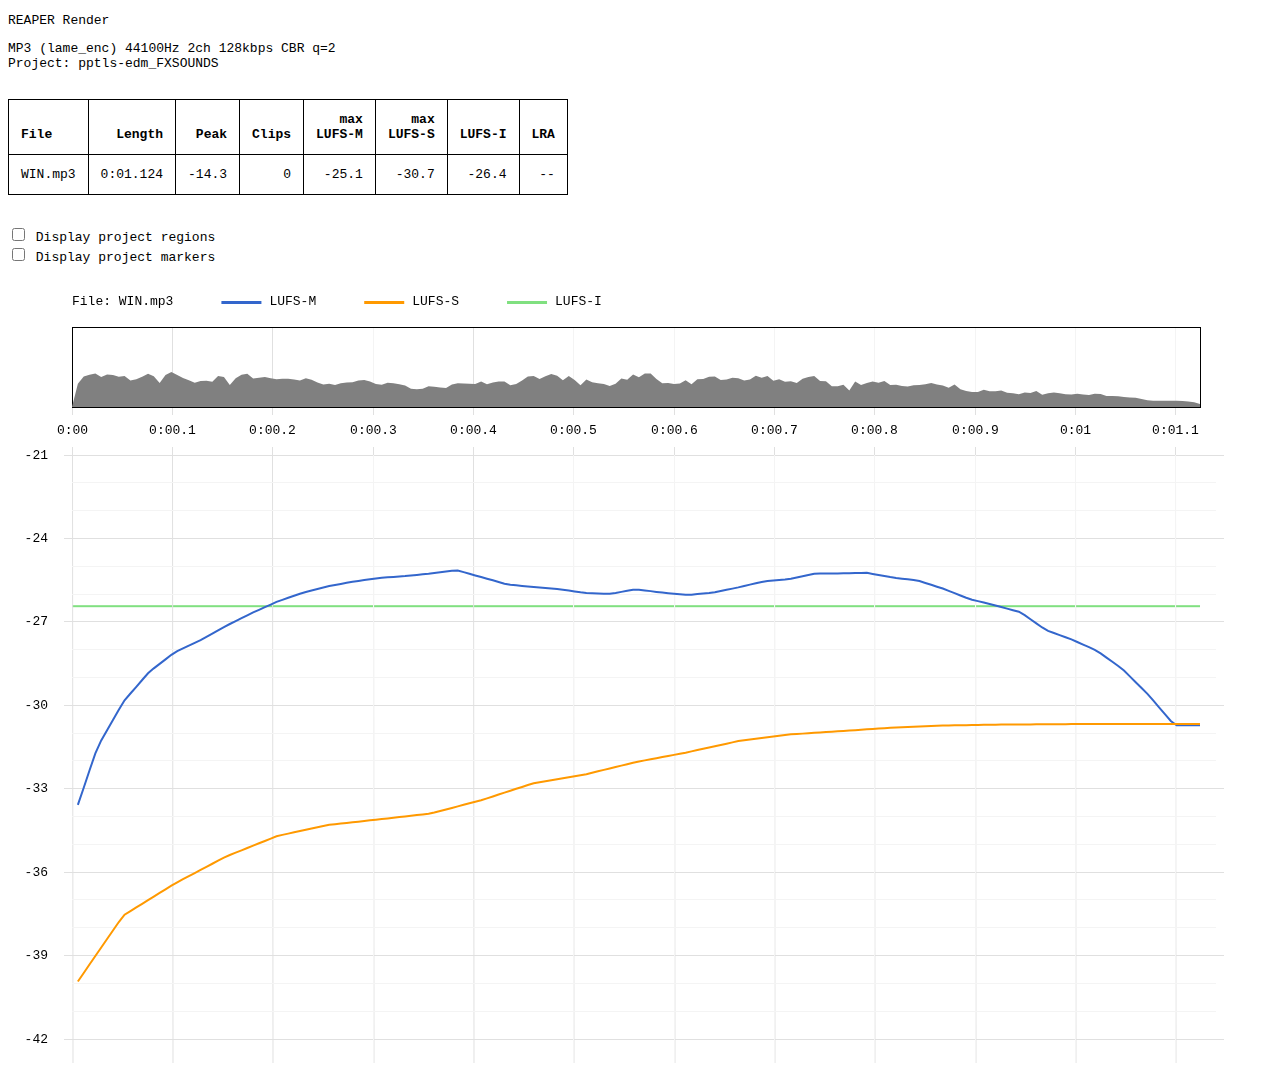
<file: sound/WIN.render_stats.html>
<!DOCTYPE html>
<html>
<head>
<meta charset="UTF-8">
<title>REAPER Render: pptls-edm_FXSOUNDS</title>
<style>
body { font-family: monospace; }
table { border-collapse: collapse; }
table th { border: 1px solid black; padding: 12px; text-align: right; }
table td { border: 1px solid black; padding: 12px; text-align: right; }
table th:nth-child(1), td:nth-child(1) { text-align: left; }
</style>
</head>
<body>
<p>REAPER Render</p>
<p>
MP3 (lame_enc) 44100Hz 2ch 128kbps CBR q=2<br>
Project: pptls-edm_FXSOUNDS<br>
</p>
<br>
<table>
<thead>
<tr>
<th><br>File</th>
<th><br>Length</th>
<th><br>Peak</th>
<th><br>Clips</th>
<th>max<br>LUFS-M</th>
<th>max<br>LUFS-S</th>
<th><br>LUFS-I</th>
<th><br>LRA</th>
</tr>
</thead>
<tbody>
<tr>
<td>WIN.mp3</td>
<td>0:01.124</td>
<td>-14.3</td>
<td>0</td>
<td>-25.1</td>
<td>-30.7</td>
<td>-26.4</td>
<td>--</td>
</tr>
</tbody>
</table>
<br><br>
<input type='checkbox' id='regions' name='regions' value='yes'>
<label for='regions'> Display project regions</label><br>
<input type='checkbox' id='markers' name='markers'>
<label for='markers'> Display project markers</label><br>
<script type='text/javascript'>
var w=1024, h=768, xa=64, xb=w-24, ya=32, yb=112, yc=160, yd=h-24;
const colors=['#808080', '#3366CC', '#FF9900', '#F0F8F0', '#80E080'];
function stroke(ctx, c, l) { ctx.strokeStyle=c; ctx.lineWidth=l; ctx.stroke(); }
function strokerect(ctx, c, l, x, y, w, h) { ctx.strokeStyle=c; ctx.lineWidth=l; ctx.strokeRect(x, y, w, h); }
function fill(ctx, c) { ctx.fillStyle=c; ctx.fill(); }
function fillrect(ctx, c, x, y, w, h) { ctx.fillStyle=c; ctx.fillRect(x, y, w, h); }
function text(ctx, c, a, b, t, x, y) { ctx.fillStyle=c; ctx.textAlign=a; ctx.textBaseline=b; ctx.fillText(t, x, y); }
function clip(ctx, x, y, w, h) { ctx.save(); ctx.beginPath(); ctx.rect(x, y, w, h); ctx.clip(); }
function to_x(x) { return xa+(xb-xa)*x; }
function to_y(y, i) { return !i ? ya+(yb-ya)*y : yc+(yd-yc)*y; }
function from_x(x) { return (x-xa)/(xb-xa); }
function draw_chart(canv, data, tipx, tipy) {
  w=canv.width=Math.max(window.innerWidth-64, 800);
  xb=w-24;
  let reg = 'regions' in data && document.getElementById('regions').checked;
  let mrk = 'markers' in data && document.getElementById('markers').checked;
  yc=160+40*(reg+mrk);
  let ctx=canv.getContext('2d');
  ctx.clearRect(0, 0, w, h);
  ctx.font='1em monospace';
  let x=xa;
  text(ctx, '#000000', 'left', 'top', 'File: '+data.name, x, 0);
  x += ctx.measureText('File: '+data.name).width+48;
  for (let i=1; i < data.series.length; ++i) {
    fillrect(ctx, colors[i], x, 6, 40, 3);
    text(ctx, '#000000', 'left', 'top', data.series[i], x+48, 0);
    x += ctx.measureText(data.series[i]).width+96;
  }
  fillrect(ctx, colors[4], x, 6, 40, 3);
  text(ctx, '#000000', 'left', 'top', data.integrated[0], x+48, 0);
  x += ctx.measureText(data.integrated[0]).width+96;
  if ('dynrange' in data) {
    fillrect(ctx, colors[3], x, 0, 40, 16);
    text(ctx, '#000000', 'left', 'top', data.dynrange[0], x+48, 0);
    let ylo=to_y(data.dynrange[1][0], 1), yhi=to_y(data.dynrange[2][0], 1);
    fillrect(ctx, colors[3], xa, yhi, xb-xa, ylo-yhi);
  }
  let y=to_y(data.integrated[1], 1);
  fillrect(ctx, colors[4], xa, y-1, xb-xa, 2);
  ctx.beginPath();
  for (let i=0; i < data.xmaj.length; ++i) {
    let x=Math.floor(to_x(data.xmaj[i][0]))+0.5;
    ctx.moveTo(x, ya);
    ctx.lineTo(x, yb+8);
    ctx.moveTo(x, yc-8);
    ctx.lineTo(x+0.5, h);
    text(ctx, '#000000', 'center', 'middle', data.xmaj[i][1], x, yc-24);
  }
  for (let i=0; i < data.ymaj.length; ++i) {
    let y=Math.floor(to_y(data.ymaj[i][0], 1))+0.5;
    ctx.moveTo(xa-8, y);
    ctx.lineTo(w, y);
    text(ctx, '#000000', 'right', 'middle', data.ymaj[i][1], xa-24, y);
  }
  stroke(ctx, '#E0E0E0', 1);
  ctx.beginPath();
  for (let i=0; i < data.xmin.length; ++i) {
    let x=Math.floor(to_x(data.xmin[i]))+0.5;
    ctx.moveTo(x, ya);
    ctx.lineTo(x, yb);
    ctx.moveTo(x, yc);
    ctx.lineTo(x, h);
  }
  for (let i=0; i < data.ymin.length; ++i) {
    let y=Math.floor(to_y(data.ymin[i], 1))+0.5;
    ctx.moveTo(xa, y);
    ctx.lineTo(w-8, y);
  }
  stroke(ctx, '#F4F4F4', 1);
  strokerect(ctx, '#000000', 1, xa+0.5, ya+0.5, xb-xa, yb-ya);
  for (let i=0; i < data.series.length; ++i) {
    ctx.beginPath();
    for (let j=0; j < data.vals.length; ++j) {
      ctx.lineTo(to_x(data.vals[j][0][0]), to_y(data.vals[j][i+1][0], i));
    }
    if (!i) {
      ctx.lineTo(xb, yb);
      ctx.lineTo(xa, yb);
      fill(ctx, colors[0]);
    }
    else {
      stroke(ctx, colors[i], 2);
    }
  }
  let sx=-1, ex=-1;
  for (let i=0; i <= data.vals.length; ++i) {
    if (i < data.vals.length && data.vals[i][1][1].startsWith('+')) {
      ex=to_x(data.vals[i][0][0]);
      if (sx < 0) sx=ex;
    }
    else if (sx >= 0 && ex >= 0) {
      fillrect(ctx, '#FF0000', sx, ya, ex-sx, yb-ya);
      sx=ex=-1;
    }
  }
  if (reg) {
    let lastx=w;
    for (let i=data.regions.length-1; i >= 0; --i) {
      let tx=Math.floor(to_x(data.regions[i][0]));
      let ty=yb+10+0.5;
      let tw=Math.floor(to_x(data.regions[i][2]))-tx;
      let ex=tx+tw;
      if (tx+tw > lastx) tw=lastx-tx;
      lastx=tx-1;
      fillrect(ctx, data.regions[i][5], tx, ty, tw, 20);
      clip(ctx, tx, ty, tw, 20);
      text(ctx, data.regions[i][6], 'left', 'middle', data.regions[i][4], tx+8, ty+10);
      ctx.restore();
      fillrect(ctx, data.regions[i][5], tx, ya-6, 2, yc-ya-32);
      fillrect(ctx, data.regions[i][5], tx, yc-12, 2, h-yc+12);
      fillrect(ctx, data.regions[i][5], ex, ya-6, 2, yc-ya-32);
      fillrect(ctx, data.regions[i][5], ex, yc-12, 2, h-yc+12);
    }
  }
  if (mrk) {
    let lastx=w;
    for (let i=data.markers.length-1; i >= 0; --i) {
      let tx=Math.floor(to_x(data.markers[i][0]));
      let ty=yb+40*reg+10+0.5;
      let tw=ctx.measureText(data.markers[i][2]).width+16;
      if (tx+tw > lastx) tw=lastx-tx;
      lastx=tx-1;
      fillrect(ctx, data.markers[i][3], tx, ty, tw, 20);
      clip(ctx, tx, ty, tw, 20);
      text(ctx, data.markers[i][4], 'left', 'middle', data.markers[i][2], tx+8, ty+10);
      ctx.restore();
      fillrect(ctx, data.markers[i][3], tx, ya-6, 2, yc-ya-32);
      fillrect(ctx, data.markers[i][3], tx, yc-12, 2, h-yc+12);
    }
  }
  if (tipx >= 0 && tipy >= 0) {
    let tx=from_x(tipx);
    let j=0;
    for (; j < data.vals.length-1; ++j) {
      if (data.vals[j][0][0] > tx) break;
    }
    if (j < data.vals.length-1 && data.vals[j+1][0][0]-tx < tx-data.vals[j][0][0]) ++j;
    let str=[data.vals[j][0][1], '', '', ''];
    for (let i=0; i < data.series.length; ++i) {
      ctx.beginPath();
      ctx.arc(to_x(data.vals[j][0][0]), to_y(data.vals[j][i+1][0], i), 4, 0, 2*Math.PI, false);
      fill(ctx, !i ? '#000000' : colors[i]);
      str[i+1]=data.series[i]+' '+data.vals[j][i+1][1];
    }
    let tipw=160, tiph=24*(data.series.length+1)+12;
    if (tipx < tipw/2+1) tipx=tipw/2+1;
    else if (tipx > w-tipw/2-1) tipx=w-tipw/2-1;
    tipy += 96;
    if (tipy > h-tiph/2-1) tipy=h-tiph/2-1;
    strokerect(ctx, '#000000', 1, tipx-tipw/2, tipy-tiph/2, tipw, tiph);
    fillrect(ctx, '#FFFFFF', tipx-tipw/2, tipy-tiph/2, tipw, tiph);
    tipy -= 24*data.series.length/2;
    for (let i=0; str[i]; ++i) {
      text(ctx, !i ? '#000000' : colors[i-1], 'center', 'middle', str[i], tipx, tipy);
      tipy += 24;
    }
  }
}
</script>
<br><br>
<canvas id='chart_0' width='1024' height='768'></canvas>
<script type='text/javascript'>
const data_0={
  name:'WIN.mp3',
  length:1.124,
  series:['Peak','LUFS-M','LUFS-S'],
  integrated:['LUFS-I',0.2589,'-26.44'],
  vals:[
[[0.0052,'0:00.005'],[0.7093,'-21.46'],[0.5992,'-33.58'],[0.9015,'-39.93']],
[[0.0104,'0:00.011'],[0.6182,'-16.72'],[0.5698,'-32.97'],[0.8870,'-39.63']],
[[0.0155,'0:00.017'],[0.5959,'-15.74'],[0.5403,'-32.35'],[0.8724,'-39.32']],
[[0.0207,'0:00.023'],[0.5799,'-15.07'],[0.5109,'-31.73'],[0.8579,'-39.02']],
[[0.0259,'0:00.029'],[0.6258,'-17.07'],[0.4888,'-31.26'],[0.8433,'-38.71']],
[[0.0311,'0:00.034'],[0.5939,'-15.65'],[0.4712,'-30.90'],[0.8288,'-38.40']],
[[0.0363,'0:00.040'],[0.5989,'-15.87'],[0.4537,'-30.53'],[0.8143,'-38.10']],
[[0.0415,'0:00.046'],[0.6232,'-16.96'],[0.4362,'-30.16'],[0.7997,'-37.79']],
[[0.0466,'0:00.052'],[0.6130,'-16.49'],[0.4200,'-29.82'],[0.7871,'-37.53']],
[[0.0518,'0:00.058'],[0.6703,'-19.28'],[0.4084,'-29.58'],[0.7809,'-37.40']],
[[0.0570,'0:00.064'],[0.6544,'-18.46'],[0.3969,'-29.33'],[0.7747,'-37.27']],
[[0.0622,'0:00.069'],[0.6211,'-16.86'],[0.3853,'-29.09'],[0.7685,'-37.14']],
[[0.0674,'0:00.075'],[0.5853,'-15.29'],[0.3737,'-28.85'],[0.7623,'-37.01']],
[[0.0725,'0:00.081'],[0.6163,'-16.64'],[0.3653,'-28.67'],[0.7561,'-36.88']],
[[0.0777,'0:00.087'],[0.6989,'-20.85'],[0.3576,'-28.51'],[0.7499,'-36.75']],
[[0.0829,'0:00.093'],[0.5985,'-15.85'],[0.3499,'-28.35'],[0.7437,'-36.62']],
[[0.0881,'0:00.099'],[0.5619,'-14.34'],[0.3421,'-28.18'],[0.7375,'-36.49']],
[[0.0933,'0:00.104'],[0.5989,'-15.87'],[0.3358,'-28.05'],[0.7318,'-36.37']],
[[0.0984,'0:00.110'],[0.6382,'-17.66'],[0.3311,'-27.95'],[0.7264,'-36.26']],
[[0.1036,'0:00.116'],[0.6664,'-19.07'],[0.3265,'-27.86'],[0.7211,'-36.14']],
[[0.1088,'0:00.122'],[0.6961,'-20.69'],[0.3218,'-27.76'],[0.7158,'-36.03']],
[[0.1140,'0:00.128'],[0.6762,'-19.59'],[0.3171,'-27.66'],[0.7105,'-35.92']],
[[0.1192,'0:00.133'],[0.6732,'-19.43'],[0.3115,'-27.54'],[0.7052,'-35.81']],
[[0.1244,'0:00.139'],[0.6840,'-20.01'],[0.3059,'-27.42'],[0.6999,'-35.70']],
[[0.1295,'0:00.145'],[0.6130,'-16.49'],[0.3002,'-27.30'],[0.6946,'-35.59']],
[[0.1347,'0:00.151'],[0.6258,'-17.08'],[0.2946,'-27.19'],[0.6893,'-35.48']],
[[0.1399,'0:00.157'],[0.7253,'-22.44'],[0.2894,'-27.08'],[0.6849,'-35.38']],
[[0.1451,'0:00.163'],[0.6400,'-17.75'],[0.2844,'-26.97'],[0.6809,'-35.30']],
[[0.1503,'0:00.168'],[0.5957,'-15.73'],[0.2794,'-26.87'],[0.6769,'-35.21']],
[[0.1554,'0:00.174'],[0.5858,'-15.31'],[0.2745,'-26.76'],[0.6729,'-35.13']],
[[0.1606,'0:00.180'],[0.6428,'-17.88'],[0.2696,'-26.66'],[0.6689,'-35.05']],
[[0.1658,'0:00.186'],[0.6337,'-17.45'],[0.2651,'-26.57'],[0.6649,'-34.96']],
[[0.1710,'0:00.192'],[0.6261,'-17.09'],[0.2606,'-26.47'],[0.6609,'-34.88']],
[[0.1762,'0:00.198'],[0.6391,'-17.71'],[0.2561,'-26.38'],[0.6568,'-34.79']],
[[0.1813,'0:00.203'],[0.6519,'-18.33'],[0.2515,'-26.28'],[0.6528,'-34.71']],
[[0.1865,'0:00.209'],[0.6464,'-18.06'],[0.2480,'-26.21'],[0.6505,'-34.66']],
[[0.1917,'0:00.215'],[0.6461,'-18.05'],[0.2445,'-26.13'],[0.6483,'-34.61']],
[[0.1969,'0:00.221'],[0.6549,'-18.48'],[0.2411,'-26.06'],[0.6461,'-34.57']],
[[0.2021,'0:00.227'],[0.6699,'-19.25'],[0.2376,'-25.99'],[0.6440,'-34.52']],
[[0.2073,'0:00.232'],[0.6411,'-17.80'],[0.2346,'-25.93'],[0.6418,'-34.48']],
[[0.2124,'0:00.238'],[0.6597,'-18.72'],[0.2320,'-25.87'],[0.6396,'-34.43']],
[[0.2176,'0:00.244'],[0.6932,'-20.53'],[0.2294,'-25.82'],[0.6374,'-34.39']],
[[0.2228,'0:00.250'],[0.7189,'-22.05'],[0.2269,'-25.76'],[0.6353,'-34.34']],
[[0.2280,'0:00.256'],[0.7106,'-21.54'],[0.2244,'-25.71'],[0.6332,'-34.30']],
[[0.2332,'0:00.262'],[0.7244,'-22.39'],[0.2226,'-25.67'],[0.6321,'-34.27']],
[[0.2383,'0:00.267'],[0.7031,'-21.10'],[0.2208,'-25.64'],[0.6311,'-34.25']],
[[0.2435,'0:00.273'],[0.6927,'-20.50'],[0.2189,'-25.60'],[0.6300,'-34.23']],
[[0.2487,'0:00.279'],[0.6899,'-20.34'],[0.2171,'-25.56'],[0.6289,'-34.21']],
[[0.2539,'0:00.285'],[0.6684,'-19.18'],[0.2156,'-25.53'],[0.6278,'-34.18']],
[[0.2591,'0:00.291'],[0.6622,'-18.85'],[0.2142,'-25.50'],[0.6267,'-34.16']],
[[0.2642,'0:00.297'],[0.6810,'-19.85'],[0.2127,'-25.47'],[0.6256,'-34.14']],
[[0.2694,'0:00.302'],[0.7121,'-21.63'],[0.2113,'-25.44'],[0.6245,'-34.12']],
[[0.2746,'0:00.308'],[0.7214,'-22.20'],[0.2101,'-25.41'],[0.6234,'-34.09']],
[[0.2798,'0:00.314'],[0.6984,'-20.82'],[0.2094,'-25.40'],[0.6223,'-34.07']],
[[0.2850,'0:00.320'],[0.7018,'-21.02'],[0.2087,'-25.38'],[0.6212,'-34.04']],
[[0.2902,'0:00.326'],[0.7153,'-21.83'],[0.2079,'-25.37'],[0.6200,'-34.02']],
[[0.2953,'0:00.331'],[0.7323,'-22.89'],[0.2072,'-25.35'],[0.6189,'-34.00']],
[[0.3005,'0:00.337'],[0.7722,'-25.70'],[0.2062,'-25.33'],[0.6178,'-33.97']],
[[0.3057,'0:00.343'],[0.7770,'-26.07'],[0.2053,'-25.31'],[0.6166,'-33.95']],
[[0.3109,'0:00.349'],[0.7725,'-25.72'],[0.2043,'-25.29'],[0.6155,'-33.93']],
[[0.3161,'0:00.355'],[0.7404,'-23.43'],[0.2034,'-25.27'],[0.6144,'-33.90']],
[[0.3212,'0:00.361'],[0.7469,'-23.87'],[0.2022,'-25.25'],[0.6123,'-33.86']],
[[0.3264,'0:00.366'],[0.7561,'-24.51'],[0.2009,'-25.22'],[0.6097,'-33.80']],
[[0.3316,'0:00.372'],[0.7612,'-24.88'],[0.1996,'-25.19'],[0.6070,'-33.75']],
[[0.3368,'0:00.378'],[0.7193,'-22.07'],[0.1982,'-25.16'],[0.6043,'-33.69']],
[[0.3420,'0:00.384'],[0.7031,'-21.10'],[0.1978,'-25.15'],[0.6017,'-33.64']],
[[0.3472,'0:00.390'],[0.7050,'-21.21'],[0.2006,'-25.21'],[0.5990,'-33.58']],
[[0.3523,'0:00.396'],[0.7086,'-21.42'],[0.2034,'-25.27'],[0.5964,'-33.52']],
[[0.3575,'0:00.401'],[0.7121,'-21.63'],[0.2062,'-25.33'],[0.5937,'-33.47']],
[[0.3627,'0:00.407'],[0.6816,'-19.88'],[0.2090,'-25.39'],[0.5911,'-33.41']],
[[0.3679,'0:00.413'],[0.7141,'-21.75'],[0.2118,'-25.45'],[0.5879,'-33.35']],
[[0.3731,'0:00.419'],[0.6925,'-20.49'],[0.2146,'-25.51'],[0.5847,'-33.28']],
[[0.3782,'0:00.425'],[0.6816,'-19.88'],[0.2175,'-25.57'],[0.5814,'-33.21']],
[[0.3834,'0:00.431'],[0.6827,'-19.94'],[0.2203,'-25.63'],[0.5782,'-33.14']],
[[0.3886,'0:00.436'],[0.7285,'-22.65'],[0.2223,'-25.67'],[0.5749,'-33.07']],
[[0.3938,'0:00.442'],[0.7118,'-21.61'],[0.2232,'-25.69'],[0.5716,'-33.00']],
[[0.3990,'0:00.448'],[0.6685,'-19.18'],[0.2242,'-25.71'],[0.5684,'-32.94']],
[[0.4041,'0:00.454'],[0.6200,'-16.81'],[0.2251,'-25.73'],[0.5651,'-32.87']],
[[0.4093,'0:00.460'],[0.6140,'-16.53'],[0.2261,'-25.75'],[0.5620,'-32.80']],
[[0.4145,'0:00.465'],[0.6492,'-18.20'],[0.2269,'-25.76'],[0.5603,'-32.77']],
[[0.4197,'0:00.471'],[0.6148,'-16.57'],[0.2277,'-25.78'],[0.5586,'-32.73']],
[[0.4249,'0:00.477'],[0.5884,'-15.42'],[0.2285,'-25.80'],[0.5569,'-32.69']],
[[0.4301,'0:00.483'],[0.6098,'-16.35'],[0.2293,'-25.82'],[0.5552,'-32.66']],
[[0.4352,'0:00.489'],[0.6644,'-18.97'],[0.2306,'-25.84'],[0.5535,'-32.62']],
[[0.4404,'0:00.495'],[0.6132,'-16.50'],[0.2321,'-25.87'],[0.5518,'-32.59']],
[[0.4456,'0:00.500'],[0.6612,'-18.80'],[0.2336,'-25.91'],[0.5501,'-32.55']],
[[0.4508,'0:00.506'],[0.7277,'-22.59'],[0.2351,'-25.94'],[0.5484,'-32.52']],
[[0.4560,'0:00.512'],[0.6558,'-18.53'],[0.2363,'-25.96'],[0.5465,'-32.48']],
[[0.4611,'0:00.518'],[0.6914,'-20.43'],[0.2366,'-25.97'],[0.5441,'-32.43']],
[[0.4663,'0:00.524'],[0.7035,'-21.12'],[0.2370,'-25.98'],[0.5416,'-32.37']],
[[0.4715,'0:00.530'],[0.7131,'-21.69'],[0.2374,'-25.98'],[0.5392,'-32.32']],
[[0.4767,'0:00.535'],[0.7367,'-23.18'],[0.2377,'-25.99'],[0.5367,'-32.27']],
[[0.4819,'0:00.541'],[0.7109,'-21.56'],[0.2362,'-25.96'],[0.5343,'-32.22']],
[[0.4870,'0:00.547'],[0.6427,'-17.88'],[0.2344,'-25.92'],[0.5319,'-32.17']],
[[0.4922,'0:00.553'],[0.6591,'-18.69'],[0.2326,'-25.89'],[0.5294,'-32.12']],
[[0.4974,'0:00.559'],[0.5936,'-15.64'],[0.2309,'-25.85'],[0.5270,'-32.07']],
[[0.5026,'0:00.564'],[0.6289,'-17.22'],[0.2306,'-25.84'],[0.5248,'-32.02']],
[[0.5078,'0:00.570'],[0.5808,'-15.10'],[0.2319,'-25.87'],[0.5229,'-31.98']],
[[0.5130,'0:00.576'],[0.5804,'-15.09'],[0.2331,'-25.90'],[0.5211,'-31.94']],
[[0.5181,'0:00.582'],[0.6493,'-18.20'],[0.2344,'-25.92'],[0.5192,'-31.90']],
[[0.5233,'0:00.588'],[0.7020,'-21.03'],[0.2356,'-25.95'],[0.5173,'-31.86']],
[[0.5285,'0:00.594'],[0.6991,'-20.86'],[0.2366,'-25.97'],[0.5154,'-31.82']],
[[0.5337,'0:00.599'],[0.7139,'-21.74'],[0.2375,'-25.99'],[0.5135,'-31.78']],
[[0.5389,'0:00.605'],[0.7078,'-21.38'],[0.2385,'-26.01'],[0.5116,'-31.74']],
[[0.5440,'0:00.611'],[0.6662,'-19.06'],[0.2395,'-26.03'],[0.5097,'-31.70']],
[[0.5492,'0:00.617'],[0.7155,'-21.84'],[0.2391,'-26.02'],[0.5075,'-31.66']],
[[0.5544,'0:00.623'],[0.6523,'-18.35'],[0.2382,'-26.00'],[0.5053,'-31.61']],
[[0.5596,'0:00.629'],[0.6501,'-18.24'],[0.2372,'-25.98'],[0.5031,'-31.57']],
[[0.5648,'0:00.634'],[0.6206,'-16.83'],[0.2363,'-25.96'],[0.5009,'-31.52']],
[[0.5699,'0:00.640'],[0.6189,'-16.76'],[0.2350,'-25.93'],[0.4987,'-31.47']],
[[0.5751,'0:00.646'],[0.6631,'-18.90'],[0.2329,'-25.89'],[0.4965,'-31.43']],
[[0.5803,'0:00.652'],[0.6574,'-18.61'],[0.2308,'-25.85'],[0.4943,'-31.38']],
[[0.5855,'0:00.658'],[0.6330,'-17.42'],[0.2288,'-25.80'],[0.4921,'-31.33']],
[[0.5907,'0:00.663'],[0.6408,'-17.78'],[0.2267,'-25.76'],[0.4899,'-31.29']],
[[0.5959,'0:00.669'],[0.6699,'-19.25'],[0.2243,'-25.71'],[0.4886,'-31.26']],
[[0.6010,'0:00.675'],[0.6568,'-18.58'],[0.2220,'-25.66'],[0.4873,'-31.23']],
[[0.6062,'0:00.681'],[0.6092,'-16.32'],[0.2197,'-25.61'],[0.4860,'-31.21']],
[[0.6114,'0:00.687'],[0.6329,'-17.41'],[0.2173,'-25.56'],[0.4847,'-31.18']],
[[0.6166,'0:00.693'],[0.6128,'-16.48'],[0.2158,'-25.53'],[0.4834,'-31.15']],
[[0.6218,'0:00.698'],[0.6717,'-19.35'],[0.2149,'-25.51'],[0.4821,'-31.12']],
[[0.6269,'0:00.704'],[0.6545,'-18.46'],[0.2140,'-25.49'],[0.4808,'-31.10']],
[[0.6321,'0:00.710'],[0.6843,'-20.03'],[0.2131,'-25.47'],[0.4795,'-31.07']],
[[0.6373,'0:00.716'],[0.6790,'-19.74'],[0.2119,'-25.45'],[0.4783,'-31.05']],
[[0.6425,'0:00.722'],[0.7011,'-20.98'],[0.2098,'-25.41'],[0.4777,'-31.03']],
[[0.6477,'0:00.728'],[0.6465,'-18.07'],[0.2077,'-25.36'],[0.4771,'-31.02']],
[[0.6528,'0:00.733'],[0.6258,'-17.08'],[0.2056,'-25.32'],[0.4764,'-31.00']],
[[0.6580,'0:00.739'],[0.6120,'-16.45'],[0.2035,'-25.27'],[0.4758,'-30.99']],
[[0.6632,'0:00.745'],[0.6746,'-19.50'],[0.2030,'-25.26'],[0.4751,'-30.98']],
[[0.6684,'0:00.751'],[0.6790,'-19.74'],[0.2029,'-25.26'],[0.4745,'-30.96']],
[[0.6736,'0:00.757'],[0.7420,'-23.54'],[0.2028,'-25.26'],[0.4738,'-30.95']],
[[0.6788,'0:00.762'],[0.7412,'-23.48'],[0.2027,'-25.26'],[0.4732,'-30.94']],
[[0.6839,'0:00.768'],[0.7213,'-22.19'],[0.2026,'-25.25'],[0.4725,'-30.92']],
[[0.6891,'0:00.774'],[0.7948,'-27.51'],[0.2024,'-25.25'],[0.4718,'-30.91']],
[[0.6943,'0:00.780'],[0.6807,'-19.83'],[0.2022,'-25.25'],[0.4712,'-30.89']],
[[0.6995,'0:00.786'],[0.7246,'-22.40'],[0.2020,'-25.24'],[0.4705,'-30.88']],
[[0.7047,'0:00.792'],[0.7009,'-20.97'],[0.2018,'-25.24'],[0.4698,'-30.87']],
[[0.7098,'0:00.797'],[0.6828,'-19.94'],[0.2036,'-25.28'],[0.4691,'-30.85']],
[[0.7150,'0:00.803'],[0.6960,'-20.68'],[0.2054,'-25.31'],[0.4684,'-30.84']],
[[0.7202,'0:00.809'],[0.6756,'-19.55'],[0.2072,'-25.35'],[0.4677,'-30.82']],
[[0.7254,'0:00.815'],[0.7235,'-22.33'],[0.2090,'-25.39'],[0.4671,'-30.81']],
[[0.7306,'0:00.821'],[0.7216,'-22.21'],[0.2105,'-25.42'],[0.4666,'-30.80']],
[[0.7358,'0:00.827'],[0.7368,'-23.19'],[0.2117,'-25.45'],[0.4661,'-30.79']],
[[0.7409,'0:00.832'],[0.7430,'-23.61'],[0.2129,'-25.47'],[0.4657,'-30.78']],
[[0.7461,'0:00.838'],[0.7295,'-22.71'],[0.2142,'-25.50'],[0.4653,'-30.77']],
[[0.7513,'0:00.844'],[0.7262,'-22.50'],[0.2159,'-25.53'],[0.4649,'-30.76']],
[[0.7565,'0:00.850'],[0.7150,'-21.81'],[0.2191,'-25.60'],[0.4645,'-30.75']],
[[0.7617,'0:00.856'],[0.6994,'-20.88'],[0.2223,'-25.67'],[0.4641,'-30.75']],
[[0.7668,'0:00.862'],[0.7185,'-22.02'],[0.2255,'-25.74'],[0.4637,'-30.74']],
[[0.7720,'0:00.867'],[0.7321,'-22.88'],[0.2287,'-25.80'],[0.4633,'-30.73']],
[[0.7772,'0:00.873'],[0.7598,'-24.78'],[0.2326,'-25.88'],[0.4631,'-30.72']],
[[0.7824,'0:00.879'],[0.7174,'-21.95'],[0.2366,'-25.97'],[0.4629,'-30.72']],
[[0.7876,'0:00.885'],[0.7796,'-26.27'],[0.2406,'-26.05'],[0.4627,'-30.72']],
[[0.7927,'0:00.891'],[0.8007,'-28.02'],[0.2445,'-26.14'],[0.4626,'-30.71']],
[[0.7979,'0:00.896'],[0.8124,'-29.07'],[0.2478,'-26.20'],[0.4624,'-30.71']],
[[0.8031,'0:00.902'],[0.8131,'-29.14'],[0.2502,'-26.26'],[0.4622,'-30.71']],
[[0.8083,'0:00.908'],[0.7832,'-26.56'],[0.2527,'-26.31'],[0.4620,'-30.70']],
[[0.8135,'0:00.914'],[0.8028,'-28.20'],[0.2551,'-26.36'],[0.4619,'-30.70']],
[[0.8187,'0:00.920'],[0.8043,'-28.34'],[0.2576,'-26.41'],[0.4617,'-30.70']],
[[0.8238,'0:00.926'],[0.7947,'-27.51'],[0.2603,'-26.47'],[0.4616,'-30.69']],
[[0.8290,'0:00.931'],[0.8230,'-30.08'],[0.2630,'-26.52'],[0.4616,'-30.69']],
[[0.8342,'0:00.937'],[0.8294,'-30.72'],[0.2657,'-26.58'],[0.4615,'-30.69']],
[[0.8394,'0:00.943'],[0.8403,'-31.87'],[0.2683,'-26.64'],[0.4614,'-30.69']],
[[0.8446,'0:00.949'],[0.8184,'-29.64'],[0.2741,'-26.76'],[0.4613,'-30.69']],
[[0.8497,'0:00.955'],[0.8241,'-30.18'],[0.2812,'-26.90'],[0.4613,'-30.69']],
[[0.8549,'0:00.961'],[0.8001,'-27.97'],[0.2882,'-27.05'],[0.4612,'-30.68']],
[[0.8601,'0:00.966'],[0.8463,'-32.54'],[0.2953,'-27.20'],[0.4611,'-30.68']],
[[0.8653,'0:00.972'],[0.8276,'-30.54'],[0.3013,'-27.33'],[0.4610,'-30.68']],
[[0.8705,'0:00.978'],[0.8188,'-29.68'],[0.3049,'-27.40'],[0.4610,'-30.68']],
[[0.8756,'0:00.984'],[0.8273,'-30.50'],[0.3085,'-27.48'],[0.4609,'-30.68']],
[[0.8808,'0:00.990'],[0.8399,'-31.83'],[0.3121,'-27.56'],[0.4609,'-30.68']],
[[0.8860,'0:00.995'],[0.8437,'-32.24'],[0.3158,'-27.63'],[0.4608,'-30.68']],
[[0.8912,'0:01.001'],[0.8342,'-31.22'],[0.3202,'-27.72'],[0.4608,'-30.68']],
[[0.8964,'0:01.007'],[0.8435,'-32.22'],[0.3247,'-27.82'],[0.4608,'-30.68']],
[[0.9016,'0:01.013'],[0.8509,'-33.06'],[0.3291,'-27.91'],[0.4607,'-30.67']],
[[0.9067,'0:01.019'],[0.8345,'-31.24'],[0.3336,'-28.01'],[0.4607,'-30.67']],
[[0.9119,'0:01.025'],[0.8381,'-31.64'],[0.3396,'-28.13'],[0.4606,'-30.67']],
[[0.9171,'0:01.030'],[0.8622,'-34.43'],[0.3469,'-28.28'],[0.4606,'-30.67']],
[[0.9223,'0:01.036'],[0.8635,'-34.60'],[0.3541,'-28.44'],[0.4606,'-30.67']],
[[0.9275,'0:01.042'],[0.8663,'-34.95'],[0.3614,'-28.59'],[0.4606,'-30.67']],
[[0.9326,'0:01.048'],[0.8761,'-36.28'],[0.3691,'-28.75'],[0.4606,'-30.67']],
[[0.9378,'0:01.054'],[0.8809,'-36.96'],[0.3791,'-28.96'],[0.4606,'-30.67']],
[[0.9430,'0:01.060'],[0.8851,'-37.59'],[0.3891,'-29.17'],[0.4606,'-30.67']],
[[0.9482,'0:01.065'],[0.9000,'-39.99'],[0.3990,'-29.38'],[0.4606,'-30.67']],
[[0.9534,'0:01.071'],[0.9152,'-42.87'],[0.4090,'-29.59'],[0.4606,'-30.67']],
[[0.9585,'0:01.077'],[0.9204,'-43.96'],[0.4203,'-29.83'],[0.4606,'-30.67']],
[[0.9637,'0:01.083'],[0.9222,'-44.35'],[0.4320,'-30.07'],[0.4606,'-30.67']],
[[0.9689,'0:01.089'],[0.9224,'-44.41'],[0.4438,'-30.32'],[0.4606,'-30.67']],
[[0.9741,'0:01.094'],[0.9219,'-44.29'],[0.4555,'-30.57'],[0.4606,'-30.67']],
[[0.9793,'0:01.100'],[0.9233,'-44.60'],[0.4627,'-30.72'],[0.4606,'-30.67']],
[[0.9845,'0:01.106'],[0.9239,'-44.74'],[0.4627,'-30.72'],[0.4606,'-30.67']],
[[0.9896,'0:01.112'],[0.9324,'-46.79'],[0.4627,'-30.72'],[0.4606,'-30.67']],
[[0.9948,'0:01.118'],[0.9404,'-49.00'],[0.4627,'-30.72'],[0.4606,'-30.67']],
[[1.0000,'0:01.124'],[0.9636,'-57.57'],[0.4627,'-30.72'],[0.4606,'-30.67']],
],
  xmaj:[
[0.0000,'0:00'],
[0.0890,'0:00.1'],
[0.1779,'0:00.2'],
[0.2669,'0:00.3'],
[0.3558,'0:00.4'],
[0.4448,'0:00.5'],
[0.5338,'0:00.6'],
[0.6227,'0:00.7'],
[0.7117,'0:00.8'],
[0.8006,'0:00.9'],
[0.8896,'0:01'],
[0.9786,'0:01.1'],
],
  xmin:[
0.2669,
0.4448,
0.5338,
0.6227,
0.7117,
0.8006,
0.8896,
0.9786,
],
  yrange:[
-42.00,
-21.00,
],
  ymaj:[
[0.0000,'-21'],
[0.1429,'-24'],
[0.2857,'-27'],
[0.4286,'-30'],
[0.5714,'-33'],
[0.7143,'-36'],
[0.8571,'-39'],
[1.0000,'-42'],
],
  ymin:[
0.0476,
0.0952,
0.1905,
0.2381,
0.3333,
0.3810,
0.4762,
0.5238,
0.6190,
0.6667,
0.7619,
0.8095,
0.9048,
0.9524,
],
};
var canv_0=document.getElementById('chart_0');
draw_chart(canv_0, data_0, -1, -1);
canv_0.addEventListener('mousemove', function (evt) { draw_chart(canv_0, data_0, evt.offsetX, evt.offsetY); }, false);
canv_0.addEventListener('mouseleave', function (evt) { draw_chart(canv_0, data_0, -1, -1); }, false);
window.addEventListener('resize', function (evt) { draw_chart(canv_0, data_0, -1, -1); }, false);
document.getElementById('regions').addEventListener('change', function (evt) { draw_chart(canv_0, data_0, -1, -1); }, false);
document.getElementById('markers').addEventListener('change', function (evt) { draw_chart(canv_0, data_0, -1, -1); }, false);
</script>
</body>
</html>
</file>
<file: css/root.css>
*{
    box-sizing: border-box;
    margin: 0;
    padding: 0;
}

a{
    color: black;
    text-decoration: none;
}

:root{
    font-family: consolas;
    color: var(--smooth-black);
    font-size: 18px;
    --light-gray: #d6d6d6;
    --dark-turquoise: #6ea59c;
    --turquoise: #9de7db;
    --light-turquoise: #cafff6;
    --smooth-black: rgb(61, 61, 61);
    --transparent-smooth-black: rgba(61, 61, 61, 0.3);
    --dark-yellow: #d1b745;
    --yellow: #fddf59;
    --light-yellow: #fcefb3;
    --light-yellow1:rgb(255, 248, 216);
}

body{
    display: flex;
    flex-direction: column;
    justify-content: space-between;
    height: 100vh;
}

/*Código desacoplado*/
.btnContainer{
    display: flex;
    flex-direction: column;
    gap: 20px;
    width: fit-content;
}

.btn{
    padding: 15px 20px;
    border-radius: 7px;
    font-size: 1.3rem;
    width: fit-content;
    background-color: var(--light-yellow);
    border: 1px solid var(--dark-yellow);
    & p{
        transition: filter 0.1s;
    }
}
.btn:hover, .hand:hover, .btn-p2:hover{
    background-image: url(../img/dot.png);
    background-size: 3px;
    cursor: pointer;
    & p{
        filter: drop-shadow(0 0 0.5px var(--smooth-black));
    }
}

.br-line{
    background-color: var(--smooth-black);
    width: 1px;
}

.imgContainer{
    position: relative;
    display: flex;
    justify-content: center;
    align-items: center;
    width: 200px;
    height: 200px;
    background-color: var(--light-yellow);
    border: 1px solid var(--dark-yellow);
    border-radius: 50%;
    overflow: hidden;
    & img{
        height: 70%;
        width: 70%;
        position: absolute;
        object-fit: contain;
    }
}

.zoom-img{
    transition: transform 1s, filter 2s;
}
.zoom-img:hover{
    transform: scale(1.1) rotateY(360deg);
    filter: drop-shadow(0 0 5px var(--smooth-black));
}

.emblemContainer{
    display: flex;
    justify-content: center;
    flex-wrap: wrap;
}

.emblem{
    display: flex;
    flex-direction: column;
    align-items: center;
    & div{
        padding: 35px;
        background-color: var(--light-yellow);
        border-radius: 100%;
        border: 1px solid var(--smooth-black);
    }
    & img{
        width: 250px;
        height: 250px;
    }
}

@media (max-width: 1200px) {
    
}

@media (max-width: 600px) {
    :root{
        font-size: 12px;
    }
}

@keyframes imageOpacity {
    0%{
        opacity: 0;
    }

    50%{
        opacity: 1;
    }

    100%{
        opacity: 0;
    }
}
</file>
<file: css/header.css>
header{
    display: flex;
    justify-content: center;
    font-size: 1.4rem;
    background-color: var(--turquoise);
    border-bottom: 1px solid var(--dark-turquoise);
    & a{
        padding: 20px 15px;
        cursor: pointer;
        color:var(--smooth-black);
        transition: background-color 0.5s, filter 0.2s;
        font-weight: 600;
    }
    & a:hover{
        background-color: white;
    }
}

@media (max-width: 1200px) {
    
}

@media (max-width: 600px) {
    
}
</file>
<file: css/footer.css>
footer{
    background-color: var(--turquoise);
    width: 100%;
    display: flex;
    padding: 17px;
    justify-content: center;
    border-top: 1px solid var(--dark-turquoise);
}

@media (max-width: 1200px) {
    
}

@media (max-width: 600px) {
    
}
</file>
<file: css/index.css>
body{
    background-image: url(../img/dot.png);
    background-size: 5px;
}

main{
    background-color: white;
    margin: 0 auto;
    padding: 100px;
    border: 1px solid var(--smooth-black);
    border-radius: 10px;
    & h1{
        text-align: center;
    }
}

.btnContainer{
    align-items: center;
    margin: 50px auto 0 auto;
}

@media (max-width: 1200px) {
    main{
        padding: 40px;
    }
}

@media (max-width: 600px) {
    
}
</file>
<file: css/about.css>
body{
    background-image: url(../img/dot.png);
    background-size: 5px;
}

main{
    background-color: white;
    display: flex;
    justify-content: center;
    gap: 50px;
    border: 1px solid var(--smooth-black);
    border-radius: 10px;
    width: fit-content;
    margin: 0 auto;
    padding: 60px;
    text-align: justify;
}

#photo-desc{
    height: 400px;
    border-radius: 50px;
    object-fit: contain;
}
.social-container{
    display: flex;
    gap: 30px;
    flex-wrap: wrap;
}

.social{
    display: flex;
    gap: 10px;
    align-items: center;
    & img{
        width: 40px;
        height: 40px;
        background-color: var(--smooth-black);
        border-radius: 5px;
        padding: 5px;
        transition: transform 1s, filter 2s;
    }
}

#desc{
    margin-bottom: 20px;
}
#socials h3{
    margin-bottom: 15px;
}

@media (max-width: 1200px) {
    .br-line{
        display: none;
    }
    main{
        flex-direction: column;
        align-items: center;
    }
}

@media (max-width: 600px) {
    #photo-desc{   
        width: 90vw;
        height: 200px;
    }
    main{
        padding: 40px;
        width: 100vw;
    }
}
</file>
<file: css/config.css>
header{
    justify-content: left;
}

body{
    background-image: url(../img/dot.png);
    background-size: 5px;
}

main{
    background-color: white;
    display: flex;
    flex-direction: column;
    border: 1px solid var(--smooth-black);
    margin: 0 auto;
    padding: 50px;
    text-align: center;
    border-radius: 9px;

    gap: 20px;
    & h1{
        margin-bottom: 10px;
        font-size: 1.5rem;
    }
}

#vL{
    width: 250px;
}


@media (max-width: 1200px) {
    
}

@media (max-width: 600px) {
    #vL{
        width: 100%;
    }
}
</file>
<file: css/inventory.css>
header{
    justify-content: left;
}

h1{
    text-decoration: underline;
    margin-bottom: 25px;
}

main{
    flex-grow: 1;
    display: flex;
    padding: 50px;
    gap: 50px;
    justify-content: center;
}

.emblemContainer{
    gap:25px;
    justify-content: left;
}

.emblem {
    & div{
        padding: 15px;
    }

    & img{
        width: 150px;
        height: 150px;
    }
}

#cabinet, #stats{
    width: 50%;
}

@media (max-width: 1200px) {
    .br-line{
        display: none;
    }
    main{
        flex-direction: column;
    }
}

@media (max-width: 600px) {
    
    .emblem img{
        width: 100px;
        height: 100px;

    }
}
</file>
<file: css/mainMenu.css>
header{
    justify-content: left;
}

body{
    background-image: url(../img/dot.png);
    background-size: 5px;
}

.imgContainer img{
    opacity: 0;
}

main{
    background-color: white;
    border: 1px solid var(--smooth-black);
    border-radius: 10px;
    display: flex;
    flex-direction: column;
    justify-content: center;
    align-items: center;
    position: relative;
    padding: 40px;
    margin: 0 auto;
    & h1{
        margin-bottom: 40px;
    }
}


#action{
    /* width: 40%; */

    display: flex;
    justify-content: space-between;
    gap: 80px;
}

@media (max-width: 1200px) {
    .br-line{
        display: none;
    }

    #action{
        flex-direction: column;
        align-items: center;
        gap:30px;
        padding: 20px;
    }
    .btnContainer{
        align-items: center;
    }
    main{
        margin: 20px auto;
        width: 100%;
    }
}

@media (max-width: 600px) {
    main{
        padding: 20px;
        & h1{
            margin-bottom: 10px;
        }
    }
    .imgContainer{
        width: 100px;
        height: 100px;
    }
}
</file>
<file: css/play.css>
header{
    justify-content: left;
}

main{
    display: flex;
    justify-content: center;
    gap: 80px;
    width: 100%;
    padding: 20px;
}

.playerContainer{
    display: flex;
    flex-direction: column;
    align-items: center;
    justify-content: end;
    width: fit-content;
    margin: 0 auto;
}
.previewSelection{
    margin: 0 auto 0px auto;
    width:100%;
    height: 500px;
    display: flex;
    justify-content: center;
    align-items: center;
    background-color: var(--light-yellow);
    border-radius: 50%;
    border: 1px solid var(--dark-yellow);
    & img{
        object-fit: contain;
        width: 70%;
        height: 70%;
    }
}

/* Así es como se pondrá para cuando elija el segundo jugador */
/* #p1 .previewSelection{
    background-color: var(--light-gray);
    background-image: url(../img/dot.png);
    background-size: 5px;
} */
/* El handContainer también desaparece */

.handContainer{
    display: flex;
    flex-wrap: wrap;
    margin-top: 20px;
    gap: 10px;
}

.inner-column{
    display: flex;
    flex-direction: column;
    justify-content: end;
    align-items: center;
    height: 80%;
    align-self: center;
    gap: 20px;
    & #result, #loot{
        width: fit-content;
        text-align: center;
        display: inline;
        height: fit-content;
    }
    & .btnContainer{
        margin: 0 auto;
    }
}

.imgContainer{
    width: 92px;
    height: 92px;
    background-color: var(--light-yellow1);
}

.hand {
    transition: filter .2s;
    & img{
        filter: grayscale(1);
        transition: filter .4s;
    }
}
.blocked{
    background-color: var(--light-gray);
    background-image: url(../img/dot.png);
    border: 1px solid var(--smooth-black);
    background-size: 5px;
}

.hand:hover{
    filter: drop-shadow(0 3px 2px var(--transparent-smooth-black));
    & img{
        filter: grayscale(0);
    }
}

.p2BehaviorSelection{
    display: flex;
    justify-content: center;
    width: 100%;
    margin-bottom: 20px;
    & .btn-p2{
        width: 50%;
        text-align: center;
        padding: 8px 0px;
    }
    & .btn-p2:hover{
        background-color: var(--light-yellow1);
        cursor: pointer;
        filter: drop-shadow(0 2px 1px var(--smooth-black));
    }
    & #CPU{

        border-top: 1px solid var(--dark-yellow);
        border-left: 1px solid var(--dark-yellow);
        border-bottom: 1px solid var(--dark-yellow);

        border-bottom-left-radius: 10px;
        border-top-left-radius: 10px;
        
    }
    & #btn-p2{
        border-top: 1px solid var(--dark-yellow);
        border-right: 1px solid var(--dark-yellow);
        border-bottom: 1px solid var(--dark-yellow);

        border-bottom-right-radius: 10px;
        border-top-right-radius: 10px;
        
    }
}

@media (max-width: 1200px) {
    main{
        flex-direction: column;
    }
    .inner-column{
        flex-direction: row-reverse;
        & #result, #loot{
            align-self: center;
        }
    }
}

@media (max-width: 600px) {
    .imgContainer{
        width: 42px;
        height: 42px;
    }
    .previewSelection{
        height: 250px;
    }
}
</file>
<file: css/shop.css>
header{justify-content: left;}

.emblemContainer{
    gap: 50px;
    margin: 20px 0;
}

.emblem{
    gap:15px;
    & img{
        width: 200px;
        height: 200px;
    }
}

@media (max-width: 1200px) {
    
}

@media (max-width: 600px) {
    .emblem div{
        padding: 20px;
    }
}
</file>
